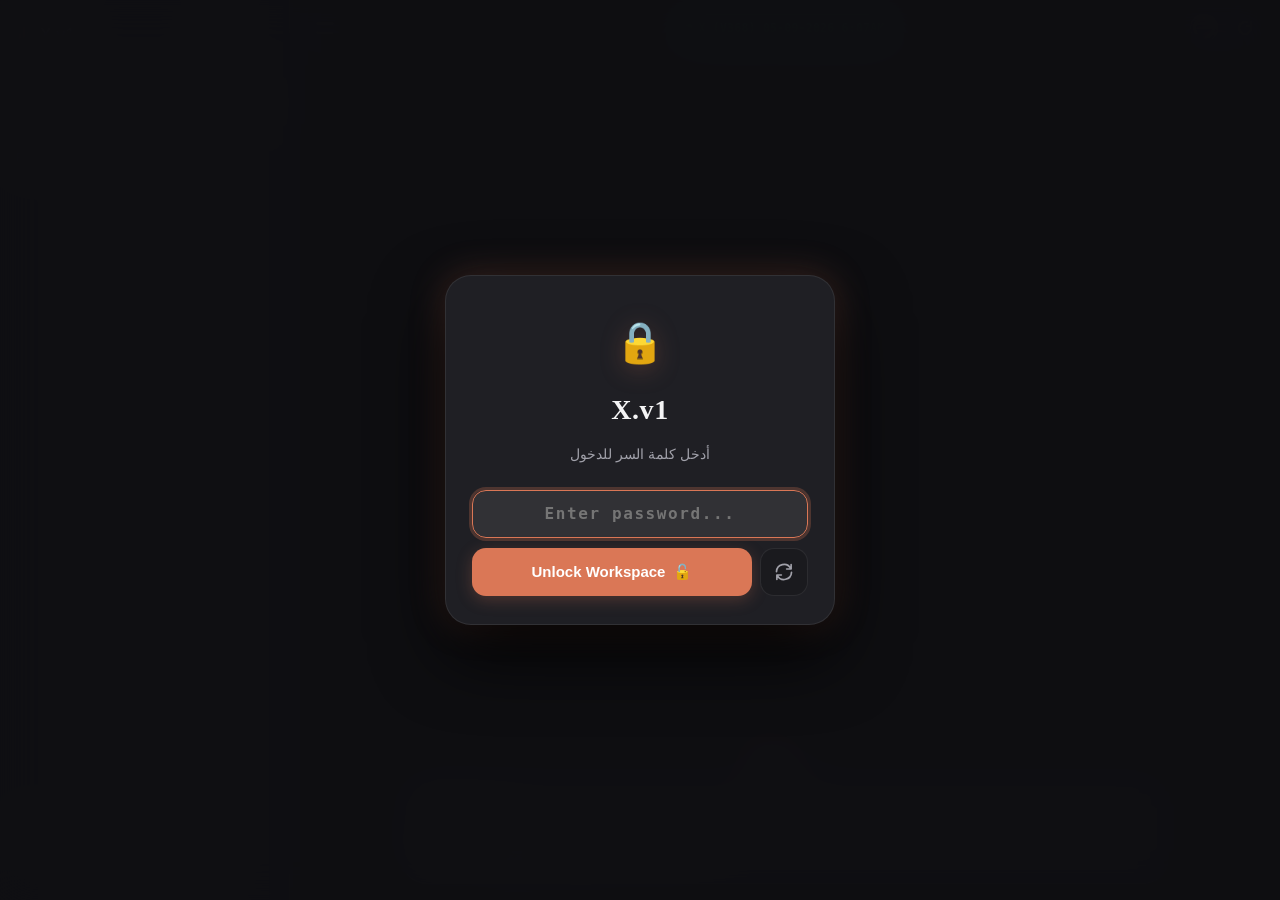
<file: index.html>
<!DOCTYPE html>
<html lang="en" dir="ltr">
<head>
  <meta charset="UTF-8">
  <meta name="viewport" content="width=device-width, initial-scale=1.0, viewport-fit=cover">
  <meta name="theme-color" content="#131315">
  <meta name="theme-color" media="(prefers-color-scheme: dark)" content="#131315">
  <meta name="description" content="X.v1 — Advanced Intelligent Assistant">
  <meta http-equiv="Content-Security-Policy" content="default-src 'self'; script-src 'self' 'unsafe-inline' https://fonts.googleapis.com; style-src 'self' 'unsafe-inline' https://fonts.googleapis.com; font-src https://fonts.gstatic.com; img-src 'self' data: https: blob:; connect-src 'self' https://api.groq.com https://openrouter.ai https://api.openrouter.ai https://api.github.com https://seekai.cc https://api.allorigins.win; frame-src 'self' blob:; object-src 'none'; base-uri 'self'; form-action 'self';">
  <meta http-equiv="X-Content-Type-Options" content="nosniff">
  <meta http-equiv="Referrer-Policy" content="strict-origin-when-cross-origin">
  <meta http-equiv="Permissions-Policy" content="camera=(), microphone=(), geolocation=()">
  <meta name="apple-mobile-web-app-capable" content="yes">
  <meta name="apple-mobile-web-app-status-bar-style" content="black-translucent">
  <meta name="apple-mobile-web-app-title" content="X.v1">

  <title>X.v1</title>
  <link rel="manifest" href="./manifest.json?v=368">
  <link rel="stylesheet" href="./style.css?v=368">
  <link rel="icon" type="image/png" href="./icons/icon-192.png?v=295">
  <link rel="apple-touch-icon" href="./icons/icon-192.png?v=295">
  <link rel="apple-touch-icon" sizes="512x512" href="./icons/icon-512.png?v=295">
  <script>
    (function() {
      try {
        var t = localStorage.getItem('xv1_theme') || 'obsidian';
        var f = localStorage.getItem('xv1_font_family') || 'inter';
        var s = localStorage.getItem('xv1_font_size') || 'md';
        document.documentElement.setAttribute('data-theme', t);
        document.documentElement.setAttribute('data-font', f);
        document.documentElement.setAttribute('data-size', s);
      } catch(e) {}

      // Safe background cache cleanup without disruptive reload loops
      if ('serviceWorker' in navigator) {
        navigator.serviceWorker.addEventListener('controllerchange', function() {
          // Service worker updated in background
        });
      }
      fetch('./version.json?t=' + Date.now()).then(function(r){ return r.json(); }).then(function(d){
        if (d && d.version) {
          var localVer = localStorage.getItem('XV1_APP_VERSION');
          if (localVer !== d.version) {
            localStorage.setItem('XV1_APP_VERSION', d.version);
            if (typeof caches !== 'undefined' && caches.keys) {
              caches.keys().then(function(keys){
                return Promise.all(keys.map(function(k){ return caches.delete(k); }));
              });
            }
          }
        }
      }).catch(function(){});
    })();
  </script>
  <script>
    (function () {
      var key = 'xv1_runtime_debug_log';
      function writeDebug(error, context) {
        var message = error && error.message ? error.message : String(error || 'Unknown error');
        var entry = {
          at: new Date().toISOString(),
          context: context || 'Runtime error',
          message: message,
          stack: error && error.stack ? error.stack : ''
        };
        try {
          var entries = JSON.parse(localStorage.getItem(key) || '[]');
          if (!Array.isArray(entries)) entries = [];
          entries.push(entry);
          localStorage.setItem(key, JSON.stringify(entries.slice(-30)));
        } catch (storageError) {
          console.error('[X.v1 debug log failed]', storageError);
        }
        console.error('[X.v1]', entry.context, entry.message, entry.stack);
        return entry;
      }
      window.printDebug = writeDebug;
      window.getDebugLog = function () {
        try { return JSON.parse(localStorage.getItem(key) || '[]'); } catch (e) { return []; }
      };
      window.addEventListener('error', function (event) {
        writeDebug(event.error || event.message, 'Early JavaScript error');
      });
      window.addEventListener('unhandledrejection', function (event) {
        writeDebug(event.reason, 'Early unhandled promise');
      });
    })();
  </script>
</head>
<body>
<div id="app">

  <!-- ═══ Drawer Sidebar (Left Side) ═══ -->
  <aside id="sidebar">
    <div class="sidebar-header">
      <div class="brand-logo">
        <span class="brand-star-icon"><svg width="16" height="16" viewBox="0 0 24 24" fill="none" stroke="currentColor" stroke-width="2" stroke-linecap="round"><line x1="18" y1="20" x2="18" y2="10"></line><line x1="12" y1="20" x2="12" y2="4"></line><line x1="6" y1="20" x2="6" y2="14"></line></svg></span>
        <span>X.v1</span>
      </div>
      <div style="display:flex; align-items:center; gap:6px;">
        <button class="icon-btn" onclick="window._refreshApp()" title="تحديث ومزامنة التطبيق" aria-label="Refresh">
          <svg viewBox="0 0 24 24" width="16" height="16" fill="none" stroke="currentColor" stroke-width="2.2" stroke-linecap="round" stroke-linejoin="round"><path d="M21 12a9 9 0 1 1-6.219-8.56"></path><polyline points="21 3 21 9 15 9"></polyline></svg>
        </button>
        <button class="icon-btn" id="close-sidebar-btn" aria-label="Close">✕</button>
      </div>
    </div>

    <!-- Main Navigation Actions -->
    <div class="sidebar-nav">
      <button class="nav-btn primary" id="btn-new-chat">
        <span>＋</span>
        <span>New Chat</span>
      </button>
    </div>

    <div class="sidebar-section-title">Recent Chats</div>
    <div id="conversations-list"></div>

    <div class="sidebar-footer">
      <button class="footer-btn" onclick="window._openSettingsModal()">
        <span>⚙️</span>
        <span>Settings</span>
      </button>
      <div id="app-version-badge" style="font-size:10.5px; color:var(--text-dim); font-family:var(--font-mono); text-align:center; padding:8px 0 2px; border-top:1px solid var(--border-subtle); margin-top:8px; letter-spacing:0.02em;">
        <span id="app-version-text">v360</span> • <span id="app-last-update">جاري...</span>
      </div>
    </div>
  </aside>

  <!-- ═══ Main View ═══ -->
  <main id="main">

    <!-- Top Header -->
    <header id="header" style="position:relative;">
      <button class="icon-btn" id="sidebar-toggle" aria-label="Menu">
        <svg viewBox="0 0 24 24" width="22" height="22" stroke="currentColor" stroke-width="2" fill="none" stroke-linecap="round">
          <line x1="4" y1="7" x2="20" y2="7"></line>
          <line x1="4" y1="17" x2="20" y2="17"></line>
        </svg>
      </button>
      <div id="chat-top-badge" class="repo-status-badge" style="position:absolute; left:50%; transform:translateX(-50%);">
        <span class="status-dot"></span>
        <span class="repo-badge-text" id="chat-status-text" style="font-weight:700; letter-spacing:0.02em;">X (V360) —</span>
      </div>
      <script>
        (function() {
          var b = document.getElementById('chat-status-text');
          var saved = localStorage.getItem('CHAT_LAST_SYNC_BADGE');
          if (saved && b) b.textContent = saved;
          fetch('./version.json?t=' + Date.now()).then(function(r) { return r.json(); }).then(function(d) {
            if (d && d.version && d.updated_at && b) {
              var txt = 'X (V' + d.version + ') ' + d.updated_at;
              b.textContent = txt;
              localStorage.setItem('CHAT_LAST_SYNC_BADGE', txt);
            }
          }).catch(function(){});
        })();
      </script>
      <div class="header-right" style="display:flex; align-items:center; gap:8px;">
        <div id="usage-pie-wrap" class="usage-pie-wrap" title="الاستهلاك">
          <svg class="usage-pie" width="22" height="22" viewBox="0 0 32 32" aria-hidden="true">
            <circle class="pie-bg" cx="16" cy="16" r="14"></circle>
            <circle class="pie-fg" cx="16" cy="16" r="14" stroke-dasharray="0 88" stroke-dashoffset="0"></circle>
          </svg>
          <div id="usage-popup" class="usage-popup hidden">
            <div id="usage-popup-content" style="font-size:12px; line-height:1.6;"></div>
          </div>
        </div>
        <button class="icon-btn" onclick="window._refreshApp()" title="تحديث ومزامنة الصفحة" aria-label="Refresh">
          <svg viewBox="0 0 24 24" width="16" height="16" fill="none" stroke="currentColor" stroke-width="2.2" stroke-linecap="round" stroke-linejoin="round"><path d="M21 12a9 9 0 1 1-6.219-8.56"></path><polyline points="21 3 21 9 15 9"></polyline></svg>
        </button>
      </div>
    </header>

    <!-- Modern Circular Pull to Refresh Indicator (سهم مدور مودرن بدون نصوص) -->
    <div id="pull-refresh-indicator" class="pull-refresh-indicator" aria-hidden="true">
      <svg class="pull-refresh-spinner" viewBox="0 0 24 24" width="20" height="20" fill="none" stroke="currentColor" stroke-width="2.6" stroke-linecap="round">
        <path d="M21 12a9 9 0 1 1-6.219-8.56"></path>
        <polyline points="21 3 21 9 15 9"></polyline>
      </svg>
    </div>

    <!-- Chat Messages Feed -->
    <div id="chat-area">
      <div class="chat-container" id="chat-container"></div>
    </div>

    <!-- Floating Input Bar -->
    <!-- Chat Mode Dots — text / voice / genspark (3 pages) -->
    <div id="chat-mode-dots" class="chat-mode-dots" aria-label="Chat mode">
      <button class="chat-dot active" data-mode="text" aria-label="نص" title="الدردشة العامة"></button>
      <button class="chat-dot" data-mode="voice" aria-label="صوت" title="توليد الصوت"></button>
      <button class="chat-dot" data-mode="genspark" aria-label="Genspark" title="خدمات Genspark"></button>
    </div>

    <div id="input-section">

      <div class="input-container">

        <!-- Attachment Previews -->
        <div id="attachment-preview-container" class="attachment-previews hidden"></div>

        <!-- Textarea -->
        <textarea
          id="user-input"
          class="chat-textarea"
          placeholder="Reply to X.v1..."
          rows="1"
          autocomplete="off"
          autofocus
        ></textarea>

        <!-- Bottom Controls Row inside Container -->
        <div class="input-bottom-bar">
          
          <!-- Left Controls (Plus, Skills Button & Model Pill) -->
          <div class="input-bottom-left">
            <!-- Plus / Attach Button -->
            <button class="claude-plus-btn" id="attach-btn" title="Attach files or photos" aria-label="Attach">
              <svg viewBox="0 0 24 24" width="16" height="16" stroke="currentColor" stroke-width="2.5" fill="none" stroke-linecap="round">
                <line x1="12" y1="5" x2="12" y2="19"></line>
                <line x1="5" y1="12" x2="19" y2="12"></line>
              </svg>
            </button>

            <!-- Vertical Skills Trigger & Menu (قائمة الميزات الرأسية) -->
            <div style="position: relative;">
              <button class="claude-skills-btn" id="skills-menu-trigger" title="AI Skills & Tools" aria-label="Skills">
                <span style="font-size: 14px;">✨</span>
              </button>

              <div class="skills-vertical-menu" id="skills-vertical-menu">
                <button class="skills-menu-opt" onclick="window._triggerSkill('roundtable')">
                  <span class="skill-opt-icon">👥</span>
                  <div class="skill-opt-text">
                    <div class="skill-opt-title">Roundtable</div>
                    <div class="skill-opt-desc">Multi-agent debate & review</div>
                  </div>
                </button>
                <button class="skills-menu-opt" onclick="window._triggerSkill('mindmap')">
                  <span class="skill-opt-icon">🗺️</span>
                  <div class="skill-opt-text">
                    <div class="skill-opt-title">Mind Map</div>
                    <div class="skill-opt-desc">Interactive visual tree outline</div>
                  </div>
                </button>
                <button class="skills-menu-opt" onclick="window._triggerSkill('slides')">
                  <span class="skill-opt-icon">📊</span>
                  <div class="skill-opt-text">
                    <div class="skill-opt-title">Slide Deck</div>
                    <div class="skill-opt-desc">1-click presentation slides</div>
                  </div>
                </button>
                <button class="skills-menu-opt" onclick="window._triggerSkill('sandbox')">
                  <span class="skill-opt-icon">🧪</span>
                  <div class="skill-opt-text">
                    <div class="skill-opt-title">Live Sandbox</div>
                    <div class="skill-opt-desc">Interactive app & code tester</div>
                  </div>
                </button>
              </div>
            </div>

            <!-- Multi-Agent Toggle — icon only -->
            <button class="claude-plus-btn multi-agent-toggle-pill" id="multi-agent-toggle-btn" onclick="window._toggleMultiAgentMode()" title="Multi-Agent Consensus" aria-label="Multi-Agent">
              <span style="font-size:14px;">👥</span>
            </button>

            <!-- Model Selector Pill -->
            <div style="position: relative;">
              <button class="claude-model-pill" id="model-pill-trigger">
                <span id="header-title-text">Balanced</span>
                <svg viewBox="0 0 12 12" width="10" height="10" fill="currentColor"><path d="M2 4l4 4 4-4z"/></svg>
              </button>

              <div class="model-dropdown" id="model-dropdown-menu" style="overflow: visible;">
                <button class="dropdown-opt active" data-mode="HIGH">
                  <div class="opt-title">High</div>
                </button>
                <button class="dropdown-opt" data-mode="BALANCED">
                  <div class="opt-title">Balanced</div>
                </button>
                <button class="dropdown-opt" data-mode="FAST">
                  <div class="opt-title">FAST</div>
                </button>
                <button class="dropdown-opt" id="other-models-trigger" data-mode="OTHER">
                  <div class="opt-title">Other ▸</div>
                </button>
                <div id="other-models-tab" style="display:none; position:absolute; left:100%; bottom:0; top:auto; margin-left:8px; min-width:190px; max-width:220px; max-height:420px; overflow:auto; background: var(--bg-elevated, #1e1e24); border:1px solid rgba(255,255,255,0.10); border-radius:12px; box-shadow: 0 12px 36px rgba(0,0,0,0.5); z-index: 50;">
                <div style="font-size:10px; color:var(--text-dim); padding:8px 10px 4px; display:flex; justify-content:space-between; align-items:center;"><span>SeekAI Services</span><button onclick="document.getElementById('other-models-tab').style.display='none'" style="background:none; border:none; color:var(--text-dim); cursor:pointer; font-size:14px;">✕</button></div>
                <div id="other-models-list" style="padding:4px 6px;">جاري تحميل الخدمات...</div>
              </div>
            </div>
          </div>

          <!-- Right Controls (Mic & Send) -->
          <div class="input-bottom-right">
            <!-- Mic Button (Speech-to-Text) -->
            <button class="claude-voice-btn" id="mic-btn" title="تسجيل صوتي">
              <svg viewBox="0 0 24 24" width="18" height="18" stroke="currentColor" stroke-width="2" fill="none" stroke-linecap="round" stroke-linejoin="round">
                <path d="M12 2a3 3 0 0 0-3 3v7a3 3 0 0 0 6 0V5a3 3 0 0 0-3-3Z"></path>
                <path d="M19 10v2a7 7 0 0 1-14 0v-2"></path>
                <line x1="12" y1="19" x2="12" y2="22"></line>
              </svg>
            </button>

            <!-- Send Button -->
            <button id="send-btn" class="claude-send-btn" aria-label="Send" title="Send message" disabled>
              <svg viewBox="0 0 24 24" width="17" height="17" stroke="currentColor" stroke-width="2.8" fill="none" stroke-linecap="round" stroke-linejoin="round">
                <line x1="12" y1="19" x2="12" y2="5"></line>
                <polyline points="5 12 12 5 19 12"></polyline>
              </svg>
            </button>
          </div>

        </div>

        <!-- Hidden Native File Input -->
        <input type="file" id="file-upload-input" multiple accept="image/*,text/*,.pdf,.txt,.js,.py,.html,.css,.json,.md,.csv" style="display: none;">
      </div>
    </div>

    <!-- Voice Chat Box — hidden until dot 2 touch -->
    <div id="voice-input-section" class="hidden">
      <div class="input-container voice-container">
        <!-- Voice Controls Top — Model + dynamic voices + accent + speed -->
        <div class="voice-controls-top">
          <label class="voice-ctrl-label">🎙️</label>
          <select id="tts-model-select" class="tts-voice-select" title="اختيار الموديل">
            <option value="fishaudio/fish-speech-1.5:free">Fish S2.1</option>
            <option value="openai/tts-1-hd">GPT HD</option>
            <option value="openai/tts-1">GPT</option>
          </select>
          <select id="tts-voice-select" class="tts-voice-select" title="الصوت" style="max-width:92px;"></select>
          <select id="tts-accent-select" class="tts-voice-select" title="اللهجة" style="max-width:92px;">
            <option value="auto">Auto</option>
            <option value="ar-EG">مصري</option>
            <option value="ar-SA">خليجي</option>
            <option value="ar-LB">لبناني</option>
            <option value="en-US">English</option>
          </select>
          <button class="audio-ctrl-btn" id="tts-preview-btn" title="معاينة الصوت">▶️</button>
          <button class="audio-ctrl-btn speed-btn" id="tts-speed-btn" title="السرعة">1x</button>
        </div>
        <textarea id="voice-input" class="chat-textarea" placeholder="اكتب النص للتحويل لصوت..." rows="1" autocomplete="off"></textarea>
        <div class="input-bottom-bar">
          <div class="input-bottom-left">
            <button class="claude-plus-btn" id="voice-attach-btn" title="إرفاق نص" aria-label="Attach">
              <svg viewBox="0 0 24 24" width="16" height="16" stroke="currentColor" stroke-width="2.5" fill="none" stroke-linecap="round"><line x1="12" y1="5" x2="12" y2="19"></line><line x1="5" y1="12" x2="19" y2="12"></line></svg>
            </button>
            <button class="claude-voice-btn" id="voice-mic-btn" title="تسجيل صوتي">
              <svg viewBox="0 0 24 24" width="18" height="18" stroke="currentColor" stroke-width="2" fill="none" stroke-linecap="round" stroke-linejoin="round"><path d="M12 2a3 3 0 0 0-3 3v7a3 3 0 0 0 6 0V5a3 3 0 0 0-3-3Z"></path><path d="M19 10v2a7 7 0 0 1-14 0v-2"></path><line x1="12" y1="19" x2="12" y2="22"></line></svg>
            </button>
          </div>
          <div class="input-bottom-right">
            <button id="voice-send-btn" class="claude-send-btn" aria-label="Send voice" title="توليد الصوت" disabled>
              <svg viewBox="0 0 24 24" width="17" height="17" stroke="currentColor" stroke-width="2.8" fill="none" stroke-linecap="round" stroke-linejoin="round"><path d="M12 19V5"></path><path d="M5 12l7-7 7 7"></path><circle cx="12" cy="12" r="10" opacity="0.0"></circle></svg>
            </button>
          </div>
        </div>
      </div>
    </div>

    <!-- Genspark Layer Chat Box — hidden until dot 3 or swipe -->
    <div id="genspark-input-section" class="hidden">
      <div class="input-container genspark-container">
        <div class="genspark-controls-top">
          <div style="display:flex; align-items:center; gap:8px;">
            <label class="voice-ctrl-label" style="color:#a78bfa;">✨ Genspark</label>
            <select id="genspark-service-select" class="genspark-service-select" title="خدمات Genspark">
              <option value="web_search">🔍 بحث الويب (Web Search)</option>
              <option value="deep_research">🧠 بحث عميق (Deep Research)</option>
              <option value="image_generation">🎨 توليد صور (Image Gen)</option>
              <option value="understand_images">🖼️ تحليل الصور (Image Vision)</option>
              <option value="slides">📊 عروض وشرائح (Slides)</option>
              <option value="docs">📄 مستندات (Docs)</option>
              <option value="super_agent">🤖 وكيل مهام فائق (Super Agent)</option>
            </select>
          </div>
          <span id="genspark-credit-badge" class="genspark-credit-badge" title="الرصيد المتاح • اضغط للتحديث">Plus • 7.8K ⟳</span>
        </div>
        <textarea id="genspark-input" class="chat-textarea" placeholder="ابحث في الويب عبر Genspark..." rows="1" autocomplete="off"></textarea>
        <div class="input-bottom-bar">
          <div class="input-bottom-left">
            <button class="claude-plus-btn" id="genspark-attach-btn" title="إرفاق ملف أو صورة" aria-label="Attach">
              <svg viewBox="0 0 24 24" width="16" height="16" stroke="currentColor" stroke-width="2.5" fill="none" stroke-linecap="round"><line x1="12" y1="5" x2="12" y2="19"></line><line x1="5" y1="12" x2="19" y2="12"></line></svg>
            </button>
            <button class="claude-voice-btn" id="genspark-mic-btn" title="تسجيل صوتي">
              <svg viewBox="0 0 24 24" width="18" height="18" stroke="currentColor" stroke-width="2" fill="none" stroke-linecap="round" stroke-linejoin="round"><path d="M12 2a3 3 0 0 0-3 3v7a3 3 0 0 0 6 0V5a3 3 0 0 0-3-3Z"></path><path d="M19 10v2a7 7 0 0 1-14 0v-2"></path><line x1="12" y1="19" x2="12" y2="22"></line></svg>
            </button>
          </div>
          <div class="input-bottom-right">
            <button id="genspark-send-btn" class="claude-send-btn" aria-label="Send Genspark" title="إرسال عبر Genspark" disabled>
              <svg viewBox="0 0 24 24" width="17" height="17" stroke="currentColor" stroke-width="2.8" fill="none" stroke-linecap="round" stroke-linejoin="round"><line x1="12" y1="19" x2="12" y2="5"></line><polyline points="5 12 12 5 19 12"></polyline></svg>
            </button>
          </div>
        </div>
      </div>
    </div>

  </main>

  <!-- ═══ Interactive Live Sandbox Modal ═══ -->
  <div id="sandbox-modal" class="custom-modal hidden">
    <div class="custom-modal-card sandbox-card">
      <div class="custom-modal-header">
        <div class="modal-header-title">
          <span>🧪</span>
          <span>Live Interactive Sandbox</span>
        </div>
        <div class="modal-header-actions">
          <button class="icon-btn" onclick="window._reloadSandbox()" title="Restart">🔄</button>
          <button class="icon-btn" onclick="window._closeSandbox()" title="Close">✕</button>
        </div>
      </div>
      <div class="sandbox-iframe-wrap">
        <iframe id="sandbox-frame" sandbox="allow-scripts allow-modals allow-same-origin" title="Sandbox Output"></iframe>
      </div>
    </div>
  </div>

  <!-- ═══ Interactive Slide Deck Presentation Modal ═══ -->
  <div id="slides-modal" class="custom-modal hidden">
    <div class="custom-modal-card slides-card">
      <div class="custom-modal-header">
        <div class="modal-header-title">
          <span>📊</span>
          <span id="slides-deck-title">Interactive Slide Deck</span>
        </div>
        <div class="modal-header-actions">
          <button class="modal-action-btn" onclick="window._exportSlidesHTML()">📥 Download HTML</button>
          <button class="icon-btn" onclick="window._closeSlides()" title="Close">✕</button>
        </div>
      </div>
      <div class="slides-viewer-body">
        <div class="slide-content-area" id="slide-content-area"></div>
      </div>
      <div class="slides-footer-controls">
        <button class="slide-nav-btn" onclick="window._prevSlide()">◀ Previous</button>
        <span id="slide-indicator" class="slide-indicator">1 / 1</span>
        <button class="slide-nav-btn" onclick="window._nextSlide()">Next ▶</button>
      </div>
    </div>
  </div>

  <!-- ═══ Settings Modal ═══ -->
  <div id="settings-modal" class="custom-modal hidden" aria-hidden="true">
    <div class="custom-modal-card settings-card" style="max-width: 680px;">
      <div class="custom-modal-header">
        <div class="modal-header-title">
          <span>⚙️</span>
          <span>Settings</span>
        </div>
        <div class="modal-header-actions">
          <button class="icon-btn" onclick="window._closeSettingsModal()" title="Close">✕</button>
        </div>
      </div>

      <div class="settings-modal-body">
        
        <!-- ═══ Settings Navigation Tabs (vertical) ═══ -->
        <div class="settings-modal-tabs-bar">
          <button type="button" class="settings-tab-btn active" data-tab="models" onclick="window._switchSettingsTab('models')">
            <span>🤖</span>
            <span>Models</span>
          </button>
          <button type="button" class="settings-tab-btn" data-tab="themes" onclick="window._switchSettingsTab('themes')">
            <span>🎨</span>
            <span>Theme</span>
          </button>
          <button type="button" class="settings-tab-btn" data-tab="instructions" onclick="window._switchSettingsTab('instructions')">
            <span>📁</span>
            <span>Instructions</span>
          </button>
          <button type="button" class="settings-tab-btn" data-tab="system" onclick="window._switchSettingsTab('system')">
            <span>⚙️</span>
            <span>System</span>
          </button>
          <button type="button" class="settings-tab-btn settings-tab-clear-btn" onclick="window._clearAppCache()" title="Clear Cache & Reload">
            <span>🧹</span>
            <span>Clear Cache</span>
          </button>
        </div>

        <!-- ═══ Tab: Models — Sorted strongest→weakest, per-model usage === -->
        <div id="settings-tab-models" class="settings-tab-pane active">
          <div style="display:flex; align-items:center; justify-content:space-between; margin-bottom:8px;">
            <div style="font-size:13px; font-weight:800;">📊 Models</div>
          </div>
          <div style="overflow:auto; max-height:320px; border:1px solid var(--border-subtle); border-radius:10px;">
            <table style="width:100%; border-collapse:collapse; font-size:12.5px;">
              <thead><tr style="background:rgba(0,0,0,0.2);"><th style="padding:8px; text-align:left; width:32px;">✓</th><th style="padding:8px; text-align:left;">Model</th><th style="padding:8px; text-align:left;">Usage</th></tr></thead>
              <tbody id="models-tbody-inline"></tbody>
            </table>
          </div>
        </div>

        <!-- ═══ Tab 1: Themes & Fonts ═══ -->
        <div id="settings-tab-themes" class="settings-tab-pane hidden">
          <div style="display:flex; flex-direction:column; gap:14px;">
            <!-- Theme Selection — simple circles -->
            <div>
              <label style="font-size: 12px; font-weight: 600; color: var(--text-muted); display: block; margin-bottom: 6px;">Theme</label>
              <div style="display:flex; gap:12px; align-items:center;">
                <button type="button" title="Obsidian" data-theme="obsidian" onclick="window._setAppTheme('obsidian')" style="width:28px; height:28px; border-radius:50%; background:#0a0a0f; border:2px solid var(--accent-color); cursor:pointer;"></button>
                <button type="button" title="Emerald" data-theme="emerald" onclick="window._setAppTheme('emerald')" style="width:28px; height:28px; border-radius:50%; background:#06402B; border:2px solid transparent; cursor:pointer;"></button>
                <button type="button" title="Amethyst" data-theme="amethyst" onclick="window._setAppTheme('amethyst')" style="width:28px; height:28px; border-radius:50%; background:#2a1040; border:2px solid transparent; cursor:pointer;"></button>
                <button type="button" title="Sapphire" data-theme="sapphire" onclick="window._setAppTheme('sapphire')" style="width:28px; height:28px; border-radius:50%; background:#0f1e3a; border:2px solid transparent; cursor:pointer;"></button>
              </div>
            </div>

            <!-- Font Family -->
            <div style="padding-top:10px; border-top:1px solid var(--border-subtle);">
              <label style="font-size: 12px; font-weight: 600; color: var(--text-muted); display: block; margin-bottom: 6px;">Font Family</label>
              <div class="custom-pill-selector-row">
                <button type="button" class="custom-pill-btn active" data-font="inter" onclick="window._setAppFontFamily('inter')">Inter</button>
                <button type="button" class="custom-pill-btn" data-font="cairo" onclick="window._setAppFontFamily('cairo')">Cairo</button>
                <button type="button" class="custom-pill-btn" data-font="tajawal" onclick="window._setAppFontFamily('tajawal')">Tajawal</button>
                <button type="button" class="custom-pill-btn" data-font="mono" onclick="window._setAppFontFamily('mono')">Mono</button>
              </div>
            </div>

            <!-- Font Size -->
            <div>
              <label style="font-size: 12px; font-weight: 600; color: var(--text-muted); display: block; margin-bottom: 6px;">Font Size</label>
              <div class="custom-pill-selector-row">
                <button type="button" class="custom-pill-btn" data-size="sm" onclick="window._setAppFontSize('sm')">Small</button>
                <button type="button" class="custom-pill-btn active" data-size="md" onclick="window._setAppFontSize('md')">Medium</button>
                <button type="button" class="custom-pill-btn" data-size="lg" onclick="window._setAppFontSize('lg')">Large</button>
                <button type="button" class="custom-pill-btn" data-size="xl" onclick="window._setAppFontSize('xl')">XL</button>
              </div>
            </div>
          </div>
        </div>

        <!-- ═══ Tab 3: Instruction Files Manager ═══ -->
        <div id="settings-tab-instructions" class="settings-tab-pane hidden">
          <div class="inst-manager-topbar">
            <div class="inst-topbar-actions" style="margin-bottom: 8px;">
              <button class="settings-action-btn" onclick="window._addNewInstructionFile()"><span>+</span> Add New File</button>
              <button class="settings-action-btn" onclick="window._resetDefaultInstructionFiles()">Reset Default</button>
            </div>
          </div>

          <!-- Instruction Files Grid / List -->
          <div id="instruction-files-list" class="instruction-files-list"></div>

          <!-- Active Instruction Editor Sub-panel — simplified -->
          <div id="instruction-editor-panel" class="instruction-editor-panel hidden">
            <div style="display:flex; align-items:center; gap:8px; padding:10px 12px; background:rgba(255,255,255,0.04); border:1px solid var(--border-subtle); border-radius:10px;">
              <span id="inst-editor-icon" style="font-size:16px;">📄</span>
              <span id="inst-editor-title" style="flex:1; font-weight:700; font-size:13px;"></span>
              <button onclick="navigator.clipboard.writeText(document.getElementById('inst-editor-title').textContent); if(window.MessageRenderer) window.MessageRenderer.showToast('Copied','success')" style="padding:4px 8px; font-size:11px; border:1px solid var(--border-subtle); border-radius:6px; background:transparent; cursor:pointer;" title="Copy">📋</button>
              <button onclick="window._closeInstructionEditor()" style="padding:4px 8px; font-size:11px; border:none; background:transparent; cursor:pointer;">✕</button>
            </div>
          </div>
        </div>

        <!-- ═══ Tab 4: System & Cache & Usage ═══ -->
        <div id="settings-tab-system" class="settings-tab-pane hidden">
          <!-- Developer Studio Portal Link -->
          <div class="settings-section" style="margin-top: 10px; padding-top: 12px; border-top: 1px solid var(--border-subtle);">
            <a href="./dev.html" target="_blank" class="footer-btn" style="color: #fbbf24; text-decoration: none; border: 1px solid rgba(251, 191, 36, 0.3); border-radius: 8px; padding: 9px 12px; display: flex; align-items: center; justify-content: space-between; font-size:12.5px;">
              <span>🛠️ Developer Studio (X.v1 Dev)</span>
              <span>↗</span>
            </a>
          </div>
        </div>

      </div>
    </div>
  </div>

  <!-- Overlay -->
  <div id="overlay"></div>

  <!-- Toast Container -->
  <div id="toast-container"></div>

  <!-- ═══ App Lock Gate ═══ -->
  <div id="app-lock-gate" class="app-lock-gate hidden" aria-live="polite">
    <div class="lock-gate-card">
      <div class="lock-gate-star">🔒</div>
      <h2 class="lock-gate-title">X.v1</h2>
      <p class="lock-gate-sub">أدخل كلمة السر للدخول</p>
      <form id="lock-gate-form" style="width:100%; display:flex; flex-direction:column; gap:10px;">
        <input type="password" id="gate-pin-input" class="lock-gate-input" placeholder="Enter password..." maxlength="32" autocomplete="current-password">
        <div class="lock-gate-actions-row">
          <button type="submit" id="gate-unlock-btn" class="lock-gate-btn"><span>Unlock Workspace</span> <span>🔓</span></button>
          <button type="button" id="gate-sync-btn" class="lock-gate-icon-btn" title="مسح وإعادة ضبط" onclick="window._secretSyncAndClearGate()" aria-label="Reset & Sync">
            <svg class="gate-sync-svg" viewBox="0 0 24 24" width="18" height="18" fill="none" stroke="currentColor" stroke-width="2.2" stroke-linecap="round" stroke-linejoin="round"><path d="M21.5 2v6h-6M2.5 22v-6h6M2 11.5a10 10 0 0 1 18.8-4.3M22 12.5a10 10 0 0 1-18.8 4.2"/></svg>
          </button>
        </div>
      </form>
    </div>
  </div>

</div>

<!-- Consolidated High-Performance Script Bundle -->
<script src="./config.js?v=368"></script>
<script src="./auth.js?v=368"></script>
<script src="./models.js?v=368"></script>
<script src="./github.js?v=368"></script>
<script src="./instruction-manager.js?v=368"></script>
<script src="./app.js?v=368"></script>
</body>
</html>
</file>
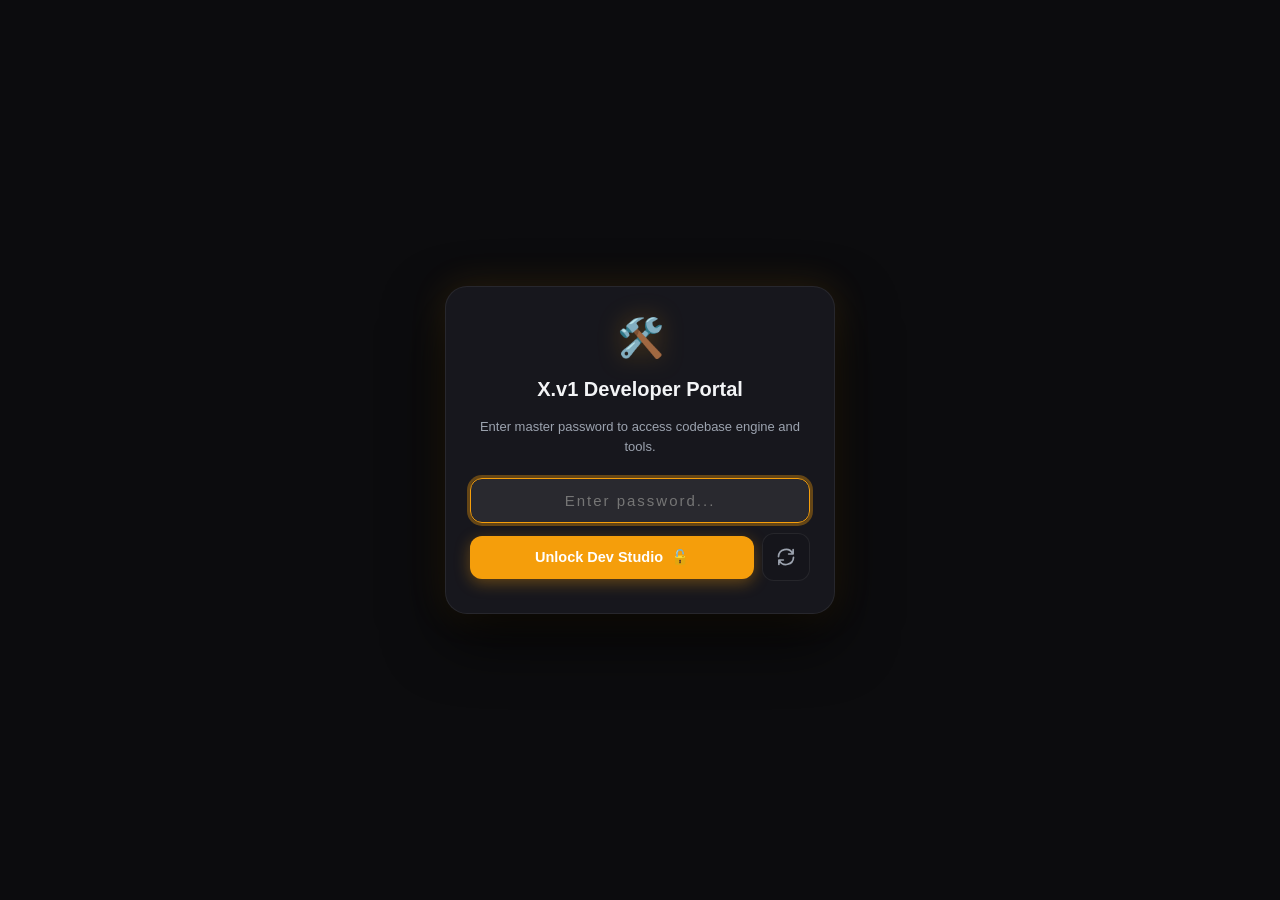
<file: dev.html>
<!DOCTYPE html>
<html lang="en" dir="ltr">
<head>
  <meta charset="UTF-8">
  <meta name="viewport" content="width=device-width, initial-scale=1.0, viewport-fit=cover">
  <meta name="theme-color" content="#0c0c0e">
  <meta name="apple-mobile-web-app-capable" content="yes">
  <meta name="apple-mobile-web-app-status-bar-style" content="black-translucent">
  <meta name="apple-mobile-web-app-title" content="X.v1 Dev">

  <meta http-equiv="Content-Security-Policy" content="default-src 'self'; script-src 'self' 'unsafe-inline'; style-src 'self' 'unsafe-inline'; img-src 'self' data: https: blob:; connect-src 'self' https://api.groq.com https://openrouter.ai https://api.github.com https://seekai.cc; object-src 'none'; base-uri 'self';">
  <meta http-equiv="X-Content-Type-Options" content="nosniff">
  <meta http-equiv="Referrer-Policy" content="strict-origin-when-cross-origin">
  <title>X.v1 — Developer Portal & Codebase Studio</title>
  <link rel="manifest" href="./dev-manifest.json?v=368">
  <link rel="stylesheet" href="./dev_style.css?v=368">
  <link rel="icon" type="image/png" href="./icons/dev-icon-192.png?v=295">
  <link rel="apple-touch-icon" href="./icons/dev-icon-192.png?v=295">
  <link rel="apple-touch-icon" sizes="512x512" href="./icons/dev-icon-512.png?v=295">
  <script>
    (function() {
      try {
        var t = localStorage.getItem('xv1_theme') || 'obsidian';
        var f = localStorage.getItem('xv1_font_family') || 'inter';
        var s = localStorage.getItem('xv1_font_size') || 'md';
        document.documentElement.setAttribute('data-theme', t);
        document.documentElement.setAttribute('data-font', f);
        document.documentElement.setAttribute('data-size', s);
      } catch(e) {}

      // Safe background cache cleanup without disruptive reload loops
      if ('serviceWorker' in navigator) {
        navigator.serviceWorker.addEventListener('controllerchange', function() {
          // Service worker updated in background
        });
      }
      fetch('./version.json?t=' + Date.now()).then(function(r){ return r.json(); }).then(function(d){
        if (d && d.version) {
          var localVer = localStorage.getItem('XV1_DEV_VERSION');
          if (localVer !== d.version) {
            localStorage.setItem('XV1_DEV_VERSION', d.version);
            if (typeof caches !== 'undefined' && caches.keys) {
              caches.keys().then(function(keys){
                return Promise.all(keys.map(function(k){ return caches.delete(k); }));
              });
            }
          }
        }
      }).catch(function(){});
    })();
  </script>
</head>
<body>
<div id="app">

  <!-- ═══ Developer Sidebar ═══ -->
  <aside id="sidebar">
    <div class="sidebar-header">
      <div class="dev-brand">
        <span style="font-size:18px;">🛠️</span>
        <span>X.v1 Dev Studio</span>
        <span class="dev-badge">Portal</span>
      </div>
      <button class="icon-btn" id="close-sidebar-btn" style="display:none;" aria-label="Close">✕</button>
    </div>

    <div class="sidebar-nav">
      <button class="dev-btn-primary" id="btn-new-dev-chat">
        <span>＋</span>
        <span>جلسة تطوير جديدة (New Task)</span>
      </button>
    </div>

    <!-- Quick Developer Action Chips -->
    <div style="padding: 0 14px; display:flex; flex-direction:column; gap:6px; margin-bottom:8px;">
      <div class="sidebar-section-title" style="padding:0 4px 4px;">أوامر تطوير سريعة (AI Shortcuts)</div>
      <button class="sidebar-link-btn" onclick="window._sendQuickDevPrompt('🎨 قم بفحص واجهة وتصميم الشات style.css واقترح تحسينات بصرية عصرية وفخمة دون حذف أي ميزات قائمة.')">
        <span>🎨</span>
        <span>تحسين التصميم والواجهة</span>
      </button>
      <button class="sidebar-link-btn" onclick="window._sendQuickDevPrompt('⚡ افحص أداء التطبيق app.js وتدفق التوكنز والذاكرة واقترح تحسينات سرعة واستقرار.')">
        <span>⚡</span>
        <span>تحسين الأداء والكاش</span>
      </button>
      <button class="sidebar-link-btn" onclick="window._sendQuickDevPrompt('🛡️ قم بعمل مراجعة أمنية شاملة لملفات التطبيق index.html و app.js والتأكد من حماية الـ DOM والمفاتيح.')">
        <span>🛡️</span>
        <span>فحص الأمان والـ XSS</span>
      </button>
      <button class="sidebar-link-btn" onclick="window._runCodeDiagnostics()">
        <span>🩺</span>
        <span>فحص صحة الـ APIs والمستودع</span>
      </button>
    </div>

    <div class="sidebar-section-title">سجل مهام التطوير (Dev Tasks)</div>
    <div id="conversations-list"></div>

    <div class="sidebar-footer">
      <button class="sidebar-link-btn" onclick="window.open('./models.html','_blank')" title="عرض كل النماذج">
        <span>🤖</span>
        <span>النماذج (Models)</span>
        <span style="margin-left:auto;">↗</span>
      </button>
      <button class="sidebar-link-btn" onclick="window._openDevSettingsModal()" style="color:#e0e7ff; border-color:rgba(168,85,247,0.3);" title="إعدادات المطور">
        <svg viewBox="0 0 24 24" width="16" height="16" fill="none" stroke="currentColor" stroke-width="2" stroke-linecap="round" stroke-linejoin="round"><circle cx="12" cy="12" r="3"/><path d="M12 1v1M12 21v1M4.22 4.22l1 1M18.36 18.36l1 1M1 12h1M21 12h1M4.22 19.78l1-1M18.36 5.64l1-1"/></svg>
        <span>الإعدادات (Settings)</span>
      </button>
      <a href="./index.html" target="_blank" class="sidebar-link-btn" style="color:#6ee7b7; border-color:rgba(16,185,129,0.3);" title="افتح تطبيق الشات الرئيسي">
        <span>🌐</span>
        <span>معاينة تطبيق الشات المباشر</span>
        <span style="margin-left:auto;">↗</span>
      </a>
      <button class="sidebar-link-btn" onclick="window._clearDevCache()" style="color:#fca5a5; border-color:rgba(244,63,94,0.3);">
        <span>🧹</span>
        <span>مسح الكاش وتحديث</span>
      </button>
    </div>
  </aside>

  <!-- ═══ Main Development Studio ═══ -->
  <main id="main">

    <!-- Top Header -->
    <header id="header">
      <div class="header-left">
        <button class="icon-btn" id="sidebar-toggle" aria-label="Menu">
          <svg viewBox="0 0 24 24" width="20" height="20" stroke="currentColor" stroke-width="2" fill="none">
            <line x1="4" y1="7" x2="20" y2="7"></line>
            <line x1="4" y1="17" x2="20" y2="17"></line>
          </svg>
        </button>
      </div>

      <div class="header-right">
        <button class="icon-btn" onclick="window._refreshApp()" title="Refresh Dev Studio">
          <svg viewBox="0 0 24 24" width="16" height="16" fill="none" stroke="currentColor" stroke-width="2.2" stroke-linecap="round" stroke-linejoin="round"><path d="M21 12a9 9 0 1 1-6.219-8.56"></path><polyline points="21 3 21 9 15 9"></polyline></svg>
        </button>
        <button class="icon-btn" onclick="window._openFilesModal()" title="File Editor">
          <svg viewBox="0 0 24 24" width="16" height="16" fill="none" stroke="currentColor" stroke-width="2" stroke-linecap="round" stroke-linejoin="round"><path d="M22 19a2 2 0 0 1-2 2H4a2 2 0 0 1-2-2V5a2 2 0 0 1 2-2h5l2 3h9a2 2 0 0 1 2 2z"/></svg>
          <span class="header-btn-label">File Editor</span>
        </button>
        <button class="icon-btn" id="dev-notes-header-btn" onclick="window._openDevNotesModal()" title="Dev Notes (ملاحظات متزامنة)">
          <svg viewBox="0 0 24 24" width="16" height="16" fill="none" stroke="currentColor" stroke-width="2" stroke-linecap="round" stroke-linejoin="round">
            <path d="M14 2H6a2 2 0 0 0-2 2v16a2 2 0 0 0 2 2h12a2 2 0 0 0 2-2V8z"></path>
            <polyline points="14 2 14 8 20 8"></polyline>
            <line x1="16" y1="13" x2="8" y2="13"></line>
            <line x1="16" y1="17" x2="8" y2="17"></line>
            <line x1="10" y1="9" x2="8" y2="9"></line>
          </svg>
          <span class="header-btn-label">Notes</span>
        </button>
        <a href="./ops.html" class="icon-btn" style="text-decoration:none;" title="Operations & Rollback Center">
          <svg viewBox="0 0 24 24" width="16" height="16" fill="none" stroke="currentColor" stroke-width="2" stroke-linecap="round" stroke-linejoin="round"><circle cx="12" cy="12" r="10"/><polyline points="12 6 12 12 16 14"/></svg>
          <span class="header-btn-label">Ops & Rollback</span>
        </a>
        <div class="repo-status-badge" title="Dev Version & Sync Timestamp">
          <span class="status-dot"></span>
          <span class="repo-badge-text" id="dev-status-badge-text">Dev (V368) 5/9 6:07AM</span>
        </div>
        <script>
          (function() {
            function formatShortDevBadge(ver, rawDate) {
              if (!rawDate) return 'Dev (V' + ver + ')';
              var m = String(rawDate).match(/(\d{1,2})[-/](\d{1,2})(?:[-/]\d{2,4})?\s*([0-9:]+\s*(?:AM|PM|am|pm)?)/i);
              if (m) {
                var day = parseInt(m[1], 10);
                var month = parseInt(m[2], 10);
                var time = m[3].trim().toUpperCase();
                return 'Dev (V' + ver + ') ' + day + '/' + month + ' ' + time;
              }
              return 'Dev (V' + ver + ') ' + rawDate;
            }
            var b = document.getElementById('dev-status-badge-text');
            var saved = localStorage.getItem('DEV_LAST_SYNC_BADGE');
            if (saved && b) b.textContent = saved;
            fetch('./version.json?t=' + Date.now()).then(function(r) { return r.json(); }).then(function(d) {
              if (d && d.version && b) {
                var txt = formatShortDevBadge(d.version, d.updated_at);
                b.textContent = txt;
                localStorage.setItem('DEV_LAST_SYNC_BADGE', txt);
              }
            }).catch(function(){});
          })();
        </script>
      </div>
    </header>
    <div class="bismillah" style="text-align:center; margin-top:10px; font-weight:bold;">بسم الله الرحمن الرحيم</div>

    <!-- Modern Circular Pull to Refresh Indicator -->
    <div id="pull-refresh-indicator" class="pull-refresh-indicator" aria-hidden="true">
      <svg class="pull-refresh-spinner" viewBox="0 0 24 24" width="20" height="20" fill="none" stroke="currentColor" stroke-width="2.6" stroke-linecap="round">
        <path d="M21 12a9 9 0 1 1-6.219-8.56"></path>
        <polyline points="21 3 21 9 15 9"></polyline>
      </svg>
    </div>

    <!-- Chat Messages Feed -->
    <div id="chat-area">
      <div class="chat-container" id="chat-container"></div>
    </div>

    <!-- Floating Input Bar -->
    <div id="input-section">
      <div class="input-container">
        <!-- Attachment Previews -->
        <div id="attachment-preview-container" class="attachment-previews hidden"></div>

        <!-- Textarea -->
        <textarea
          id="user-input"
          class="chat-textarea"
          placeholder="Reply to X.v1 Dev..."
          rows="1"
          autocomplete="off"
          autofocus
        ></textarea>

        <!-- Bottom Controls Row inside Container -->
        <div class="input-bottom-bar">
          <!-- Left Controls (Plus, Model Pill & Multi-Agent Toggle) -->
          <div class="input-bottom-left">
            <!-- Plus / Attach Button -->
            <button class="claude-plus-btn" id="attach-btn" title="Attach files or photos" aria-label="Attach">
              <svg viewBox="0 0 24 24" width="16" height="16" stroke="currentColor" stroke-width="2.5" fill="none" stroke-linecap="round">
                <line x1="12" y1="5" x2="12" y2="19"></line>
                <line x1="5" y1="12" x2="19" y2="12"></line>
              </svg>
            </button>


            <!-- Dev Model Pill — Default + Other (SeekAI) -->
            <div style="position:relative;">
              <button class="claude-model-pill" id="dev-model-pill-trigger" title="اختيار الموديل">
                <span id="dev-model-pill-text">Default</span>
                <svg viewBox="0 0 12 12" width="10" height="10" fill="currentColor"><path d="M2 4l4 4 4-4z"/></svg>
              </button>
              <div class="model-dropdown" id="dev-model-dropdown" style="min-width:150px; max-width:170px; overflow: visible;">
                <button class="dropdown-opt active" data-dev-mode="DEFAULT"><div class="opt-title">Default</div><div class="opt-desc" style="font-size:11px; color:var(--text-dim);">النظام القديم</div></button>
                <button class="dropdown-opt" id="dev-other-trigger"><div class="opt-title">Other ▸</div></button>
                <div id="dev-other-tab" style="display:none; position:absolute; left:100%; bottom:0; top:auto; margin-left:8px; min-width:190px; max-width:220px; max-height:420px; overflow:auto; background: var(--bg-elevated, #1e1e24); border:1px solid rgba(255,255,255,0.10); border-radius:12px; box-shadow: 0 12px 36px rgba(0,0,0,0.5); z-index: 50;">
                <div style="font-size:10px; color:var(--text-dim); padding:8px 10px 4px; display:flex; justify-content:space-between; align-items:center;"><span>SeekAI Services</span><button onclick="document.getElementById('dev-other-tab').style.display='none'" style="background:none; border:none; color:var(--text-dim); cursor:pointer;">✕</button></div>
                <div id="dev-other-list" style="padding:4px 6px;">جاري تحميل الخدمات...</div>
              </div>
              </div>
            </div>

            <!-- Multi-Agent Consensus Independent Toggle Pill -->
            <button class="claude-model-pill multi-agent-toggle-pill" id="dev-multi-agent-toggle-btn" onclick="window._toggleDevMultiAgentMode()" title="Toggle Multi-Agent Consensus">
              <span>👥</span>
              <span id="dev-multi-agent-label-text">Multi-Agent</span>
            </button>
          </div>

          <!-- Right Controls (Send Button with ⚡) -->
          <div class="input-bottom-right">
            <button id="send-btn" class="claude-send-btn dev-send-electric" aria-label="Send" title="Send request" disabled>
              <span style="font-size: 17px; line-height: 1; display: flex; align-items: center; justify-content: center;">⚡</span>
            </button>
          </div>
        </div>

        <!-- Hidden Native File Input -->
        <input type="file" id="attach-input" multiple accept="image/*,text/*,.pdf,.txt,.js,.py,.html,.css,.json,.md,.csv" style="display: none;">
      </div>
    </div>

  </main>

  <!-- ═══ Agent / Model Selection Modal ═══ -->
  <div id="agent-modal" class="custom-modal hidden">
    <div class="custom-modal-card" style="max-width: 650px;">
      <div class="custom-modal-header">
        <div class="modal-header-title">
          <span>🧠</span>
          <span>Select AI Architect & Engine</span>
        </div>
        <button class="icon-btn" onclick="window._closeAgentModal()">✕</button>
      </div>
      <div class="modal-body" style="gap: 12px;">
        <div class="agent-modal-hint">
          <span>🛡️ <strong>Smart Fallback System:</strong> Ranked by engineering specialty with instant automatic cascade if a provider is busy.</span>
        </div>

        <!-- Filter tabs -->
        <div class="agent-filter-tabs">
          <button class="agent-tab active" data-filter="all" onclick="window._filterAgents('all')">All</button>
          <button class="agent-tab" data-filter="code" onclick="window._filterAgents('code')">👨‍💻 Coding & IDE</button>
          <button class="agent-tab" data-filter="reasoning" onclick="window._filterAgents('reasoning')">🧠 Deep Reasoning</button>
          <button class="agent-tab" data-filter="fast" onclick="window._filterAgents('fast')">⚡ Rapid Stream</button>
        </div>

        <!-- Agent List Container -->
        <div id="agents-grid" class="agents-grid"></div>
      </div>
    </div>
  </div>

  <!-- ═══ File Explorer & Live Code Editor Modal ═══ -->
  <div id="files-modal" class="custom-modal hidden">
    <div class="custom-modal-card" style="max-width: 920px; height: 90vh; direction: ltr; text-align: left;">
      <div class="custom-modal-header">
        <!-- Line 1: Repository Title on Left & Close Button on Right -->
        <div class="modal-header-top-row">
          <div class="modal-header-title">
            <span>📁</span>
            <span>Repository File Explorer</span>
          </div>
          <button class="icon-btn" onclick="window._closeFilesModal()" title="Close">✕</button>
        </div>
      </div>
      
      <div class="modal-body" style="flex:1; display:flex; flex-direction:column; gap:10px;">
        
        <!-- Active File Badge + Copy Button + Push to GitHub Action -->
        <div class="active-file-editor-bar">
          <div class="active-file-left-group" style="display:flex; align-items:center; gap:8px;">
            <div class="active-file-badge-pill">
              <span style="font-size:14px;">📁</span>
              <span id="active-file-name-display" class="active-file-name">index.html</span>
            </div>

            <!-- Small Copy Active Code Button -->
            <button type="button" class="active-file-copy-btn" id="btn-copy-active-code" onclick="window._copyActiveEditorCode()" title="Copy active file code to clipboard">
              <svg id="copy-active-icon-svg" viewBox="0 0 24 24" width="13" height="13" fill="none" stroke="currentColor" stroke-width="2.2" stroke-linecap="round" stroke-linejoin="round">
                <rect x="9" y="9" width="13" height="13" rx="2" ry="2"></rect>
                <path d="M5 15H4a2 2 0 0 1-2-2V4a2 2 0 0 1 2-2h9a2 2 0 0 1 2 2v1"></path>
              </svg>
              <span id="copy-active-btn-text">Copy</span>
            </button>
          </div>

          <button class="dev-btn-action deploy" onclick="window._commitCurrentEditorFile()">
            <span>🚀</span>
            <span>Push to GitHub</span>
          </button>
        </div>

        <textarea
          id="direct-code-editor"
          class="dev-textarea"
          style="flex:1; width:100%; min-height:380px; background:#08080b; border:1px solid var(--border-subtle); border-radius:10px; padding:12px; font-family:var(--font-mono); font-size:12.5px; line-height:1.5; color:#f3f4f6; resize:none;"
          placeholder="Select a file to inspect and edit..."
        ></textarea>
      </div>
    </div>
  </div>

  <!-- ═══ Developer Notes & Ideas Modal (Bidirectional GitHub Sync) ═══ -->
  <div id="dev-notes-modal" class="custom-modal hidden" style="z-index: 9999;">
    <div class="custom-modal-card dev-notes-modal-card">
      <div class="custom-modal-header">
        <div class="modal-header-top-row">
          <div class="modal-header-title">
            <span>📝</span>
            <span>Developer Notes & Ideas</span>
            <span id="dev-notes-sync-badge" class="dev-notes-sync-badge synced" title="Cloud Sync Status">
              <span class="sync-dot"></span>
              <span id="dev-notes-sync-text">Synced with Repo</span>
            </span>
          </div>
          <button class="icon-btn" onclick="window._closeDevNotesModal()" title="Close">✕</button>
        </div>
      </div>

      <div class="dev-notes-toolbar">
        <div class="dev-notes-search-wrap">
          <svg viewBox="0 0 24 24" width="14" height="14" fill="none" stroke="currentColor" stroke-width="2"><circle cx="11" cy="11" r="8"></circle><line x1="21" y1="21" x2="16.65" y2="16.65"></line></svg>
          <input type="text" id="dev-notes-search-input" placeholder="Search notes by title or keyword..." oninput="window._filterDevNotes(this.value)">
        </div>
        <div class="dev-notes-toolbar-actions">
          <button type="button" class="dev-notes-btn-sync" onclick="window._syncDevNotesManual()" title="Instant Sync with GitHub Repo">
            <svg id="notes-sync-icon" viewBox="0 0 24 24" width="14" height="14" fill="none" stroke="currentColor" stroke-width="2.2"><path d="M21.5 2v6h-6M2.5 22v-6h6M2 11.5a10 10 0 0 1 18.8-4.3M22 12.5a10 10 0 0 1-18.8 4.2"/></svg>
            <span>Sync</span>
          </button>
          <button type="button" class="dev-notes-btn-new" onclick="window._toggleNewNoteForm(true)">
            <span>+ New Note</span>
          </button>
        </div>
      </div>

      <!-- Note Editor Form (Add / Edit) -->
      <div id="dev-note-editor-wrap" class="dev-note-editor-wrap hidden">
        <div class="dev-note-editor-card">
          <div class="note-editor-header">
            <span id="note-editor-title-label">➕ Add New Note</span>
            <div style="display:flex; align-items:center; gap:8px;">
              <button type="button" class="note-action-btn" onclick="window._copyEditorNoteText()" title="Copy Full Text in Editor">
                <span>📋</span><span>Copy Full</span>
              </button>
              <button type="button" class="note-editor-close-btn" onclick="window._toggleNewNoteForm(false)">✕</button>
            </div>
          </div>
          <input type="hidden" id="editing-note-id" value="">
          <div class="note-editor-row">
            <input type="text" id="note-input-title" class="note-input-field" placeholder="Note Title (Optional)..." maxlength="120">
            <select id="note-input-tag" class="note-select-tag">
              <option value="idea">💡 Idea</option>
              <option value="code">💻 Code</option>
              <option value="todo">📋 To-Do</option>
              <option value="bug">🐛 Bug</option>
              <option value="note">📌 General</option>
            </select>
          </div>
          <textarea id="note-input-body" class="note-textarea-field" placeholder="Write your note, idea, or code snippet here..." rows="5"></textarea>
          <div class="note-editor-actions">
            <button type="button" class="dev-btn-primary" onclick="window._saveDevNote()">
              <span>💾 Save Note</span>
            </button>
            <button type="button" class="dev-btn-secondary" onclick="window._toggleNewNoteForm(false)">
              <span>Cancel</span>
            </button>
          </div>
        </div>
      </div>

      <!-- Notes List Container -->
      <div class="dev-notes-body">
        <div id="dev-notes-list" class="dev-notes-list">
          <!-- Dynamically loaded -->
        </div>
      </div>
    </div>
  </div>

  <!-- ═══ Interactive Virtual Live Preview Modal ═══ -->
  <div id="dev-preview-modal" class="custom-modal hidden" style="z-index: 10000;">
    <div class="custom-modal-card preview-modal-card">
      <div class="custom-modal-header preview-header">
        <div class="modal-header-title">
          <span>👁️</span>
          <span>Live Sandbox Preview</span>
          <span id="preview-file-badge" class="preview-target-badge">index.html</span>
        </div>
        <div class="preview-header-actions">
          <button class="dev-btn-action deploy preview-deploy-btn" id="preview-deploy-btn">
            <span>🚀</span>
            <span>Deploy to GitHub</span>
          </button>
          <button class="icon-btn" onclick="window._closePreviewModal()" title="Close Preview">✕</button>
        </div>
      </div>
      <div class="preview-modal-body">
        <div id="preview-notice-bar" class="preview-notice-bar">
          <span class="pulse-dot"></span>
          <span>Virtual Sandbox Active: Changes applied temporarily in an isolated container for live testing before deployment.</span>
        </div>
        <iframe id="preview-sandbox-frame" class="preview-sandbox-frame" sandbox="allow-scripts allow-same-origin allow-forms allow-modals"></iframe>
      </div>
    </div>
  </div>

  <!-- ═══ Dev Settings Modal ═══ -->
  <div id="dev-settings-modal" class="custom-modal hidden">
    <div class="custom-modal-card" style="max-width: 650px;">
      <div class="custom-modal-header">
        <div class="modal-header-title">
          <span>⚙️</span>
          <span>Dev Studio Settings</span>
        </div>
        <button class="icon-btn" onclick="window._closeDevSettingsModal()">✕</button>
      </div>
      <div class="modal-body" style="gap: 12px;">

        <!-- ═══ Settings Navigation Tabs ═══ -->
        <div class="settings-modal-tabs-bar">
          <button type="button" class="settings-tab-btn" data-tab="models" onclick="window._switchDevSettingsTab('models')">
            <span>🤖</span>
            <span>النماذج</span>
          </button>
          <button type="button" class="settings-tab-btn active" data-tab="themes" onclick="window._switchDevSettingsTab('themes')">
            <span>🎨</span>
            <span>Theme & Fonts</span>
          </button>
          <button type="button" class="settings-tab-btn" data-tab="prompt" onclick="window._switchDevSettingsTab('prompt')">
            <span>🧠</span>
            <span>System Prompt</span>
          </button>
        </div>

        <!-- ═══ Tab: Models — Sorted strongest→weakest === -->
        <div id="dev-tab-models" class="settings-tab-pane hidden">
          <div style="display:flex; align-items:center; justify-content:space-between; margin-bottom:8px;">
            <div style="font-size:13px; font-weight:800;">📊 النماذج المستخدمة</div>
          </div>
          <div style="overflow:auto; max-height:320px; border:1px solid var(--border-subtle); border-radius:10px;">
            <table style="width:100%; border-collapse:collapse; font-size:12.5px;">
              <thead><tr style="background:rgba(0,0,0,0.2);"><th style="padding:8px; text-align:right; width:32px;">✓</th><th style="padding:8px; text-align:right;">النموذج</th><th style="padding:8px; text-align:right;">الاستهلاك</th></tr></thead>
              <tbody id="dev-models-tbody"></tbody>
            </table>
          </div>
        </div>

        <!-- ═══ Tab 1: Themes & Appearance ═══ -->
        <div id="dev-tab-themes" class="settings-tab-pane active">
          <div style="display:flex; flex-direction:column; gap:14px;">
            <!-- Themes -->
            <div>
              <label style="font-size: 12px; font-weight: 600; color: var(--text-muted); display: block; margin-bottom: 6px;">Theme</label>
              <div class="theme-selector-grid">
                <button type="button" class="theme-card-btn active" data-theme="obsidian" onclick="window._setAppTheme('obsidian')">
                  <div class="theme-preview-dot obsidian"></div>
                  <div class="theme-card-info">
                    <span class="theme-title">Midnight Obsidian</span>
                    <span class="theme-sub">الداكن الكلاسيكي (الحالي)</span>
                  </div>
                </button>
                <button type="button" class="theme-card-btn" data-theme="emerald" onclick="window._setAppTheme('emerald')">
                  <div class="theme-preview-dot emerald"></div>
                  <div class="theme-card-info">
                    <span class="theme-title">Emerald Matrix</span>
                    <span class="theme-sub">الزمردي النيون (Cyber)</span>
                  </div>
                </button>
                <button type="button" class="theme-card-btn" data-theme="amethyst" onclick="window._setAppTheme('amethyst')">
                  <div class="theme-preview-dot amethyst"></div>
                  <div class="theme-card-info">
                    <span class="theme-title">Velvet Amethyst</span>
                    <span class="theme-sub">الأرجواني الملكي (Royal)</span>
                  </div>
                </button>
                <button type="button" class="theme-card-btn" data-theme="sapphire" onclick="window._setAppTheme('sapphire')">
                  <div class="theme-preview-dot sapphire"></div>
                  <div class="theme-card-info">
                    <span class="theme-title">Oceanic Sapphire</span>
                    <span class="theme-sub">الأزرق الكوني (Ocean)</span>
                  </div>
                </button>
              </div>
            </div>

            <!-- Font Family -->
            <div style="padding-top:10px; border-top:1px solid var(--border-subtle);">
              <label style="font-size: 12px; font-weight: 600; color: var(--text-muted); display: block; margin-bottom: 6px;">Font Family</label>
              <div class="custom-pill-selector-row">
                <button type="button" class="custom-pill-btn active" data-font="inter" onclick="window._setAppFontFamily('inter')">Inter</button>
                <button type="button" class="custom-pill-btn" data-font="cairo" onclick="window._setAppFontFamily('cairo')">Cairo</button>
                <button type="button" class="custom-pill-btn" data-font="tajawal" onclick="window._setAppFontFamily('tajawal')">Tajawal</button>
                <button type="button" class="custom-pill-btn" data-font="mono" onclick="window._setAppFontFamily('mono')">Mono</button>
              </div>
            </div>

            <!-- Font Size -->
            <div>
              <label style="font-size: 12px; font-weight: 600; color: var(--text-muted); display: block; margin-bottom: 6px;">Font Size</label>
              <div class="custom-pill-selector-row">
                <button type="button" class="custom-pill-btn" data-size="sm" onclick="window._setAppFontSize('sm')">Small</button>
                <button type="button" class="custom-pill-btn active" data-size="md" onclick="window._setAppFontSize('md')">Medium</button>
                <button type="button" class="custom-pill-btn" data-size="lg" onclick="window._setAppFontSize('lg')">Large</button>
                <button type="button" class="custom-pill-btn" data-size="xl" onclick="window._setAppFontSize('xl')">XL</button>
              </div>
            </div>
          </div>
        </div>

        <!-- ═══ Tab 3: System Prompt / Instructions ═══ -->
        <div id="dev-tab-prompt" class="settings-tab-pane hidden">
          <div style="display:flex; justify-content:space-between; align-items:center; margin-bottom: 8px;">
            <span style="font-weight:600; font-size:13.5px; color:#fff;">Developer System Prompt:</span>
            <button class="settings-action-btn" onclick="window._resetDefaultDevPrompt()">Reset Default</button>
          </div>
          <textarea id="dev-prompt-textarea" class="dev-textarea" style="background:#08080b; border:1px solid var(--border-subtle); border-radius:10px; padding:12px; min-height:220px; width:100%; margin-top:6px; font-family:var(--font-mono); font-size:12.5px; line-height:1.5;" rows="9"></textarea>
          <button class="dev-btn-primary" onclick="window._saveDevPrompt()" style="align-self:flex-start; margin-top:8px;">
            <span>💾</span>
            <span>Save Prompt</span>
          </button>
        </div>

      </div>
    </div>
  </div>

  <!-- ═══ Full Screen App Lock Gate ═══ -->
  <div id="app-lock-gate" class="app-lock-gate hidden" aria-live="polite">
    <div class="lock-gate-card">
      <div class="lock-gate-star">🛠️</div>
      <h2 class="lock-gate-title">X.v1 Developer Portal</h2>
      <p class="lock-gate-sub">Enter master password to access codebase engine and tools.</p>

      <form id="lock-gate-form" style="width:100%; display:flex; flex-direction:column; gap:10px;">
        <input
          type="password"
          id="gate-pin-input"
          class="lock-gate-input"
          placeholder="Enter password..."
          maxlength="32"
          autocomplete="current-password"
        >
        <div class="lock-gate-actions-row">
          <button type="submit" id="gate-unlock-btn" class="lock-gate-btn">
            <span>Unlock Dev Studio</span>
            <span>🔓</span>
          </button>
          <button type="button" id="gate-sync-btn" class="lock-gate-icon-btn" title="مسح وإعادة ضبط" onclick="window._secretSyncAndClearGate()" aria-label="Reset & Sync">
            <svg class="gate-sync-svg" viewBox="0 0 24 24" width="18" height="18" fill="none" stroke="currentColor" stroke-width="2.2" stroke-linecap="round" stroke-linejoin="round">
              <path d="M21.5 2v6h-6M2.5 22v-6h6M2 11.5a10 10 0 0 1 18.8-4.3M22 12.5a10 10 0 0 1-18.8 4.2"/>
            </svg>
          </button>
        </div>
      </form>
    </div>
  </div>

  <div id="overlay"></div>
  <div id="toast-container"></div>
</div>

<!-- Consolidated High-Performance Developer Studio Engine Bundle -->
<script src="./config.js?v=368"></script>
<script src="./auth.js?v=368"></script>
<script src="./models.js?v=368"></script>
<script src="./github.js?v=368"></script>
<script src="./dev.js?v=368"></script>
</body>
</html>
</file>
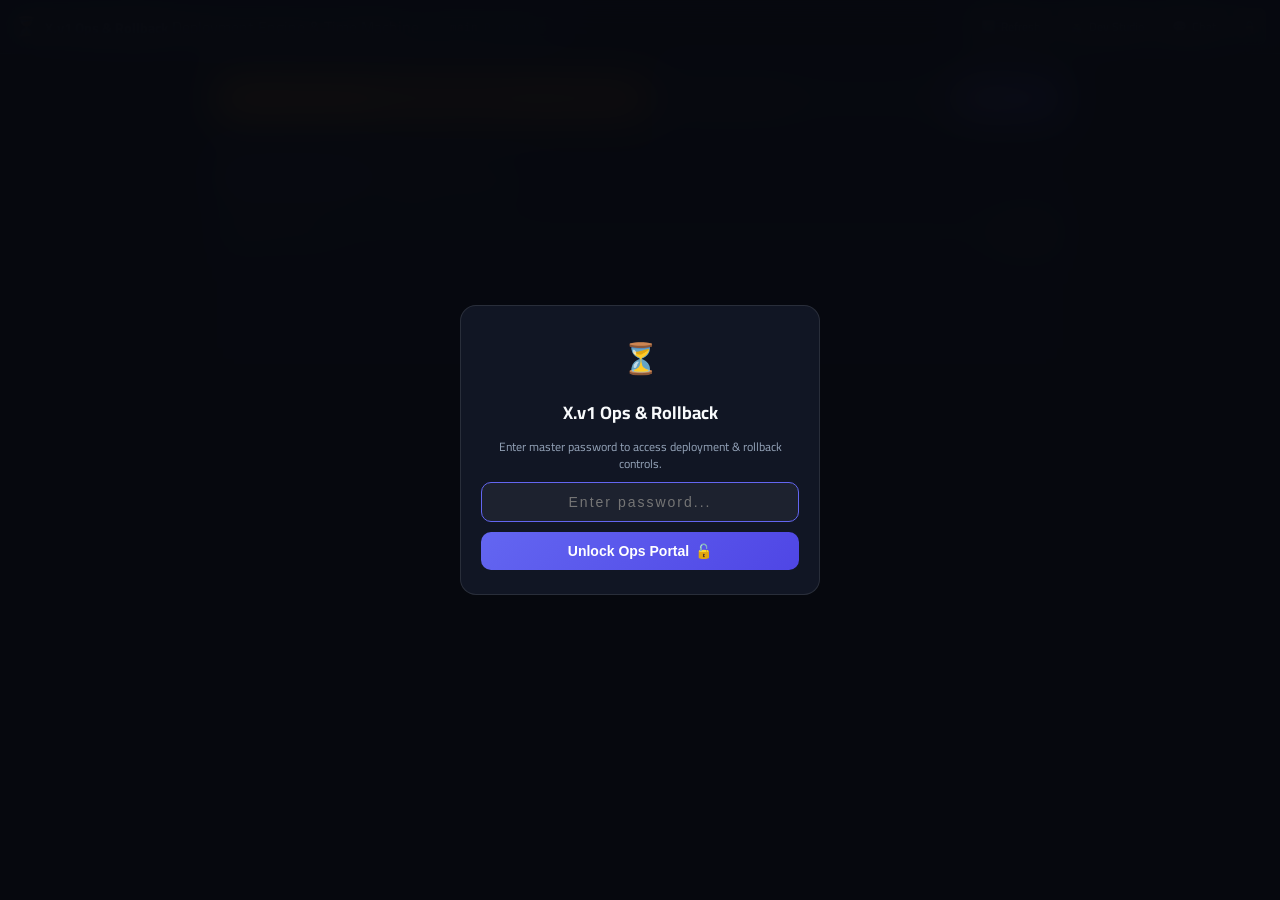
<file: ops.html>
<!DOCTYPE html>
<html lang="en" dir="ltr">
<head>
  <meta charset="UTF-8">
  <meta name="viewport" content="width=device-width, initial-scale=1.0, maximum-scale=1.0, user-scalable=no, viewport-fit=cover">
  <title>X.v1 Ops & Rollback Center</title>
  <meta name="description" content="Operations center, activity audit logs, and time-travel rollback for X.v1 applications">
  <meta name="theme-color" content="#07090e">
  <link rel="icon" href="./icons/dev-icon-192.png">
  <link rel="stylesheet" href="./ops_style.css">
  <link href="https://fonts.googleapis.com/css2?family=Cairo:wght@400;600;700;800;900&family=JetBrains+Mono:wght@400;600;700&display=swap" rel="stylesheet">
</head>
<body>
<div id="app-root">
  <!-- ═══ Top Operations Bar ═══ -->
  <header id="ops-header">
    <div class="header-left">
      <div class="brand-logo">
        <span class="logo-icon">⏳</span>
        <div class="logo-text">
          <span class="brand-name">X.v1 Ops & Rollback</span>
          <span class="brand-sub">Deployment Engine & Time Machine</span>
        </div>
      </div>
      <div class="repo-badge">
        <span class="branch-dot"></span>
        <span id="repo-branch-label">main</span>
        <span id="repo-commit-count" class="commit-pill">0 commits</span>
      </div>
    </div>

    <div class="header-actions">
      <button id="refresh-ops-btn" class="header-btn" title="Refresh Logs & Timeline">
        <span>🔄</span>
        <span class="btn-text">Refresh</span>
      </button>
      <a href="./dev.html" class="header-btn link-btn" title="Back to Dev Studio">
        <span>👨‍💻</span>
        <span class="btn-text">Dev Studio</span>
      </a>
      <a href="./index.html" class="header-btn link-btn" title="Back to Chat">
        <span>💬</span>
        <span class="btn-text">Chat</span>
      </a>
      <button id="lock-portal-btn" class="header-btn lock-btn" title="Lock Portal">
        <span>🔒</span>
      </button>
    </div>
  </header>

  <!-- ═══ Main Ops Container ═══ -->
  <main id="ops-main">
    <!-- Quick Action / Multi-Step Controls -->
    <section class="quick-controls-card">
      <div class="controls-row">
        <!-- Rewind 1 Step -->
        <button id="rollback-1-btn" class="ops-action-btn single-rewind-btn">
          <span>⏪ Rewind Last Commit (-1)</span>
        </button>

        <!-- Rewind N Steps -->
        <div class="multi-step-form">
          <select id="rewind-steps-select" class="ops-select" aria-label="Steps to rewind">
            <option value="2">Rewind 2 Commits (-2)</option>
            <option value="3">Rewind 3 Commits (-3)</option>
            <option value="4">Rewind 4 Commits (-4)</option>
            <option value="5">Rewind 5 Commits (-5)</option>
            <option value="10">Rewind 10 Commits (-10)</option>
          </select>
          <button id="rollback-n-btn" class="ops-action-btn multi-rewind-btn">
            <span>⏮️ Rewind (-N)</span>
          </button>
        </div>
      </div>
    </section>

    <!-- Tabs: Commit Timeline & Live Logs -->
    <section class="ops-content-section">
      <div class="ops-tabs-nav">
        <button id="tab-timeline-btn" class="ops-tab-btn active">
          <span>📜 Commit Timeline</span>
          <span id="tab-commits-badge" class="tab-badge">0</span>
        </button>
        <button id="tab-logs-btn" class="ops-tab-btn">
          <span>📋 Live Audit Log</span>
          <span id="tab-logs-badge" class="tab-badge">0</span>
        </button>
      </div>

      <!-- Tab 1: Timeline & Commits Tree -->
      <div id="tab-timeline-view" class="tab-view active">
        <div class="filter-bar">
          <input type="text" id="commit-search-input" class="ops-search-input" placeholder="🔍 Search commits...">
          <button id="fetch-more-commits-btn" class="secondary-btn">Load More</button>
        </div>

        <div id="commits-timeline-container" class="timeline-container">
          <div class="loading-spinner-box">
            <div class="spinner"></div>
            <span>Fetching commit tree from GitHub...</span>
          </div>
        </div>
      </div>

      <!-- Tab 2: Live Activity Logs -->
      <div id="tab-logs-view" class="tab-view">
        <div class="filter-bar">
          <input type="text" id="log-search-input" class="ops-search-input" placeholder="🔍 Search logs...">
          <select id="log-type-filter" class="ops-select small-select">
            <option value="all">All</option>
            <option value="deploy">Deploy</option>
            <option value="rollback">Rollback</option>
            <option value="error">Errors</option>
          </select>
          <button id="clear-logs-btn" class="danger-outline-btn">Clear</button>
        </div>

        <div id="audit-logs-container" class="logs-container">
          <!-- Populated dynamically -->
        </div>
      </div>
    </section>
  </main>

  <!-- ═══ Confirm Rollback Modal ═══ -->
  <div id="confirm-rollback-modal" class="custom-modal hidden">
    <div class="modal-card">
      <div class="modal-header">
        <div class="modal-title">
          <span>⚠️</span>
          <span>Confirm Time Travel Rollback</span>
        </div>
        <button id="close-modal-btn" class="modal-close-btn">&times;</button>
      </div>

      <div class="modal-body">
        <div class="rollback-warning-box">
          <strong>Caution:</strong> Repository files will be restored to the selected snapshot point and committed directly to the main branch with an auto-bumped cache (`sw.js`).
        </div>

        <div id="rollback-target-details" class="target-details-box">
          <!-- Populated by JS -->
        </div>

        <div id="rollback-files-diff-list" class="diff-files-container">
          <!-- Files list -->
        </div>
      </div>

      <div class="modal-footer">
        <button id="cancel-rollback-btn" class="secondary-btn">Cancel</button>
        <button id="execute-rollback-btn" class="danger-btn">
          <span>Execute Rollback Now</span>
          <span>🚀</span>
        </button>
      </div>
    </div>
  </div>

  <!-- ═══ Full Screen Security Gate ═══ -->
  <div id="ops-lock-gate" class="app-lock-gate" aria-live="polite">
    <div class="lock-gate-card">
      <div class="lock-gate-star">⏳</div>
      <h2 class="lock-gate-title">X.v1 Ops & Rollback</h2>
      <p class="lock-gate-sub">Enter master password to access deployment & rollback controls.</p>

      <form id="ops-lock-form" style="width:100%; display:flex; flex-direction:column; gap:10px;">
        <input
          type="password"
          id="ops-gate-pin-input"
          class="lock-gate-input"
          placeholder="Enter password..."
          maxlength="32"
          autocomplete="current-password"
        >
        <button type="button" id="ops-gate-unlock-btn" class="lock-gate-btn">
          <span>Unlock Ops Portal</span>
          <span>🔓</span>
        </button>
      </form>

    </div>
  </div>

  <div id="ops-toast-container"></div>
</div>

<script src="./config.js"></script>
<script src="./auth.js"></script>
<script src="./github.js"></script>
<script src="./ui-helpers.js"></script>
<script src="./ops.js"></script>
</body>
</html>
</file>
<file: style.css>
/* ═════════════════════════════════════════════════════════════════
   NYTRON (نيترون) AI - SLEEK MOBILE & DESKTOP DESIGN SYSTEM
   ═════════════════════════════════════════════════════════════════ */

@import url('https://fonts.googleapis.com/css2?family=Cairo:wght@400;500;600;700;800&family=Inter:wght@400;500;600;700&family=JetBrains+Mono:wght@400;500;600&family=Newsreader:ital,opsz,wght@0,6..72,400..600;1,6..72,400&family=Tajawal:wght@400;500;700;800&display=swap');

:root {
  --bg-main: #131315;
  --bg-sidebar: #18181c;
  --bg-card: #1f1f24;
  --bg-card-hover: #26262c;
  --bg-user-bubble: #232328;
  --bg-input: #1a1a1e;
  --bg-pill: #25252b;

  --accent-color: #da7756;
  --accent-color-dark: #b85d3e;
  --accent-glow: rgba(218, 119, 86, 0.25);

  --border-subtle: rgba(255, 255, 255, 0.08);
  --border-focus: rgba(255, 255, 255, 0.22);

  --text-main: #f4f4f5;
  --text-muted: #a1a1aa;
  --text-dim: #71717a;

  --success: #10b981;
  --warning: #f59e0b;
  --error: #ef4444;
  --hl-important: #f59e0b;
  --hl-critical: #ef4444;
  --hl-success: #10b981;
  --hl-info: #38bdf8;
  --hl-keyword: #a78bfa;

  --font-sans: 'Inter', -apple-system, BlinkMacSystemFont, 'Segoe UI', Roboto, sans-serif;
  --font-serif: 'Newsreader', Georgia, serif;
  --font-mono: 'JetBrains Mono', monospace;
  --chat-font-size: 15px;

  --header-h: 56px;
  --sidebar-w: 290px;
}

/* 🎨 Theme 2: Emerald Matrix */
[data-theme="emerald"] {
  --bg-main: #06110d;
  --bg-sidebar: #091913;
  --bg-card: #0e241c;
  --bg-card-hover: #132e24;
  --bg-user-bubble: #102920;
  --bg-input: #0a1b15;
  --bg-pill: #123025;
  --accent-color: #10b981;
  --accent-color-dark: #059669;
  --accent-glow: rgba(16, 185, 129, 0.3);
  --border-subtle: rgba(16, 185, 129, 0.16);
  --border-focus: rgba(16, 185, 129, 0.4);
}

/* 🎨 Theme 3: Velvet Amethyst */
[data-theme="amethyst"] {
  --bg-main: #0f0a1c;
  --bg-sidebar: #150e27;
  --bg-card: #1e1338;
  --bg-card-hover: #261947;
  --bg-user-bubble: #231640;
  --bg-input: #170f2c;
  --bg-pill: #251745;
  --accent-color: #a855f7;
  --accent-color-dark: #9333ea;
  --accent-glow: rgba(168, 85, 247, 0.3);
  --border-subtle: rgba(168, 85, 247, 0.16);
  --border-focus: rgba(168, 85, 247, 0.4);
}

/* 🎨 Theme 4: Oceanic Sapphire */
[data-theme="sapphire"] {
  --bg-main: #060e1a;
  --bg-sidebar: #0a1526;
  --bg-card: #0f2038;
  --bg-card-hover: #152c4d;
  --bg-user-bubble: #122540;
  --bg-input: #0c1a2e;
  --bg-pill: #132847;
  --accent-color: #0ea5e9;
  --accent-color-dark: #0284c7;
  --accent-glow: rgba(14, 165, 233, 0.3);
  --border-subtle: rgba(14, 165, 233, 0.16);
  --border-focus: rgba(14, 165, 233, 0.4);
}

/* 🔤 Font Family Options */
[data-font="cairo"] {
  --font-sans: 'Cairo', 'Inter', -apple-system, sans-serif !important;
}
[data-font="tajawal"] {
  --font-sans: 'Tajawal', 'Inter', -apple-system, sans-serif !important;
}
[data-font="mono"] {
  --font-sans: 'JetBrains Mono', monospace !important;
}
[data-font="inter"] {
  --font-sans: 'Inter', -apple-system, BlinkMacSystemFont, 'Segoe UI', Roboto, sans-serif !important;
}

/* 📏 Font Size Options */
[data-size="sm"] {
  --chat-font-size: 13.5px !important;
}
[data-size="md"] {
  --chat-font-size: 15px !important;
}
[data-size="lg"] {
  --chat-font-size: 16.5px !important;
}
[data-size="xl"] {
  --chat-font-size: 18px !important;
}

*, *::before, *::after {
  box-sizing: border-box;
  margin: 0;
  padding: 0;
}

html, body {
  height: 100%;
  height: var(--app-height, 100vh);
  min-height: var(--app-height, 100vh);
  max-height: var(--app-height, 100vh);
  width: 100%;
  background-color: var(--bg-main);
  color: var(--text-main);
  font-family: var(--font-sans);
  font-size: 16.5px;
  line-height: 1.6;
  overflow: hidden;
  overscroll-behavior-y: none;
  -webkit-font-smoothing: antialiased;
  -webkit-text-size-adjust: 100%;
}

#app {
  display: flex;
  flex-direction: row;
  height: 100%;
  height: var(--app-height, 100vh);
  max-height: var(--app-height, 100vh);
  width: 100vw;
  overflow: hidden;
  position: relative;
}

/* ─── Backdrop Overlay ─── */
#overlay {
  position: fixed;
  inset: 0;
  background: rgba(0, 0, 0, 0.6);
  backdrop-filter: blur(4px);
  -webkit-backdrop-filter: blur(4px);
  z-index: 110;
  opacity: 0;
  pointer-events: none;
  transition: opacity 0.25s ease;
}

#overlay.active {
  opacity: 1;
  pointer-events: auto;
}

/* ─── Drawer Sidebar (على اليسار) ─── */
#sidebar {
  width: var(--sidebar-w);
  height: 100%;
  background: var(--bg-sidebar);
  border-right: 1px solid var(--border-subtle);
  border-left: none;
  display: flex;
  flex-direction: column;
  flex-shrink: 0;
  z-index: 120;
  transition: transform 0.25s cubic-bezier(0.4, 0, 0.2, 1);
}

.sidebar-header {
  padding: 16px;
  padding-top: max(16px, env(safe-area-inset-top));
  display: flex;
  align-items: center;
  justify-content: space-between;
  border-bottom: 1px solid var(--border-subtle);
}

.brand-logo {
  display: flex;
  align-items: center;
  gap: 8px;
  font-weight: 700;
  font-size: 17px;
  color: var(--text-main);
}

.brand-star-icon {
  font-size: 18px;
  color: var(--accent-color);
}

.sidebar-nav {
  padding: 12px;
  display: flex;
  flex-direction: column;
  gap: 8px;
}

.nav-btn {
  width: 100%;
  padding: 11px 14px;
  background: transparent;
  border: 1px solid var(--border-subtle);
  border-radius: 12px;
  color: var(--text-main);
  font-family: var(--font-sans);
  font-size: 14px;
  font-weight: 500;
  display: flex;
  align-items: center;
  gap: 10px;
  cursor: pointer;
  transition: all 0.15s ease;
}

.nav-btn:hover {
  background: var(--bg-card-hover);
  border-color: var(--border-focus);
}

.nav-btn.primary {
  background: var(--bg-card);
}

.nav-btn.dev {
  background: rgba(218, 119, 86, 0.12);
  border-color: rgba(218, 119, 86, 0.35);
  color: var(--accent-color);
}

.nav-btn.dev:hover {
  background: rgba(218, 119, 86, 0.22);
}

/* 🚨 Emergency Controls Box 🚨 */
.emergency-box {
  margin: 4px 12px 12px;
  padding: 12px;
  background: rgba(239, 68, 68, 0.08);
  border: 1px solid rgba(239, 68, 68, 0.25);
  border-radius: 12px;
  display: flex;
  flex-direction: column;
  gap: 8px;
}

.emergency-title {
  font-size: 11px;
  font-weight: 700;
  color: #f87171;
  text-transform: uppercase;
  letter-spacing: 0.04em;
}

.emergency-btn {
  width: 100%;
  padding: 9px 10px;
  border-radius: 8px;
  border: 1px solid transparent;
  font-family: var(--font-sans);
  font-size: 12.5px;
  font-weight: 600;
  cursor: pointer;
  display: flex;
  align-items: center;
  gap: 8px;
  transition: all 0.15s ease;
}

.emergency-btn.rollback {
  background: rgba(239, 68, 68, 0.18);
  border-color: rgba(239, 68, 68, 0.4);
  color: #fca5a5;
}

.emergency-btn.rollback:hover {
  background: rgba(239, 68, 68, 0.3);
  color: #fff;
}

.emergency-btn.fix {
  background: rgba(245, 158, 11, 0.18);
  border-color: rgba(245, 158, 11, 0.4);
  color: #fde68a;
}

.emergency-btn.fix:hover {
  background: rgba(245, 158, 11, 0.3);
  color: #fff;
}

.sidebar-section-title {
  font-size: 11px;
  font-weight: 600;
  text-transform: uppercase;
  letter-spacing: 0.05em;
  color: var(--text-dim);
  padding: 12px 16px 6px;
}

#conversations-list {
  flex: 1;
  overflow-y: auto;
  padding: 0 8px;
  display: flex;
  flex-direction: column;
  gap: 2px;
}

.conversation-item {
  padding: 9px 12px;
  border-radius: 8px;
  cursor: pointer;
  transition: background 0.15s ease;
  display: flex;
  align-items: center;
  justify-content: space-between;
  color: var(--text-muted);
  font-size: 13.5px;
}

.conversation-item:hover {
  background: var(--bg-card-hover);
  color: var(--text-main);
}

.conversation-item.active {
  background: var(--bg-card-hover);
  color: var(--text-main);
  font-weight: 500;
}

.conv-title {
  white-space: nowrap;
  overflow: hidden;
  text-overflow: ellipsis;
  max-width: 210px;
}

.sidebar-footer {
  padding: 12px 16px;
  padding-bottom: max(12px, env(safe-area-inset-bottom));
  border-top: 1px solid var(--border-subtle);
  display: flex;
  flex-direction: column;
  gap: 4px;
}

.footer-btn {
  padding: 8px 12px;
  border-radius: 8px;
  background: transparent;
  border: none;
  color: var(--text-dim);
  font-size: 12.5px;
  cursor: pointer;
  display: flex;
  align-items: center;
  gap: 8px;
  transition: color 0.15s ease;
  font-family: var(--font-sans);
}

.footer-btn:hover {
  color: var(--text-main);
}

/* ─── Main View ─── */
#main {
  flex: 1;
  display: flex;
  flex-direction: column;
  height: 100%;
  min-width: 0;
  background: var(--bg-main);
  position: relative;
  overflow: hidden;
}

/* ─── Top Header ─── */
#header {
  height: var(--header-h);
  padding: 0 16px;
  padding-top: max(0px, env(safe-area-inset-top));
  display: flex;
  align-items: center;
  justify-content: space-between;
  background: var(--bg-main);
  z-index: 30;
  flex-shrink: 0;
  position: sticky;
  top: 0;
  width: 100%;
}

.header-right-actions {
  display: flex;
  align-items: center;
  gap: 6px;
}

.icon-btn {
  width: 38px;
  height: 38px;
  border-radius: 50%;
  border: none;
  background: transparent;
  color: var(--text-muted);
  cursor: pointer;
  display: flex;
  align-items: center;
  justify-content: center;
  transition: all 0.15s ease;
}

.repo-status-badge {
  display: inline-flex;
  align-items: center;
  gap: 6px;
  padding: 4px 9px;
  background: rgba(16, 185, 129, 0.1);
  border: 1px solid rgba(16, 185, 129, 0.25);
  color: #34d399;
  border-radius: 999px;
  font-size: 11.5px;
  font-family: var(--font-mono);
  white-space: nowrap;
  flex-shrink: 0;
  box-sizing: border-box;
}

.status-dot {
  width: 7px;
  height: 7px;
  border-radius: 50%;
  background: #10b981;
  box-shadow: 0 0 6px #10b981;
  flex-shrink: 0;
}

/* ─── Modern Circular Pull To Refresh Indicator ─── */
.pull-refresh-indicator {
  position: fixed;
  top: 14px;
  left: 50%;
  transform: translate(-50%, -80px) scale(0.85);
  width: 42px;
  height: 42px;
  background: rgba(30, 30, 34, 0.96);
  border: 1px solid rgba(255, 255, 255, 0.16);
  border-radius: 50%;
  display: flex;
  align-items: center;
  justify-content: center;
  color: var(--accent-color);
  box-shadow: 0 10px 28px rgba(0, 0, 0, 0.7);
  z-index: 9999;
  opacity: 0;
  pointer-events: none;
  backdrop-filter: blur(16px);
  -webkit-backdrop-filter: blur(16px);
  transition: transform 0.2s cubic-bezier(0.16, 1, 0.3, 1), opacity 0.2s ease;
}

.pull-refresh-indicator.pull-bottom {
  top: auto;
  bottom: 85px;
  transform: translate(-50%, 80px) scale(0.85);
}

.pull-refresh-indicator.visible {
  opacity: 1;
}

.pull-refresh-indicator.refreshing {
  opacity: 1;
  transform: translate(-50%, 20px) scale(1);
}

.pull-refresh-indicator.pull-bottom.refreshing {
  opacity: 1;
  transform: translate(-50%, -18px) scale(1);
}

.pull-refresh-spinner {
  width: 21px;
  height: 21px;
  color: var(--accent-color);
  transition: transform 0.08s linear;
}

.pull-refresh-indicator.refreshing .pull-refresh-spinner {
  animation: modernSpin 0.7s cubic-bezier(0.4, 0, 0.2, 1) infinite;
}

@keyframes modernSpin {
  0% { transform: rotate(0deg); }
  100% { transform: rotate(360deg); }
}

/* ─── Bottom Refresh Confirmation Modal ─── */
.bottom-refresh-modal {
  position: fixed;
  inset: 0;
  background: rgba(0, 0, 0, 0.68);
  backdrop-filter: blur(8px);
  -webkit-backdrop-filter: blur(8px);
  z-index: 10000;
  display: flex;
  align-items: center;
  justify-content: center;
  padding: 20px;
  opacity: 0;
  pointer-events: none;
  transition: opacity 0.2s ease;
}

.bottom-refresh-modal.show {
  opacity: 1;
  pointer-events: auto;
}

.bottom-refresh-card {
  background: #18181c;
  border: 1px solid rgba(255, 255, 255, 0.14);
  border-radius: 18px;
  padding: 22px 24px;
  max-width: 340px;
  width: 100%;
  box-shadow: 0 24px 48px rgba(0, 0, 0, 0.85);
  text-align: center;
  direction: rtl;
  transform: scale(0.92);
  transition: transform 0.2s cubic-bezier(0.16, 1, 0.3, 1);
}

.bottom-refresh-modal.show .bottom-refresh-card {
  transform: scale(1);
}

.bottom-refresh-header {
  display: flex;
  align-items: center;
  justify-content: center;
  gap: 8px;
  color: #fff;
  font-weight: 700;
  font-size: 16px;
}

.bottom-refresh-desc {
  font-size: 13.5px;
  color: var(--text-muted);
  margin: 10px 0 18px;
  line-height: 1.5;
}

.bottom-refresh-actions {
  display: flex;
  gap: 10px;
  justify-content: center;
}

.btn-refresh-confirm {
  flex: 1;
  padding: 10px 16px;
  background: linear-gradient(135deg, var(--accent-color), var(--accent-color-dark));
  color: #fff;
  border: none;
  border-radius: 10px;
  font-weight: 600;
  font-size: 14px;
  cursor: pointer;
  transition: transform 0.15s ease, opacity 0.15s ease;
}

.btn-refresh-confirm:hover {
  opacity: 0.95;
  transform: translateY(-1px);
}

.btn-refresh-cancel {
  flex: 1;
  padding: 10px 16px;
  background: rgba(255, 255, 255, 0.08);
  color: var(--text-muted);
  border: 1px solid rgba(255, 255, 255, 0.1);
  border-radius: 10px;
  font-weight: 600;
  font-size: 14px;
  cursor: pointer;
  transition: background 0.15s ease;
}

.btn-refresh-cancel:hover {
  background: rgba(255, 255, 255, 0.14);
  color: #fff;
}

/* ─── Chat Messages Area ─── */
#chat-area {
  flex: 1;
  overflow-y: auto;
  -webkit-overflow-scrolling: touch;
  overscroll-behavior-y: contain;
  scroll-behavior: smooth;
  touch-action: pan-y;
  padding: 12px 0 20px;
  display: flex;
  flex-direction: column;
}

.chat-container {
  width: 100%;
  max-width: 768px;
  margin: 0 auto;
  padding: 0 16px;
  display: flex;
  flex-direction: column;
  gap: 22px;
}

/* Welcome Screen */
.welcome-screen {
  display: flex;
  flex-direction: column;
  align-items: center;
  justify-content: center;
  text-align: center;
  min-height: 48vh;
  gap: 16px;
  padding: 20px 0;
}

.welcome-claude-star {
  width: 52px;
  height: 52px;
  display: flex;
  align-items: center;
  justify-content: center;
  font-size: 32px;
  color: var(--accent-color);
}

.welcome-title {
  font-family: var(--font-serif);
  font-size: 28px;
  font-weight: 400;
  color: var(--text-main);
  letter-spacing: -0.01em;
}

.welcome-sub {
  font-size: 14px;
  color: var(--text-muted);
  max-width: 440px;
  line-height: 1.6;
}

.welcome-chips {
  display: flex;
  flex-wrap: wrap;
  justify-content: center;
  gap: 8px;
  margin-top: 10px;
  max-width: 520px;
}

.welcome-chip {
  padding: 9px 16px;
  background: var(--bg-card);
  border: 1px solid var(--border-subtle);
  border-radius: 999px;
  color: var(--text-muted);
  font-size: 13px;
  cursor: pointer;
  transition: all 0.15s ease;
  font-family: var(--font-sans);
}

.welcome-chip:hover {
  background: var(--bg-card-hover);
  color: var(--text-main);
  border-color: var(--border-focus);
}

/* ─── Message Rows ─── */
.message-row {
  display: flex;
  flex-direction: column;
  width: 100%;
  animation: fadeIn 0.2s ease;
}

/* User Message */
.message-row.user {
  align-items: flex-end;
}

.message-row.user .msg-content {
  background: var(--bg-user-bubble);
  color: var(--text-main);
  padding: 8px 14px;
  border-radius: 18px 18px 4px 18px;
  max-width: 80%;
  width: fit-content;
  min-width: 0;
  display: inline-block;
  font-size: 14.5px;
  line-height: 1.45;
  white-space: pre-wrap;
  word-break: break-word;
  box-shadow: 0 2px 8px rgba(0, 0, 0, 0.2);
}

/* AI Message */
.message-row.ai {
  align-self: flex-start;
  align-items: flex-start;
  gap: 8px;
  width: 100%;
}

/* ─── Typing & Thinking Stage Indicator ─── */
.typing-indicator {
  padding: 6px 0;
  animation: fadeIn 0.2s ease;
}

.typing-bubble {
  display: inline-flex;
  align-items: center;
  gap: 9px;
  padding: 2px 0;
  background: transparent;
  border: none;
  border-radius: 0;
  backdrop-filter: none;
  -webkit-backdrop-filter: none;
  box-shadow: none;
  transition: none;
}

.typing-icon {
  color: var(--accent-color);
  font-size: 14px;
  display: inline-flex;
  animation: starPulse 2.2s ease-in-out infinite;
}

.thinking-word {
  font-family: var(--font-sans);
  font-size: 13.5px;
  font-weight: 500;
  letter-spacing: 0.01em;
  background: linear-gradient(90deg, rgba(255, 255, 255, 0.38) 0%, rgba(255, 255, 255, 0.98) 50%, rgba(255, 255, 255, 0.38) 100%);
  background-size: 200% 100%;
  -webkit-background-clip: text;
  -webkit-text-fill-color: transparent;
  animation: haloShimmer 1.8s linear infinite;
  display: inline-block;
  transition: opacity 0.2s ease;
}

/* Animated loading dots — icon left, dots right (always LTR) */
.typing-bubble {
  direction: ltr !important;
}
.thinking-dots {
  display: inline-flex;
  align-items: center;
  gap: 3px;
  margin-left: 1px;
}
.thinking-dots i {
  width: 4px;
  height: 4px;
  border-radius: 50%;
  background: var(--text-main);
  opacity: 0.35;
  animation: bouncingDots 1.1s infinite ease-in-out;
}
.thinking-dots i:nth-child(2) { animation-delay: 0.15s; }
.thinking-dots i:nth-child(3) { animation-delay: 0.30s; }

@keyframes bouncingDots {
  0%, 80%, 100% { transform: translateY(0); opacity: 0.35; }
  40% { transform: translateY(-4px); opacity: 1; }
}

@keyframes haloShimmer {
  0% {
    background-position: 100% 0;
  }
  100% {
    background-position: -100% 0;
  }
}

@keyframes starPulse {
  0%, 100% {
    transform: scale(0.95) rotate(0deg);
    opacity: 0.8;
    filter: drop-shadow(0 0 2px rgba(218, 119, 86, 0.4));
  }
  50% {
    transform: scale(1.15) rotate(180deg);
    opacity: 1;
    filter: drop-shadow(0 0 8px rgba(218, 119, 86, 0.9));
  }
}

/* Thinking flow — vertical thin line + pulse per reached stage */
.thinking-flow {
  display: flex;
  flex-direction: column;
  gap: 10px;
  margin-top: 10px;
  padding-inline-start: 16px;
  border-inline-start: 2px solid rgba(218, 119, 86, 0.28);
  position: relative;
}
.thinking-flow-item {
  display: flex;
  align-items: center;
  gap: 8px;
  font-size: 12.5px;
  color: var(--text-dim);
  opacity: 0;
  transform: translateY(6px);
  animation: thinkingFlowIn 0.35s ease forwards;
  position: relative;
}
.thinking-flow-item .flow-dot {
  position: absolute;
  left: -21px;
  top: 50%;
  transform: translateY(-50%);
  width: 8px;
  height: 8px;
  border-radius: 50%;
  background: var(--accent-color);
  box-shadow: 0 0 8px var(--accent-glow);
  flex-shrink: 0;
  display: block;
}
[dir="rtl"] .thinking-flow-item .flow-dot {
  left: auto;
  right: -21px;
}
.thinking-flow-item.reached .flow-dot {
  animation: flowDotPulse 1.1s ease-in-out infinite;
}
/* Highlight by importance — for chat & dev */
.hl-important { color: var(--hl-important); font-weight: 700; }
.hl-critical { color: var(--hl-critical); font-weight: 700; }
.hl-success { color: var(--hl-success); font-weight: 700; }
.hl-info { color: var(--hl-info); font-weight: 600; }
.hl-keyword { color: var(--hl-keyword); font-weight: 600; background: rgba(167,139,250,0.12); padding: 1px 4px; border-radius: 4px; }

.thinking-flow-item .flow-icon {
  font-size: 13px;
  flex-shrink: 0;
  width: 16px;
  text-align: center;
}
.thinking-flow-item .flow-text {
  flex: 1;
  line-height: 1.4;
  font-weight: 500;
  color: var(--text-dim);
}
.thinking-flow-item.reached .flow-text {
  color: #f3f4f6;
  font-weight: 600;
}
@keyframes flowDotPulse {
  0% { transform: translateY(-50%) scale(0.85); opacity: 0.6; box-shadow: 0 0 4px var(--accent-glow); }
  50% { transform: translateY(-50%) scale(1.35); opacity: 1; box-shadow: 0 0 12px var(--accent-color); }
  100% { transform: translateY(-50%) scale(0.85); opacity: 0.6; box-shadow: 0 0 4px var(--accent-glow); }
}
@keyframes thinkingFlowIn {
  to { opacity: 1; transform: translateY(0); }
}
@keyframes flowDotUp {
  0% { transform: translateY(0); opacity: 0.3; }
  50% { transform: translateY(-5px); opacity: 1; }
  100% { transform: translateY(-10px); opacity: 0; }
}

.message-row.ai {
  display: flex;
  flex-direction: column;
  align-self: stretch;
  align-items: stretch;
  gap: 8px;
  width: 100%;
}

.message-row.ai.is-rtl,
.message-row.ai:not(.is-ltr) {
  text-align: right;
  direction: rtl;
}

.message-row.ai.is-ltr {
  text-align: left;
  direction: ltr;
}

.message-row.ai .msg-content {
  color: var(--text-main);
  font-family: var(--font-sans);
  font-size: var(--chat-font-size, 16px);
  line-height: 1.75;
  width: 100%;
  max-width: 100%;
  overflow-wrap: break-word;
  word-break: break-word;
  display: block;
}

.message-row.ai.is-rtl .msg-content,
.message-row.ai:not(.is-ltr) .msg-content {
  text-align: right;
  direction: rtl;
}

.message-row.ai.is-ltr .msg-content {
  text-align: left;
  direction: ltr;
}

.message-row.ai.is-rtl .msg-content h1,
.message-row.ai.is-rtl .msg-content h2,
.message-row.ai.is-rtl .msg-content h3,
.message-row.ai.is-rtl .msg-content p,
.message-row.ai:not(.is-ltr) .msg-content h1,
.message-row.ai:not(.is-ltr) .msg-content h2,
.message-row.ai:not(.is-ltr) .msg-content h3,
.message-row.ai:not(.is-ltr) .msg-content p {
  text-align: right;
  direction: rtl;
}

.message-row.ai.is-ltr .msg-content h1,
.message-row.ai.is-ltr .msg-content h2,
.message-row.ai.is-ltr .msg-content h3,
.message-row.ai.is-ltr .msg-content p {
  text-align: left;
  direction: ltr;
}

/* ─── Action Buttons Toolbar ─── */
.claude-actions-bar {
  display: flex;
  align-items: center;
  justify-content: flex-start;
  gap: 12px;
  margin-top: 8px;
  padding-top: 4px;
  width: 100%;
}

.message-row.ai.is-rtl .claude-actions-bar,
.message-row.ai:not(.is-ltr) .claude-actions-bar {
  direction: rtl;
}

.message-row.ai.is-ltr .claude-actions-bar {
  direction: ltr;
}

.claude-action-btn {
  background: transparent;
  border: none;
  color: var(--text-dim);
  cursor: pointer;
  padding: 4px;
  border-radius: 6px;
  display: flex;
  align-items: center;
  justify-content: center;
  transition: all 0.15s ease;
}

.claude-action-btn:hover {
  color: var(--text-main);
  background: rgba(255, 255, 255, 0.06);
}

/* ─── Footer Star & Disclaimer ─── */
.claude-footer-note {
  display: flex;
  align-items: center;
  justify-content: flex-start;
  gap: 6px;
  margin-top: 10px;
  padding-top: 6px;
  border-top: 1px solid rgba(255, 255, 255, 0.04);
  width: 100%;
}

.message-row.ai.is-rtl .claude-footer-note,
.message-row.ai:not(.is-ltr) .claude-footer-note {
  direction: rtl;
}

.message-row.ai.is-ltr .claude-footer-note {
  direction: ltr;
}

.claude-terracotta-star {
  display: flex;
  align-items: center;
  justify-content: center;
  color: var(--accent-color);
  font-size: 13px;
}

.claude-disclaimer-text {
  font-size: 11.5px;
  color: var(--text-dim);
  line-height: 1.3;
  display: flex;
  align-items: center;
  gap: 4px;
}

.claude-model-name {
  color: var(--text-muted);
  font-weight: 500;
}

/* ─── Floating Input Card ─── */
#input-section {
  padding: 6px 14px max(16px, env(safe-area-inset-bottom));
  background: var(--bg-main);
  flex-shrink: 0;
  z-index: 25;
  position: sticky;
  bottom: 0;
  /* يثبت فوق الكيبورد مباشرة عند ظهوره */
}

.input-container {
  max-width: 768px;
  margin: 0 auto;
  background: var(--bg-input);
  border: 1px solid var(--border-subtle);
  border-radius: 26px;
  padding: 14px 16px;
  display: flex;
  flex-direction: column;
  gap: 12px;
  box-shadow: 0 8px 32px rgba(0, 0, 0, 0.5);
  transition: border-color 0.25s ease, box-shadow 0.25s ease;
  position: relative;
  overflow: visible;
  scrollbar-width: none;
}
.input-container::-webkit-scrollbar{ display:none; }

.input-container:focus-within {
  border-color: var(--border-focus);
}

/* Thinking glow removed per request — no neon on chat box */
.input-container.thinking{border-color:var(--border-subtle) !important;box-shadow:0 8px 32px rgba(0,0,0,0.5) !important;animation:none !important}
.input-container.thinking::before{display:none !important}

.chat-textarea {
  width: 100%;
  background: transparent;
  border: none;
  outline: none;
  color: var(--text-main);
  font-family: var(--font-sans);
  font-size: 15.5px;
  line-height: 1.5;
  resize: none;
  min-height: 26px;
  max-height: 200px;
  padding: 2px 0 6px;
  overflow-y: hidden;
  unicode-bidi: plaintext;
  box-sizing: border-box;
  scrollbar-width: thin;
  scrollbar-color: rgba(255, 255, 255, 0.2) transparent;
}

.chat-textarea::-webkit-scrollbar {
  width: 4px;
}

.chat-textarea::-webkit-scrollbar-thumb {
  background: rgba(255, 255, 255, 0.2);
  border-radius: 4px;
}

.chat-textarea::placeholder {
  color: #52525b;
}

/* Bottom Controls Row inside Container */
.input-bottom-bar {
  display: flex;
  align-items: center;
  justify-content: space-between;
}

.input-bottom-left {
  display: flex;
  align-items: center;
  gap: 8px;
}

.input-bottom-right {
  display: flex;
  align-items: center;
  gap: 8px;
  margin-left: auto;
}

/* Plus Button (+) */
.claude-plus-btn {
  width: 32px;
  height: 32px;
  border-radius: 50%;
  background: var(--bg-pill);
  border: none;
  color: var(--text-muted);
  cursor: pointer;
  display: flex;
  align-items: center;
  justify-content: center;
  transition: all 0.15s ease;
}

.claude-plus-btn:hover {
  background: var(--bg-card-hover);
  color: #fff;
}

/* Skills Trigger Button (✨) */
.claude-skills-btn {
  width: 32px;
  height: 32px;
  border-radius: 50%;
  background: var(--bg-pill);
  border: none;
  color: var(--text-muted);
  cursor: pointer;
  display: flex;
  align-items: center;
  justify-content: center;
  transition: all 0.15s ease;
}

.claude-skills-btn:hover {
  background: var(--bg-card-hover);
  color: var(--accent-color);
  transform: scale(1.05);
}

/* Skills Vertical Popup Menu */
.skills-vertical-menu {
  position: absolute;
  bottom: calc(100% + 10px);
  left: 0;
  background: #1e1e24;
  border: 1px solid rgba(255, 255, 255, 0.12);
  border-radius: 16px;
  padding: 8px;
  display: none;
  flex-direction: column;
  gap: 6px;
  width: 250px;
  box-shadow: 0 16px 40px rgba(0, 0, 0, 0.75);
  z-index: 100;
  backdrop-filter: blur(16px);
  -webkit-backdrop-filter: blur(16px);
  animation: dropdownPop 0.18s cubic-bezier(0.16, 1, 0.3, 1);
}

.skills-vertical-menu.show {
  display: flex;
}

.skills-menu-opt {
  padding: 10px 12px;
  border-radius: 10px;
  border: 1px solid transparent;
  background: transparent;
  color: var(--text-main);
  font-family: var(--font-sans);
  text-align: left;
  cursor: pointer;
  display: flex;
  align-items: center;
  gap: 12px;
  transition: all 0.15s ease;
}

.skills-menu-opt:hover {
  background: rgba(255, 255, 255, 0.06);
  border-color: rgba(255, 255, 255, 0.08);
}

.skills-menu-opt .skill-opt-icon {
  font-size: 20px;
}

.skills-menu-opt .skill-opt-text {
  display: flex;
  flex-direction: column;
  gap: 1px;
}

.skills-menu-opt .skill-opt-title {
  font-size: 13.5px;
  font-weight: 600;
  color: #fff;
}

.skills-menu-opt .skill-opt-desc {
  font-size: 11px;
  color: var(--text-dim);
}

/* Model Selector Pill */
.claude-model-pill {
  display: flex;
  align-items: center;
  gap: 6px;
  padding: 7px 14px;
  background: var(--bg-pill);
  border: none;
  border-radius: 999px;
  color: #d4d4d8;
  font-size: 13px;
  font-weight: 500;
  cursor: pointer;
  font-family: var(--font-sans);
  transition: all 0.15s ease;
}

.claude-model-pill:hover {
  background: var(--bg-card-hover);
  color: #fff;
}

/* Model Dropdown Menu — Compact & Fits Text */
.model-dropdown {
  position: absolute;
  bottom: calc(100% + 8px);
  left: 0;
  right: auto;
  background: rgba(28, 28, 34, 0.96);
  border: 1px solid rgba(255, 255, 255, 0.12);
  border-radius: 12px;
  box-shadow: 0 12px 32px rgba(0, 0, 0, 0.7);
  padding: 5px;
  display: none;
  flex-direction: column;
  gap: 3px;
  width: max-content;
  min-width: 125px;
  max-width: 170px;
  z-index: 1000;
  backdrop-filter: blur(16px);
  -webkit-backdrop-filter: blur(16px);
}

.model-dropdown.show {
  display: flex;
  animation: dropdownPop 0.18s cubic-bezier(0.16, 1, 0.3, 1);
}

@media (max-width: 600px) {
  .model-dropdown {
    position: absolute !important;
    bottom: calc(100% + 8px) !important;
    left: 0 !important;
    right: auto !important;
    width: max-content !important;
    min-width: 125px !important;
    max-width: 170px !important;
    max-height: none !important;
    border-radius: 12px !important;
    box-shadow: 0 10px 30px rgba(0, 0, 0, 0.85) !important;
  }
}

@keyframes dropdownPop {
  from {
    opacity: 0;
    transform: translateY(6px) scale(0.96);
  }
  to {
    opacity: 1;
    transform: translateY(0) scale(1);
  }
}

.dropdown-opt {
  padding: 8px 12px;
  border-radius: 8px;
  border: 1px solid transparent;
  background: transparent;
  color: var(--text-main);
  font-family: var(--font-sans);
  text-align: left;
  cursor: pointer;
  display: flex;
  align-items: center;
  justify-content: flex-start;
  transition: all 0.15s ease;
}

.dropdown-opt:hover {
  background: var(--bg-card-hover);
  border-color: rgba(255, 255, 255, 0.08);
}

.dropdown-opt.active {
  background: rgba(218, 119, 86, 0.15);
  border-color: rgba(218, 119, 86, 0.4);
}

.dropdown-opt .opt-title {
  font-size: 13px;
  font-weight: 600;
  color: #fff;
  letter-spacing: 0.02em;
}

.dropdown-opt.active .opt-title {
  color: var(--accent-color);
}

.dropdown-opt .opt-desc {
  font-size: 11px;
  font-weight: 400;
  color: var(--text-dim);
  line-height: 1.4;
  letter-spacing: 0.01em;
}

/* Mic Button */
.claude-voice-btn {
  width: 34px;
  height: 34px;
  border-radius: 50%;
  background: var(--bg-pill);
  border: none;
  color: var(--text-muted);
  cursor: pointer;
  display: flex;
  align-items: center;
  justify-content: center;
  transition: all 0.15s ease;
}

.claude-voice-btn:hover {
  background: var(--bg-card-hover);
  color: #fff;
}

.claude-voice-btn.recording {
  background: rgba(239, 68, 68, 0.2);
  color: #ef4444;
  animation: pulseMic 1s infinite;
}

@keyframes pulseMic {
  0%, 100% { transform: scale(1); }
  50% { transform: scale(1.1); }
}

/* Audio Waveform Pill Button */
.claude-waveform-pill {
  width: 36px;
  height: 36px;
  border-radius: 50%;
  background: #ffffff;
  border: none;
  cursor: pointer;
  display: flex;
  align-items: center;
  justify-content: center;
  gap: 2.5px;
  transition: all 0.15s ease;
}

.claude-waveform-pill:hover {
  transform: scale(1.05);
}

.wave-bar {
  width: 2.5px;
  background: #000;
  border-radius: 2px;
}

.wave-bar:nth-child(1) { height: 10px; }
.wave-bar:nth-child(2) { height: 16px; }
.wave-bar:nth-child(3) { height: 12px; }
.wave-bar:nth-child(4) { height: 7px; }

/* Send Button */
.claude-send-btn {
  width: 34px;
  height: 34px;
  border-radius: 50%;
  background: rgba(255, 255, 255, 0.08);
  color: #71717a;
  border: none;
  cursor: not-allowed;
  display: flex;
  align-items: center;
  justify-content: center;
  transition: all 0.15s cubic-bezier(0.16, 1, 0.3, 1);
  pointer-events: none;
  opacity: 0.45;
  box-shadow: none;
}

.claude-send-btn.active {
  background: var(--accent-color) !important;
  color: #ffffff !important;
  cursor: pointer !important;
  pointer-events: auto !important;
  opacity: 1 !important;
  box-shadow: 0 3px 12px rgba(218, 119, 86, 0.45) !important;
}

.claude-send-btn.active svg {
  stroke: #ffffff !important;
}

.claude-send-btn.active:hover {
  background: var(--accent-color-dark) !important;
  transform: scale(1.08);
}

.claude-send-btn.streaming-stop {
  background: #ef4444 !important;
  color: #ffffff !important;
  cursor: pointer !important;
  pointer-events: auto !important;
  opacity: 1 !important;
  box-shadow: 0 0 16px rgba(239, 68, 68, 0.6) !important;
  animation: stopPulse 1.2s ease-in-out infinite alternate;
}

.claude-send-btn.streaming-stop:hover {
  background: #dc2626 !important;
  transform: scale(1.08);
}

@keyframes stopPulse {
  0% {
    transform: scale(0.96);
    box-shadow: 0 0 8px rgba(239, 68, 68, 0.4);
  }
  100% {
    transform: scale(1.04);
    box-shadow: 0 0 18px rgba(239, 68, 68, 0.8);
  }
}

/* ─── Attachment Previews ─── */
.attachment-previews {
  display: flex;
  gap: 8px;
  overflow-x: auto;
  padding-bottom: 6px;
  margin-bottom: 4px;
  border-bottom: 1px solid var(--border-subtle);
}

.attachment-previews.hidden {
  display: none;
}

.preview-item {
  position: relative;
  display: flex;
  align-items: center;
  gap: 6px;
  background: var(--bg-card);
  border: 1px solid var(--border-subtle);
  border-radius: 8px;
  padding: 4px 8px;
  font-size: 12px;
  color: var(--text-main);
  max-width: 180px;
  flex-shrink: 0;
}

.preview-thumb {
  width: 28px;
  height: 28px;
  border-radius: 4px;
  object-fit: cover;
}

.preview-name {
  white-space: nowrap;
  overflow: hidden;
  text-overflow: ellipsis;
  max-width: 100px;
}

.preview-remove {
  background: rgba(255, 255, 255, 0.1);
  border: none;
  color: var(--text-muted);
  border-radius: 50%;
  width: 16px;
  height: 16px;
  cursor: pointer;
  display: flex;
  align-items: center;
  justify-content: center;
  font-size: 9px;
}

.preview-remove:hover {
  background: var(--error);
  color: #fff;
}

.msg-attachment-img {
  max-width: 260px;
  max-height: 260px;
  border-radius: 12px;
  margin-top: 8px;
  display: block;
  border: 1px solid var(--border-subtle);
}

/* ─── Markdown Elements ─── */
.msg-content h1, .msg-content h2, .msg-content h3 {
  font-family: var(--font-sans);
  font-weight: 600;
  margin: 14px 0 8px;
  color: #fff;
}

.msg-content p {
  margin-bottom: 10px;
}

.msg-content p:last-child {
  margin-bottom: 0;
}

.msg-content ul, .msg-content ol {
  margin: 8px 0 12px;
  padding-right: 20px;
}

.msg-content li {
  margin-bottom: 4px;
}

.msg-content code {
  font-family: var(--font-mono);
  font-size: 13px;
  background: rgba(255, 255, 255, 0.08);
  padding: 2px 6px;
  border-radius: 4px;
  color: #f3f4f6;
}

.msg-content pre {
  background: #0d0d0e;
  border: 1px solid var(--border-subtle);
  border-radius: 12px;
  margin: 12px 0;
  overflow-x: auto;
}

.msg-content pre code {
  background: transparent;
  padding: 12px 14px;
  display: block;
  font-size: 13px;
  line-height: 1.6;
}

.code-header-bar {
  display: flex;
  align-items: center;
  justify-content: space-between;
  padding: 8px 12px;
  background: #18181a;
  border-bottom: 1px solid var(--border-subtle);
  font-size: 11px;
  color: var(--text-dim);
}

.copy-btn {
  background: transparent;
  border: none;
  color: var(--text-muted);
  cursor: pointer;
  font-size: 11.5px;
}

.copy-btn:hover {
  color: var(--text-main);
}

/* ─── Dev Mode Proposal Card ─── */
.dev-proposal-box {
  margin-top: 14px;
  padding: 16px;
  background: #1e1e24;
  border: 1.5px solid var(--accent-color);
  border-radius: 14px;
  display: flex;
  flex-direction: column;
  gap: 10px;
}

.dev-proposal-title {
  font-weight: 700;
  font-size: 13.5px;
  color: var(--accent-color);
  display: flex;
  align-items: center;
  gap: 6px;
}

.dev-proposal-desc {
  font-size: 13px;
  color: var(--text-muted);
  line-height: 1.5;
}

.dev-proposal-btns {
  display: flex;
  gap: 8px;
  flex-wrap: wrap;
  margin-top: 4px;
}

.dev-btn-action {
  padding: 8px 14px;
  border-radius: 8px;
  font-size: 12.5px;
  font-weight: 600;
  cursor: pointer;
  border: 1px solid transparent;
  font-family: var(--font-sans);
  transition: all 0.15s ease;
  display: inline-flex;
  align-items: center;
  gap: 6px;
}

.dev-btn-action.deploy {
  background: var(--accent-color);
  color: #fff;
}

.dev-btn-action.deploy:hover {
  background: var(--accent-color-dark);
}

.dev-btn-action.review-fix {
  background: rgba(245, 158, 11, 0.15);
  border-color: rgba(245, 158, 11, 0.4);
  color: #fde68a;
}

.dev-btn-action.reload {
  background: #10b981;
  color: #000;
}

.dev-btn-action.cancel {
  background: var(--bg-card);
  color: var(--text-muted);
}

/* ─── Startup Health Check ─── */
#startup-check {
  position: fixed;
  top: 50%;
  left: 50%;
  transform: translate(-50%, -50%);
  width: min(420px, calc(100vw - 24px));
  background: rgba(17, 17, 19, 0.96);
  border: 1px solid var(--accent-color);
  border-radius: 16px;
  box-shadow: 0 20px 50px rgba(0,0,0,0.45);
  padding: 14px 14px 12px;
  z-index: 230;
  transition: opacity 0.25s ease, transform 0.25s ease;
}

#startup-check.hidden {
  opacity: 0;
  pointer-events: none;
  transform: translate(-50%, -45%);
}

.startup-check-header {
  font-size: 11px;
  font-weight: 800;
  letter-spacing: 0.08em;
  text-transform: uppercase;
  color: var(--accent-color);
  margin-bottom: 8px;
}

.startup-check-status {
  font-size: 13px;
  line-height: 1.6;
  color: var(--text-main);
  min-height: 32px;
}

.startup-check-actions {
  display: flex;
  gap: 8px;
  margin-top: 10px;
}

.startup-check-btn {
  flex: 1;
  border: none;
  border-radius: 10px;
  padding: 9px 10px;
  font-size: 12px;
  font-weight: 700;
  cursor: pointer;
  font-family: var(--font-sans);
}

.startup-check-btn.success {
  background: rgba(16, 185, 129, 0.18);
  border: 1px solid rgba(16, 185, 129, 0.4);
  color: #bbf7d0;
}

.startup-check-btn.danger {
  background: rgba(239, 68, 68, 0.15);
  border: 1px solid rgba(239, 68, 68, 0.45);
  color: #fecaca;
}

/* ─── Full Screen App Lock Gate ─── */
.app-lock-gate {
  position: fixed;
  inset: 0;
  background: rgba(15, 15, 18, 0.96);
  display: flex;
  align-items: center;
  justify-content: center;
  z-index: 500;
  padding: 20px;
  backdrop-filter: blur(20px);
  -webkit-backdrop-filter: blur(20px);
  transition: opacity 0.25s ease, transform 0.25s ease;
}

.app-lock-gate.hidden {
  opacity: 0;
  pointer-events: none;
  transform: scale(0.98);
}

.lock-gate-card {
  width: 100%;
  max-width: 390px;
  background: var(--bg-card, #1c1c22);
  border: 1px solid var(--border-subtle, rgba(255, 255, 255, 0.12));
  border-radius: 26px;
  padding: 34px 26px 28px;
  display: flex;
  flex-direction: column;
  align-items: center;
  text-align: center;
  gap: 12px;
  box-shadow: 0 28px 70px rgba(0, 0, 0, 0.85), 0 0 35px var(--accent-glow, rgba(218, 119, 86, 0.2));
  animation: fadeIn 0.3s ease;
  transition: all 0.3s ease;
}

.lock-gate-star {
  font-size: 40px;
  color: var(--accent-color);
  margin-bottom: 2px;
  filter: drop-shadow(0 4px 12px var(--accent-glow, rgba(218, 119, 86, 0.4)));
}

.lock-gate-title {
  font-family: var(--font-serif);
  font-size: 28px;
  font-weight: 600;
  color: var(--text-main, #fff);
  letter-spacing: 0.02em;
}

.lock-gate-sub {
  font-size: 13.5px;
  color: var(--text-muted);
  line-height: 1.5;
  margin-bottom: 12px;
}

.lock-gate-form {
  width: 100%;
  display: flex;
  flex-direction: column;
  gap: 12px;
}

.lock-gate-input {
  width: 100%;
  height: 48px;
  background: var(--bg-input, #121215);
  border: 1.5px solid var(--border-subtle, rgba(255, 255, 255, 0.1));
  border-radius: 14px;
  padding: 0 16px;
  color: #fff;
  font-size: 16px;
  font-weight: 600;
  letter-spacing: 0.1em;
  text-align: center;
  outline: none;
  font-family: var(--font-mono);
  transition: all 0.2s ease;
}

.lock-gate-input:focus {
  border-color: var(--accent-color);
  box-shadow: 0 0 0 3px var(--accent-glow, rgba(218, 119, 86, 0.2));
  background: rgba(255, 255, 255, 0.08);
}

.lock-gate-actions-row {
  display: flex;
  align-items: center;
  gap: 8px;
  width: 100%;
}

.lock-gate-actions-row .lock-gate-btn {
  flex: 1;
  width: auto;
  margin: 0;
}

.lock-gate-btn {
  height: 48px;
  background: var(--accent-color);
  color: #fff;
  border: none;
  border-radius: 14px;
  font-size: 15px;
  font-weight: 600;
  cursor: pointer;
  display: flex;
  align-items: center;
  justify-content: center;
  gap: 8px;
  transition: all 0.15s ease;
  font-family: var(--font-sans);
  box-shadow: 0 4px 16px var(--accent-glow, rgba(218, 119, 86, 0.35));
}

.lock-gate-btn:hover {
  background: var(--accent-color-dark);
  transform: translateY(-1px);
}

.lock-gate-icon-btn {
  width: 48px;
  height: 48px;
  flex-shrink: 0;
  display: flex;
  align-items: center;
  justify-content: center;
  background: var(--bg-input, #121215);
  border: 1.5px solid var(--border-subtle, rgba(255, 255, 255, 0.1));
  border-radius: 14px;
  color: var(--text-muted);
  cursor: pointer;
  transition: all 0.25s cubic-bezier(0.4, 0, 0.2, 1);
}

.lock-gate-icon-btn:hover {
  background: rgba(255, 255, 255, 0.12);
  border-color: rgba(255, 255, 255, 0.3);
  color: #fff;
  transform: rotate(45deg);
}

.lock-gate-icon-btn:active {
  transform: rotate(180deg) scale(0.92);
}

.lock-gate-icon-btn.spinning .gate-sync-svg {
  animation: spin 0.8s linear infinite;
}

.lock-gate-footer {
  font-size: 11.5px;
  color: var(--text-dim);
  margin-top: 8px;
}

/* ─── Toast Notifications (above input bar, not overlapping) ─── */
#toast-container {
  position: fixed;
  bottom: calc(86px + env(safe-area-inset-bottom, 0px));
  left: 50%;
  transform: translateX(-50%);
  display: flex;
  flex-direction: column;
  gap: 8px;
  z-index: 250;
  pointer-events: none;
  max-width: calc(100vw - 24px);
}

.toast {
  padding: 10px 16px;
  background: var(--bg-sidebar);
  border: 1px solid var(--border-subtle);
  border-radius: 12px;
  font-size: 13px;
  color: var(--text-main);
  box-shadow: 0 8px 24px rgba(0,0,0,0.5);
  animation: fadeIn 0.2s ease;
}

/* ─── Overlay ─── */
#overlay {
  position: fixed;
  inset: 0;
  background: rgba(0, 0, 0, 0.6);
  backdrop-filter: blur(2px);
  z-index: 110;
  opacity: 0;
  pointer-events: none;
  transition: opacity 0.2s ease;
}

#overlay.active {
  opacity: 1;
  pointer-events: all;
}

/* ─── Image Model Picker (compact, inline, theme-matched) ─── */
.img-picker-row{width:100%;max-width:100%;margin:2px 0 6px}
.img-picker-card{width:100%;max-width:540px;background:var(--bg-card);border:1px solid var(--border-subtle);border-radius:14px;overflow:hidden;box-shadow:0 4px 16px rgba(0,0,0,0.18);font-family:var(--font-sans)}
.img-picker-header{display:flex;align-items:center;gap:8px;padding:9px 12px;cursor:pointer;user-select:none;background:rgba(255,255,255,0.02);border-bottom:1px solid var(--border-subtle);transition:background 0.15s}
.img-picker-header:hover{background:var(--bg-card-hover)}
.img-picker-title{flex:1;font-size:12.5px;font-weight:700;color:var(--text-main)}
.img-picker-arrow{font-size:11px;color:var(--text-dim);transition:transform 0.15s}
.img-picker-badge{font-size:10px;font-weight:700;background:var(--bg-pill);color:var(--text-dim);padding:2px 7px;border-radius:999px;border:1px solid var(--border-subtle)}
.img-picker-body{padding:10px 11px 11px;display:flex;flex-direction:column;gap:10px;max-height:320px;overflow:auto}
.img-picker-card.collapsed .img-picker-body{display:none}
.img-picker-card.collapsed .img-picker-header{border-bottom:none}
.img-picker-prompt{font-size:12px;color:var(--text-main);background:var(--bg-input);border:1px solid var(--border-subtle);border-radius:9px;padding:9px 11px;white-space:normal;word-break:break-word;line-height:1.55;min-height:36px;max-height:none;overflow:visible}
.img-picker-models{display:flex;flex-wrap:wrap;gap:6px}
.img-picker-chip{padding:6px 11px;border-radius:999px;border:1px solid var(--border-subtle);background:var(--bg-pill);color:var(--text-muted);font-size:12px;font-weight:600;cursor:pointer;transition:all 0.15s;max-width:150px;white-space:nowrap;overflow:hidden;text-overflow:ellipsis}
.img-picker-chip:hover{border-color:var(--border-focus);background:var(--bg-card-hover);color:var(--text-main)}
.img-picker-chip.active{border-color:var(--accent-color);background:rgba(218,119,86,0.12);color:var(--accent-color)}
.img-picker-chip.selected{border-color:var(--accent-color);background:var(--accent-color);color:#fff;box-shadow:0 2px 8px var(--accent-glow)}
.img-picker-remember{display:flex;align-items:center;gap:7px;font-size:11.5px;color:var(--text-muted);cursor:pointer}
.img-picker-remember input{accent-color:var(--accent-color);width:14px;height:14px}
.img-picker-actions{display:flex;gap:8px}
.img-picker-btn{flex:1;padding:8px 12px;border-radius:10px;font-size:12.5px;font-weight:700;cursor:pointer;border:1px solid transparent;transition:all 0.15s;font-family:var(--font-sans)}
.img-picker-btn.primary{background:var(--accent-color);color:#fff;box-shadow:0 2px 10px var(--accent-glow)}
.img-picker-btn.primary:hover{background:var(--accent-color-dark);transform:translateY(-1px)}
.img-picker-btn.ghost{background:transparent;border-color:var(--border-subtle);color:var(--text-muted)}
.img-picker-btn.ghost:hover{background:var(--bg-card-hover);color:var(--text-main)}
@media (max-width: 600px){.img-picker-card{max-width:calc(100vw - 24px);margin:0 auto}.img-picker-body{max-height:none;padding:12px;gap:12px}.img-picker-prompt{font-size:13px;padding:10px 12px;min-height:40px}.img-picker-chip{padding:8px 13px;font-size:12.5px}}

/* ─── Mobile Flexible Responsive Design (< 768px) ─── */
@media (max-width: 768px) {
  #sidebar {
    position: fixed;
    left: 0;
    right: auto;
    top: 0;
    transform: translateX(-100%);
    box-shadow: 8px 0 32px rgba(0,0,0,0.6);
  }

  #sidebar.open {
    transform: translateX(0);
  }

  .chat-container {
    padding: 0 16px;
    gap: 18px;
  }

  #input-section {
    padding: 6px 12px 14px;
  }

  .input-container {
    border-radius: 24px;
    padding: 12px 14px;
  }

  .chat-textarea {
    font-size: 16px;
  }

  /* Mobile modal & box visibility — prevent overlap / cutoff */
  .custom-modal {
    padding: 12px;
    align-items: flex-end;
  }
  .custom-modal-card,
  .instructions-manager-card,
  .settings-card {
    width: calc(100vw - 16px);
    max-width: calc(100vw - 16px);
    height: auto;
    max-height: 92vh;
    max-height: 92dvh;
    margin-bottom: env(safe-area-inset-bottom, 0px);
  }
  .instruction-files-list {
    max-height: 38vh;
  }
  .instruction-editor-panel {
    max-height: 42vh;
    overflow-y: auto;
  }
  #toast-container {
    bottom: calc(92px + env(safe-area-inset-bottom, 0px));
  }
}

@keyframes fadeIn {
  from { opacity: 0; transform: translateY(4px); }
  to { opacity: 1; transform: translateY(0); }
}

/* ═════════════════════════════════════════════════════════════════
   OPENMAIC SUITE: SKILLS, ROUNDTABLE, SANDBOX, SLIDES & MINDMAPS
   ═════════════════════════════════════════════════════════════════ */

/* ─── Skills Quick Bar (فوق مربع الإدخال) ─── */
.skills-bar {
  display: flex;
  align-items: center;
  gap: 8px;
  overflow-x: auto;
  padding: 4px 6px 8px;
  max-width: 768px;
  margin: 0 auto;
  scrollbar-width: none;
}

.skills-bar::-webkit-scrollbar {
  display: none;
}

.skill-chip {
  padding: 6px 13px;
  background: rgba(255, 255, 255, 0.05);
  border: 1px solid rgba(255, 255, 255, 0.08);
  border-radius: 999px;
  color: var(--text-muted);
  font-size: 12px;
  font-weight: 500;
  cursor: pointer;
  display: inline-flex;
  align-items: center;
  gap: 6px;
  white-space: nowrap;
  transition: all 0.15s ease;
  font-family: var(--font-sans);
}

.skill-chip:hover {
  background: rgba(218, 119, 86, 0.15);
  border-color: rgba(218, 119, 86, 0.35);
  color: #fff;
  transform: translateY(-1px);
}

/* ─── Sidebar Skills Grid ─── */
.sidebar-skills-grid {
  padding: 4px 12px 12px;
  display: flex;
  flex-direction: column;
  gap: 6px;
}

.skill-menu-btn {
  padding: 9px 12px;
  background: rgba(255, 255, 255, 0.03);
  border: 1px solid var(--border-subtle);
  border-radius: 10px;
  cursor: pointer;
  display: flex;
  align-items: center;
  gap: 10px;
  text-align: right;
  transition: all 0.15s ease;
}

.skill-menu-btn:hover {
  background: var(--bg-card-hover);
  border-color: var(--border-focus);
}

.skill-menu-btn .skill-icon {
  font-size: 20px;
}

.skill-menu-btn .skill-info {
  display: flex;
  flex-direction: column;
  gap: 1px;
}

.skill-menu-btn .skill-name {
  font-size: 13px;
  font-weight: 600;
  color: var(--text-main);
}

.skill-menu-btn .skill-sub {
  font-size: 10.5px;
  color: var(--text-dim);
}

/* ─── AI Roundtable (طاولة نقاش الوكلاء المتعددين) ─── */
.roundtable-container {
  display: flex;
  flex-direction: column;
  gap: 14px;
  margin: 10px 0;
  width: 100%;
}

.roundtable-persona {
  border-radius: 14px;
  padding: 14px 16px;
  background: #1d1d22;
  border: 1px solid var(--border-subtle);
  display: flex;
  flex-direction: column;
  gap: 8px;
  animation: fadeIn 0.25s ease;
}

.roundtable-persona.architect {
  border-left: 3px solid #38bdf8;
  background: rgba(56, 189, 248, 0.04);
}

.roundtable-persona.critic {
  border-left: 3px solid #f59e0b;
  background: rgba(245, 158, 11, 0.04);
}

.roundtable-persona.synthesizer {
  border-left: 3px solid #10b981;
  background: rgba(16, 185, 129, 0.04);
}

.roundtable-badge {
  display: inline-flex;
  align-items: center;
  gap: 6px;
  font-size: 12px;
  font-weight: 700;
  letter-spacing: 0.02em;
}

.roundtable-persona.architect .roundtable-badge { color: #38bdf8; }
.roundtable-persona.critic .roundtable-badge { color: #f59e0b; }
.roundtable-persona.synthesizer .roundtable-badge { color: #10b981; }

.roundtable-body {
  font-size: 15px;
  line-height: 1.65;
  color: var(--text-main);
  font-family: var(--font-serif);
}

/* ─── Interactive Mind Map Tree ─── */
.mindmap-tree-wrap {
  margin: 12px 0;
  padding: 16px;
  background: #141417;
  border: 1px solid var(--border-subtle);
  border-radius: 14px;
  overflow-x: auto;
}

.mindmap-root-node {
  background: var(--accent-color);
  color: #fff;
  padding: 8px 18px;
  border-radius: 999px;
  font-weight: 700;
  font-size: 14px;
  display: inline-block;
  margin-bottom: 14px;
  box-shadow: 0 4px 14px rgba(218, 119, 86, 0.4);
}

.mindmap-branches {
  display: flex;
  flex-direction: column;
  gap: 10px;
  padding-right: 18px;
  border-right: 2px solid rgba(255, 255, 255, 0.1);
}

.mindmap-branch-item {
  display: flex;
  flex-direction: column;
  gap: 6px;
}

.mindmap-branch-title {
  font-weight: 600;
  font-size: 13.5px;
  color: #fbbf24;
}

.mindmap-leaves {
  display: flex;
  flex-wrap: wrap;
  gap: 6px;
  padding-right: 12px;
}

.mindmap-leaf {
  background: var(--bg-card);
  border: 1px solid var(--border-subtle);
  padding: 4px 10px;
  border-radius: 6px;
  font-size: 12px;
  color: var(--text-muted);
}

/* ─── Interactive Live Sandbox Button & Modal ─── */
.sandbox-launch-btn {
  margin-top: 8px;
  padding: 8px 14px;
  background: rgba(16, 185, 129, 0.15);
  border: 1px solid rgba(16, 185, 129, 0.4);
  color: #6ee7b7;
  border-radius: 8px;
  cursor: pointer;
  display: inline-flex;
  align-items: center;
  gap: 6px;
  font-size: 12.5px;
  font-weight: 600;
  font-family: var(--font-sans);
  transition: all 0.15s ease;
}

.sandbox-launch-btn:hover {
  background: rgba(16, 185, 129, 0.25);
  color: #fff;
  transform: translateY(-1px);
}

.slides-launch-btn {
  margin-top: 8px;
  padding: 8px 14px;
  background: rgba(218, 119, 86, 0.15);
  border: 1px solid rgba(218, 119, 86, 0.4);
  color: #fca5a5;
  border-radius: 8px;
  cursor: pointer;
  display: inline-flex;
  align-items: center;
  gap: 6px;
  font-size: 12.5px;
  font-weight: 600;
  font-family: var(--font-sans);
  transition: all 0.15s ease;
}

.slides-launch-btn:hover {
  background: rgba(218, 119, 86, 0.25);
  color: #fff;
  transform: translateY(-1px);
}

/* ─── Custom Modals (Sandbox & Slides) ─── */
.custom-modal {
  position: fixed;
  inset: 0;
  background: rgba(0, 0, 0, 0.82);
  backdrop-filter: blur(8px);
  -webkit-backdrop-filter: blur(8px);
  display: flex;
  align-items: center;
  justify-content: center;
  z-index: 300;
  padding: 16px;
  transition: opacity 0.2s ease;
}

.custom-modal.hidden {
  opacity: 0;
  pointer-events: none;
}

.custom-modal-card {
  width: 100%;
  max-width: 850px;
  height: 85vh;
  background: #18181c;
  border: 1px solid var(--border-subtle);
  border-radius: 18px;
  display: flex;
  flex-direction: column;
  overflow: hidden;
  box-shadow: 0 24px 60px rgba(0, 0, 0, 0.85);
  animation: fadeIn 0.2s ease;
}

.custom-modal-header {
  padding: 12px 18px;
  border-bottom: 1px solid var(--border-subtle);
  display: flex;
  align-items: center;
  justify-content: space-between;
  background: #141417;
}

.modal-header-title {
  display: flex;
  align-items: center;
  gap: 8px;
  font-weight: 600;
  font-size: 14px;
  color: #fff;
}

.modal-header-actions {
  display: flex;
  align-items: center;
  gap: 8px;
}

.modal-action-btn {
  padding: 6px 12px;
  background: var(--accent-color);
  color: #fff;
  border: none;
  border-radius: 8px;
  font-size: 12px;
  font-weight: 600;
  cursor: pointer;
  font-family: var(--font-sans);
}

.sandbox-iframe-wrap {
  flex: 1;
  width: 100%;
  height: 100%;
  background: #ffffff;
}

#sandbox-frame {
  width: 100%;
  height: 100%;
  border: none;
}

/* ─── Slides Viewer ─── */
.slides-viewer-body {
  flex: 1;
  display: flex;
  align-items: center;
  justify-content: center;
  padding: 24px;
  overflow-y: auto;
  background: #0f0f12;
}

.slide-content-area {
  width: 100%;
  max-width: 680px;
  background: #1e1e24;
  border: 1px solid var(--border-subtle);
  border-radius: 16px;
  padding: 32px 28px;
  min-height: 280px;
  display: flex;
  flex-direction: column;
  justify-content: center;
  animation: fadeIn 0.2s ease;
  box-shadow: 0 12px 36px rgba(0, 0, 0, 0.4);
}

.slide-title {
  font-family: var(--font-serif);
  font-size: 24px;
  font-weight: 600;
  color: var(--accent-color);
  margin-bottom: 16px;
}

.slide-bullet {
  font-size: 15.5px;
  line-height: 1.7;
  color: var(--text-main);
  margin-bottom: 10px;
  display: flex;
  align-items: flex-start;
  gap: 8px;
}

.slides-footer-controls {
  padding: 12px 18px;
  border-top: 1px solid var(--border-subtle);
  display: flex;
  align-items: center;
  justify-content: space-between;
  background: #141417;
}

.slide-nav-btn {
  padding: 8px 16px;
  background: var(--bg-card);
  border: 1px solid var(--border-subtle);
  border-radius: 8px;
  color: var(--text-main);
  font-size: 13px;
  font-weight: 600;
  cursor: pointer;
  font-family: var(--font-sans);
  transition: all 0.15s ease;
}

.slide-nav-btn:hover {
  background: var(--bg-card-hover);
  border-color: var(--border-focus);
}

.slide-indicator {
  font-size: 13px;
  font-weight: 600;
  color: var(--text-muted);
}

/* ─── Settings Modal & Form — compact */
.settings-card {
  max-width: 520px;
  height: auto;
  max-height: 82vh;
}

.settings-modal-body {
  padding: 12px 14px;
  overflow-y: auto;
  display: flex;
  flex-direction: column;
  gap: 10px;
  width: 100%;
}
.settings-modal-body .settings-tab-pane {
  flex: 1;
  width: 100%;
  min-width: 0;
}

.settings-section {
  display: flex;
  flex-direction: column;
  gap: 8px;
}

.settings-section-header {
  display: flex;
  align-items: center;
  justify-content: space-between;
}

.settings-section-title {
  display: flex;
  align-items: center;
  gap: 8px;
  font-size: 14px;
  font-weight: 600;
  color: var(--text-main);
}

.settings-section-desc {
  font-size: 12.5px;
  color: var(--text-muted);
  line-height: 1.45;
}

.settings-textarea {
  width: 100%;
  background: var(--bg-input);
  border: 1px solid var(--border-subtle);
  border-radius: 12px;
  padding: 12px 14px;
  color: var(--text-main);
  font-family: var(--font-sans);
  font-size: 13.5px;
  line-height: 1.6;
  resize: vertical;
  min-height: 140px;
  outline: none;
  transition: border-color 0.15s ease;
}

.settings-textarea:focus {
  border-color: var(--accent-color);
}

.settings-save-btn {
  align-self: flex-start;
  padding: 8px 16px;
  background: var(--accent-color);
  color: #fff;
  border: none;
  border-radius: 8px;
  font-size: 13px;
  font-weight: 600;
  cursor: pointer;
  display: inline-flex;
  align-items: center;
  gap: 6px;
  transition: all 0.15s ease;
}

.settings-save-btn:hover {
  background: var(--accent-color-dark);
  transform: translateY(-1px);
}

.settings-action-btn {
  background: transparent;
  border: 1px solid var(--border-subtle);
  border-radius: 6px;
  color: var(--text-dim);
  font-size: 11.5px;
  padding: 3px 8px;
  cursor: pointer;
  transition: all 0.15s ease;
}

.settings-action-btn:hover {
  color: var(--text-main);
  border-color: var(--border-focus);
}

.settings-clear-btn {
  background: rgba(239, 68, 68, 0.1) !important;
  border: 1px solid rgba(239, 68, 68, 0.25) !important;
  color: #fca5a5 !important;
  width: 100%;
  justify-content: center;
  padding: 10px !important;
  margin-top: 6px;
  font-weight: 600;
}

.settings-clear-btn:hover {
  background: rgba(239, 68, 68, 0.2) !important;
  color: #fff !important;
}

/* ─── Modular Instruction Files Manager ─── */
.instructions-manager-card {
  max-width: 640px !important;
  height: auto !important;
  max-height: 90vh !important;
}

.instructions-manager-body {
  padding: 18px 20px;
  overflow-y: auto;
  display: flex;
  flex-direction: column;
  gap: 14px;
}

.inst-manager-topbar {
  display: flex;
  flex-direction: column;
  gap: 10px;
  padding-bottom: 12px;
  border-bottom: 1px solid var(--border-subtle);
}

.inst-topbar-actions {
  display: flex;
  gap: 8px;
  align-items: center;
}

.instruction-files-list {
  display: flex;
  flex-direction: column;
  gap: 8px;
  max-height: 280px;
  overflow-y: auto;
  padding: 4px 2px;
}

.inst-file-card {
  background: rgba(255, 255, 255, 0.03);
  border: 1px solid var(--border-subtle);
  border-radius: 12px;
  padding: 12px 14px;
  display: flex;
  align-items: center;
  justify-content: space-between;
  gap: 12px;
  cursor: pointer;
  transition: all 0.15s ease;
}

.inst-file-card:hover {
  background: var(--bg-card-hover);
  border-color: var(--border-focus);
}

.inst-file-card.active {
  border-color: var(--accent-color);
  background: rgba(245, 158, 11, 0.08);
}

.inst-file-info {
  display: flex;
  align-items: center;
  gap: 12px;
  flex: 1;
  min-width: 0;
}

.inst-file-icon {
  font-size: 22px;
  flex-shrink: 0;
}

.inst-file-text {
  display: flex;
  flex-direction: column;
  gap: 2px;
  min-width: 0;
}

.inst-file-title {
  font-weight: 600;
  font-size: 14px;
  color: #fff;
  white-space: nowrap;
  overflow: hidden;
  text-overflow: ellipsis;
}

.inst-file-desc {
  font-size: 11.5px;
  color: var(--text-muted);
  white-space: nowrap;
  overflow: hidden;
  text-overflow: ellipsis;
}

.inst-file-badges {
  display: flex;
  align-items: center;
  gap: 8px;
  flex-shrink: 0;
}

.inst-tag-badge {
  font-size: 10px;
  padding: 2px 6px;
  border-radius: 4px;
  background: rgba(255, 255, 255, 0.06);
  color: var(--text-dim);
}

.inst-toggle-btn {
  background: transparent;
  border: 1px solid var(--border-subtle);
  border-radius: 6px;
  font-size: 11px;
  padding: 4px 8px;
  cursor: pointer;
  color: var(--text-dim);
  transition: all 0.15s ease;
}

.inst-toggle-btn.enabled {
  background: rgba(16, 185, 129, 0.15);
  border-color: rgba(16, 185, 129, 0.4);
  color: #34d399;
}

.inst-trash-btn {
  background: transparent;
  border: 1px solid rgba(239, 68, 68, 0.25);
  color: #ef4444;
  border-radius: 6px;
  padding: 4px 6px;
  cursor: pointer;
  display: inline-flex;
  align-items: center;
  justify-content: center;
  transition: all 0.15s ease;
}

.inst-trash-btn:hover {
  background: rgba(239, 68, 68, 0.15);
  border-color: #ef4444;
  color: #f87171;
  transform: scale(1.08);
}

.settings-tab-clear-btn {
  margin-top: auto;
  border: 1px solid rgba(239, 68, 68, 0.25) !important;
  color: #f87171 !important;
  transition: all 0.15s ease;
}

.settings-tab-clear-btn:hover {
  background: rgba(239, 68, 68, 0.12) !important;
  border-color: #ef4444 !important;
  color: #fff !important;
}

/* ─── Instruction Editor Panel ─── */
.instruction-editor-panel {
  background: #141418;
  border: 1px solid var(--border-subtle);
  border-radius: 14px;
  padding: 16px;
  display: flex;
  flex-direction: column;
  gap: 12px;
  animation: fadeIn 0.18s ease;
}

.inst-editor-header {
  display: flex;
  align-items: center;
  justify-content: space-between;
  gap: 10px;
}

.inst-editor-title-wrap {
  display: flex;
  align-items: center;
  gap: 8px;
  flex: 1;
}

.inst-editor-icon {
  font-size: 20px;
}

.inst-editor-name-input {
  background: transparent;
  border: 1px solid transparent;
  border-radius: 6px;
  padding: 4px 8px;
  color: #fff;
  font-size: 15px;
  font-weight: 700;
  width: 100%;
  font-family: var(--font-sans);
}

.inst-editor-name-input:focus {
  border-color: var(--accent-color);
  background: var(--bg-input);
  outline: none;
}

.inst-editor-meta {
  display: flex;
  flex-direction: column;
  gap: 6px;
}

.inst-editor-meta-input {
  background: var(--bg-input);
  border: 1px solid var(--border-subtle);
  border-radius: 8px;
  padding: 8px 10px;
  color: var(--text-main);
  font-size: 12.5px;
  outline: none;
  font-family: var(--font-sans);
}

.inst-editor-meta-input:focus {
  border-color: var(--accent-color);
}

.inst-content-textarea {
  min-height: 160px;
}

.inst-editor-footer {
  display: flex;
  align-items: center;
  justify-content: space-between;
  gap: 10px;
}

.inst-footer-right {
  display: flex;
  gap: 8px;
}

.inst-delete-btn {
  background: rgba(239, 68, 68, 0.12);
  border: 1px solid rgba(239, 68, 68, 0.3);
  color: #fca5a5;
  padding: 6px 12px;
  border-radius: 8px;
  font-size: 12.5px;
  cursor: pointer;
  display: inline-flex;
  align-items: center;
  gap: 6px;
}

.inst-delete-btn:hover {
  background: rgba(239, 68, 68, 0.25);
  color: #fff;
}

/* ─── Multi-Agent Collaborative Consensus ─── */
.multi-agent-toggle-pill {
  transition: all 0.2s ease;
  border: 1px solid var(--border-subtle);
  background: var(--bg-pill);
}

.multi-agent-toggle-pill.active {
  background: rgba(245, 158, 11, 0.16) !important;
  border-color: rgba(245, 158, 11, 0.5) !important;
  color: #fbbf24 !important;
  box-shadow: 0 0 12px rgba(245, 158, 11, 0.2);
}

.multi-agent-box {
  background: rgba(20, 20, 24, 0.85);
  border: 1px solid rgba(255, 255, 255, 0.1);
  border-radius: 14px;
  margin-bottom: 12px;
  overflow: hidden;
  box-shadow: 0 4px 18px rgba(0, 0, 0, 0.25);
  backdrop-filter: blur(8px);
  -webkit-backdrop-filter: blur(8px);
  transition: all 0.25s ease;
}

.multi-agent-header {
  padding: 8px 14px;
  display: flex;
  align-items: center;
  justify-content: space-between;
  background: rgba(255, 255, 255, 0.03);
  border-bottom: 1px solid rgba(255, 255, 255, 0.06);
  cursor: pointer;
  user-select: none;
}

.multi-agent-title {
  display: flex;
  align-items: center;
  gap: 8px;
  font-size: 12px;
  font-weight: 600;
  color: #fbbf24;
}

.multi-agent-toggle-indicator {
  font-size: 11px;
  color: var(--text-dim);
  display: flex;
  align-items: center;
  gap: 4px;
}

.multi-agent-content {
  padding: 10px 14px;
  display: flex;
  flex-direction: column;
  gap: 8px;
  max-height: 220px;
  overflow-y: auto;
  transition: max-height 0.25s ease, opacity 0.2s ease;
}

.multi-agent-box.collapsed .multi-agent-content {
  max-height: 0;
  padding-top: 0;
  padding-bottom: 0;
  opacity: 0;
  overflow: hidden;
  pointer-events: none;
}

.agent-step-item {
  background: rgba(255, 255, 255, 0.025);
  border: 1px solid rgba(255, 255, 255, 0.05);
  border-radius: 10px;
  padding: 8px 12px;
  display: flex;
  flex-direction: column;
  gap: 4px;
  animation: fadeIn 0.2s ease;
}

.agent-step-header {
  display: flex;
  align-items: center;
  justify-content: space-between;
}

.agent-step-name {
  font-size: 12px;
  font-weight: 700;
  color: #fff;
  display: flex;
  align-items: center;
  gap: 6px;
}

.agent-step-badge {
  font-size: 10px;
  padding: 2px 6px;
  border-radius: 4px;
  background: rgba(245, 158, 11, 0.12);
  color: #fbbf24;
}

.agent-step-body {
  font-size: 12px;
  color: var(--text-muted);
  line-height: 1.5;
  white-space: pre-wrap;
}

/* ─── Usage Section (Sample — Compact) ─── */
.usage-live-dot {
  width: 7px;
  height: 7px;
  border-radius: 50%;
  background: #10b981;
  box-shadow: 0 0 6px #10b981;
  animation: pulseGlow 1.6s infinite;
  margin-right: 6px;
}
.usage-grid {
  display: grid;
  grid-template-columns: 1fr 1fr;
  gap: 10px;
  margin-top: 8px;
}
.usage-card {
  background: rgba(255,255,255,0.03);
  border: 1px solid var(--border-subtle);
  border-radius: 12px;
  padding: 12px;
  display: flex;
  flex-direction: column;
  gap: 8px;
}
.usage-card-head {
  display: flex;
  align-items: center;
  justify-content: space-between;
  font-size: 12.5px;
  font-weight: 700;
  color: #fff;
}
.usage-badge {
  font-size: 10px;
  padding: 2px 6px;
  border-radius: 999px;
  font-weight: 700;
}
.usage-badge.real { background: rgba(16,185,129,0.15); color: #34d399; border: 1px solid rgba(16,185,129,0.3); }
.usage-badge.local { background: rgba(245,158,11,0.15); color: #fbbf24; border: 1px solid rgba(245,158,11,0.3); }
.usage-stats {
  display: flex;
  gap: 14px;
}
.usage-stat {
  display: flex;
  flex-direction: column;
  gap: 2px;
}
.usage-num {
  font-size: 18px;
  font-weight: 800;
  color: #fff;
  font-family: var(--font-mono);
  line-height: 1;
}
.usage-label {
  font-size: 10.5px;
  color: var(--text-dim);
  font-weight: 600;
}
.usage-sub {
  font-size: 11px;
  color: var(--text-muted);
  white-space: nowrap;
  overflow: hidden;
  text-overflow: ellipsis;
}
.usage-footer {
  display: flex;
  align-items: center;
  justify-content: space-between;
  margin-top: 6px;
  padding-top: 8px;
  border-top: 1px solid var(--border-subtle);
}
.usage-last {
  font-size: 11px;
  color: var(--text-dim);
  font-family: var(--font-mono);
}
@media (max-width: 500px) {
  .usage-grid { grid-template-columns: 1fr; }
}

/* ─── Modern Settings Tabbed Interface (Vertical Layout) ─── */
.settings-modal-body {
  display: flex;
  flex-direction: row;
  gap: 16px;
  min-height: 380px;
}

.settings-modal-tabs-bar {
  display: flex;
  flex-direction: column;
  gap: 6px;
  width: 155px;
  min-width: 140px;
  background: rgba(0, 0, 0, 0.35);
  border: 1px solid var(--border-subtle);
  border-radius: 14px;
  padding: 8px;
  flex-shrink: 0;
}

.settings-tab-btn {
  display: flex;
  align-items: center;
  justify-content: flex-start;
  gap: 10px;
  padding: 10px 14px;
  font-size: 13.5px;
  font-weight: 600;
  color: var(--text-muted);
  background: transparent;
  border: 1px solid transparent;
  border-radius: 10px;
  cursor: pointer;
  white-space: nowrap;
  transition: all 0.2s ease;
  width: 100%;
}

.settings-tab-btn:hover {
  color: #fff;
  background: rgba(255, 255, 255, 0.06);
}

.settings-tab-btn.active {
  color: #fff;
  background: var(--bg-card);
  border-color: rgba(255, 255, 255, 0.12);
  box-shadow: 0 4px 14px rgba(0, 0, 0, 0.4);
}

.settings-tab-pane {
  flex: 1;
  min-width: 0;
  display: flex;
  flex-direction: column;
  gap: 14px;
  animation: fadeIn 0.2s ease-out;
}

.settings-tab-pane.hidden {
  display: none !important;
}

@media (max-width: 600px) {
  .settings-modal-body {
    flex-direction: row;
    gap: 10px;
  }
  .settings-modal-tabs-bar {
    width: 110px;
    min-width: 100px;
    flex-direction: column;
    overflow-x: visible;
    padding: 6px;
  }
  .settings-tab-btn {
    flex: none;
    justify-content: flex-start;
    padding: 8px 10px;
    font-size: 12px;
  }
}

.typography-preview-box {
  background: rgba(0, 0, 0, 0.35);
  border: 1px solid var(--border-subtle);
  border-radius: 10px;
  padding: 14px;
  margin-top: 6px;
  width: 100%;
}

.typography-preview-text {
  font-family: var(--font-sans);
  font-size: var(--chat-font-size, 15px);
  color: var(--text-main);
  line-height: 1.6;
}

/* ─── Themes & Font Customization Component Styles ─── */
.theme-selector-grid {
  display: grid;
  grid-template-columns: repeat(2, 1fr);
  gap: 10px;
  margin-top: 8px;
  width: 100%;
}

@media (max-width: 500px) {
  .theme-selector-grid {
    grid-template-columns: 1fr;
  }
}

.theme-card-btn {
  display: flex;
  align-items: center;
  justify-content: space-between;
  gap: 12px;
  padding: 12px 14px;
  width: 100%;
  background: var(--bg-card);
  border: 1px solid var(--border-subtle);
  border-radius: 12px;
  color: var(--text-main);
  cursor: pointer;
  transition: all 0.2s cubic-bezier(0.4, 0, 0.2, 1);
  text-align: right;
  direction: rtl;
}

.theme-card-btn:hover {
  border-color: rgba(255, 255, 255, 0.25);
  background: var(--bg-card-hover);
  transform: translateY(-1px);
}

.theme-card-btn.active {
  border-color: var(--accent-color);
  background: rgba(255, 255, 255, 0.06);
  box-shadow: 0 0 14px var(--accent-glow, rgba(218, 119, 86, 0.25));
}

.theme-preview-dot {
  width: 20px;
  height: 20px;
  border-radius: 50%;
  flex-shrink: 0;
  box-shadow: 0 0 8px rgba(0,0,0,0.5);
  border: 2px solid rgba(255,255,255,0.2);
}
.theme-preview-dot.obsidian { background: radial-gradient(circle, #da7756 30%, #131315 100%); }
.theme-preview-dot.emerald { background: radial-gradient(circle, #10b981 30%, #06110d 100%); }
.theme-preview-dot.amethyst { background: radial-gradient(circle, #a855f7 30%, #0f0a1c 100%); }
.theme-preview-dot.sapphire { background: radial-gradient(circle, #0ea5e9 30%, #060e1a 100%); }

.theme-card-info {
  display: flex;
  flex-direction: column;
  gap: 2px;
}

.theme-title {
  font-size: 13px;
  font-weight: 600;
  color: var(--text-main);
}

.theme-sub {
  font-size: 11px;
  color: var(--text-muted);
}

.custom-pill-selector-row {
  display: flex;
  flex-wrap: wrap;
  gap: 6px;
  margin-top: 4px;
}

.custom-pill-btn {
  padding: 6px 12px;
  font-size: 12px;
  font-weight: 600;
  border-radius: 8px;
  background: var(--bg-card);
  border: 1px solid var(--border-subtle);
  color: var(--text-muted);
  cursor: pointer;
  transition: all 0.15s ease;
}

.custom-pill-btn:hover {
  background: var(--bg-card-hover);
  color: #fff;
}

.custom-pill-btn.active {
  background: rgba(255, 255, 255, 0.12);
  border-color: var(--accent-color);
  color: var(--text-main);
  box-shadow: 0 0 10px var(--accent-glow, rgba(218, 119, 86, 0.2));
}

/* ─── Ultra-Modern Developer Terminal / Code Card ─── */
.dev-terminal-card {
  margin: 14px 0;
  background: #15151a;
  border: 1px solid rgba(255, 255, 255, 0.12);
  border-radius: 14px;
  overflow: hidden;
  box-shadow: 0 10px 30px rgba(0, 0, 0, 0.6), 0 0 15px rgba(0, 0, 0, 0.35);
  direction: ltr !important;
  text-align: left !important;
  font-family: var(--font-sans);
  transition: border-color 0.2s ease, box-shadow 0.2s ease;
}

.dev-terminal-card:hover {
  border-color: rgba(218, 119, 86, 0.35);
  box-shadow: 0 14px 38px rgba(0, 0, 0, 0.7), 0 0 20px rgba(218, 119, 86, 0.12);
}

.terminal-card-header {
  display: flex;
  align-items: center;
  justify-content: space-between;
  padding: 9px 14px;
  background: #1d1d24;
  border-bottom: 1px solid rgba(255, 255, 255, 0.08);
  gap: 10px;
}

.terminal-header-left {
  display: flex;
  align-items: center;
  gap: 8px;
  min-width: 0;
  overflow: hidden;
}

.terminal-icon-badge {
  display: inline-flex;
  align-items: center;
  justify-content: center;
  padding: 2px 7px;
  background: rgba(218, 119, 86, 0.15);
  border: 1px solid rgba(218, 119, 86, 0.35);
  color: var(--accent-color, #da7756);
  border-radius: 6px;
  font-size: 11.5px;
  font-weight: 700;
  font-family: var(--font-mono);
  line-height: 1.2;
  flex-shrink: 0;
}

.terminal-lang-title {
  font-size: 13px;
  font-weight: 700;
  color: #f3f4f6;
  white-space: nowrap;
  flex-shrink: 0;
}

.terminal-cmd-preview {
  font-size: 11.5px;
  color: #9ca3af;
  font-family: var(--font-mono);
  white-space: nowrap;
  overflow: hidden;
  text-overflow: ellipsis;
  opacity: 0.85;
}

.terminal-header-right {
  display: flex;
  align-items: center;
  gap: 6px;
  flex-shrink: 0;
}

.terminal-action-btn {
  display: inline-flex;
  align-items: center;
  gap: 5px;
  padding: 5px 10px;
  background: rgba(255, 255, 255, 0.07);
  border: 1px solid rgba(255, 255, 255, 0.12);
  color: #e5e7eb;
  border-radius: 7px;
  font-size: 12px;
  font-weight: 600;
  cursor: pointer;
  transition: all 0.15s ease;
  font-family: var(--font-sans);
}

.terminal-action-btn:hover {
  background: rgba(255, 255, 255, 0.14);
  color: #fff;
  border-color: rgba(255, 255, 255, 0.25);
}

.terminal-action-btn.copy-btn:hover {
  background: rgba(218, 119, 86, 0.18);
  border-color: rgba(218, 119, 86, 0.4);
  color: var(--accent-color, #da7756);
}

.terminal-card-body {
  padding: 12px 14px;
  background: #0d0d10;
  overflow-x: auto;
  transition: max-height 0.25s ease;
}

.terminal-card-body.collapsed {
  max-height: 125px;
  overflow-y: hidden;
  position: relative;
}

.terminal-card-body.collapsed::after {
  content: '';
  position: absolute;
  bottom: 0;
  left: 0;
  right: 0;
  height: 48px;
  background: linear-gradient(to bottom, transparent, #0d0d10);
  pointer-events: none;
}

.terminal-card-body pre {
  margin: 0 !important;
  padding: 0 !important;
  background: transparent !important;
  border: none !important;
  overflow: visible !important;
}

.terminal-card-body pre code {
  display: block;
  font-family: var(--font-mono) !important;
  font-size: 13px !important;
  line-height: 1.6 !important;
  color: #e5e7eb !important;
  background: transparent !important;
  padding: 0 !important;
  white-space: pre !important;
  tab-size: 2;
}

.terminal-card-footer {
  display: flex;
  align-items: center;
  justify-content: space-between;
  padding: 7px 14px;
  background: #191920;
  border-top: 1px solid rgba(255, 255, 255, 0.07);
}

.terminal-footer-status {
  display: flex;
  align-items: center;
  gap: 6px;
}

.terminal-status-pill {
  display: inline-flex;
  align-items: center;
  gap: 4px;
  padding: 2.5px 8px;
  background: rgba(16, 185, 129, 0.14);
  border: 1px solid rgba(16, 185, 129, 0.35);
  color: #34d399;
  border-radius: 5px;
  font-size: 11px;
  font-weight: 700;
  font-family: var(--font-mono);
}

.terminal-footer-meta {
  font-size: 11.5px;
  color: var(--text-dim);
  font-family: var(--font-mono);
}

/* ─── Ultra-Sleek Modern Audio Player Card ─── */
.modern-audio-card {
  margin: 14px 0;
  padding: 16px 18px;
  background: #18181d;
  background: linear-gradient(145deg, #1e1e25, #141418);
  border: 1px solid rgba(255, 255, 255, 0.12);
  border-radius: 18px;
  box-shadow: 0 12px 36px rgba(0, 0, 0, 0.55), 0 0 20px rgba(0, 0, 0, 0.25);
  display: flex;
  flex-direction: column;
  gap: 12px;
  width: 100%;
  max-width: 480px;
  box-sizing: border-box;
  direction: ltr !important;
  text-align: left !important;
  font-family: var(--font-sans);
  transition: all 0.2s ease;
}

.modern-audio-card:hover {
  border-color: rgba(218, 119, 86, 0.35);
  box-shadow: 0 16px 42px rgba(0, 0, 0, 0.65), 0 0 25px rgba(218, 119, 86, 0.12);
}
.modern-audio-card.tts-loading {
  border-color: rgba(120, 53, 15, 0.65) !important;
  animation: ttsBrownPulse 1.5s ease-in-out infinite alternate;
}
@keyframes ttsBrownPulse {
  0% { box-shadow: 0 0 0 0 rgba(120,53,15,0), 0 12px 36px rgba(0,0,0,0.55); border-color: rgba(120,53,15,0.35); }
  100% { box-shadow: 0 0 0 4px rgba(120,53,15,0.10), 0 0 14px rgba(120,53,15,0.22), 0 12px 36px rgba(0,0,0,0.55); border-color: rgba(180,83,9,0.65); }
}
.tts-play-btn {
  display:inline-flex; align-items:center; gap:8px; padding:10px 18px; border-radius:999px;
  background:#f5f5f4; color:#111; border:none; font-weight:700; font-size:13px; cursor:pointer;
  box-shadow: 0 4px 14px rgba(0,0,0,0.25);
}
.tts-play-btn:active { transform: scale(0.98); }

.audio-card-header {
  display: flex;
  align-items: center;
  justify-content: flex-start;
}

.audio-tag-badge {
  display: inline-flex;
  align-items: center;
  gap: 6px;
  padding: 4px 11px;
  background: rgba(255, 255, 255, 0.1);
  border: 1px solid rgba(255, 255, 255, 0.14);
  color: #f3f4f6;
  border-radius: 999px;
  font-size: 11.5px;
  font-weight: 600;
  letter-spacing: 0.02em;
}

.audio-dot {
  width: 6px;
  height: 6px;
  border-radius: 50%;
  background: var(--accent-color, #da7756);
  box-shadow: 0 0 6px var(--accent-color, #da7756);
}

.audio-card-desc {
  font-size: 13.5px;
  color: #e5e7eb;
  font-weight: 500;
  line-height: 1.5;
  margin-top: 2px;
}

.audio-progress-row {
  display: flex;
  align-items: center;
  gap: 10px;
  width: 100%;
  margin-top: 2px;
}

.audio-time {
  font-size: 11.5px;
  font-weight: 600;
  color: #9ca3af;
  font-family: var(--font-mono);
  min-width: 32px;
}

.audio-time.total-time {
  text-align: right;
}

.audio-progress-bar-wrap {
  flex: 1;
  height: 5px;
  background: rgba(255, 255, 255, 0.12);
  border-radius: 999px;
  cursor: pointer;
  position: relative;
  transition: height 0.15s ease;
}

.audio-progress-bar-wrap:hover {
  height: 7px;
}

.audio-progress-fill {
  height: 100%;
  width: 0%;
  background: linear-gradient(90deg, var(--accent-color, #da7756), #fbbf24);
  border-radius: 999px;
  pointer-events: none;
  transition: width 0.08s linear;
}

.audio-controls-row {
  display: flex;
  align-items: center;
  justify-content: center;
  gap: 14px;
  margin-top: 4px;
  padding-top: 4px;
}

.audio-ctrl-btn {
  background: transparent;
  border: none;
  color: #9ca3af;
  cursor: pointer;
  padding: 6px;
  border-radius: 8px;
  display: inline-flex;
  align-items: center;
  justify-content: center;
  font-size: 12px;
  font-weight: 700;
  font-family: var(--font-mono);
  transition: all 0.15s ease;
}

.audio-ctrl-btn:hover {
  color: #ffffff;
  background: rgba(255, 255, 255, 0.08);
}

.audio-ctrl-btn.speed-btn {
  min-width: 28px;
}

.audio-ctrl-btn.download-btn:hover {
  color: #34d399;
  background: rgba(16, 185, 129, 0.15);
}

.audio-play-btn {
  width: 44px;
  height: 44px;
  border-radius: 50%;
  background: #ffffff;
  color: #0d0d10;
  border: none;
  cursor: pointer;
  display: flex;
  align-items: center;
  justify-content: center;
  box-shadow: 0 4px 16px rgba(0, 0, 0, 0.45);
  transition: all 0.15s ease;
  margin: 0 4px;
}

.audio-play-btn:hover {
  transform: scale(1.08);
  background: #f4f4f5;
  box-shadow: 0 6px 20px rgba(0, 0, 0, 0.6);
}

.audio-play-btn:active {
  transform: scale(0.96);
}

/* ══ Floating Bullets (observer suggestions) — same theme, no numbers ══ */
.observer-bullets{list-style:none;padding:0;margin:8px 0 0;display:flex;flex-direction:column;gap:8px;direction:rtl !important;text-align:right !important}
.observer-bullet{display:flex;align-items:flex-start;gap:8px;padding:4px 0;background:transparent;border:none;box-shadow:none;font-size:13px;line-height:1.5;color:var(--text-main);direction:rtl !important;text-align:right !important;unicode-bidi:isolate}
.observer-bullet::before{content:'';width:7px;height:7px;border-radius:50%;background:var(--accent-color);box-shadow:0 0 8px var(--accent-glow);margin-top:6px;flex-shrink:0}
.observer-bullet.ok::before{background:#10b981;box-shadow:0 0 8px rgba(16,185,129,0.5)}
.observer-bullet.warn::before{background:#ef4444;box-shadow:0 0 8px rgba(239,68,68,0.5)}
.observer-bullet-text{flex:1;direction:rtl;text-align:right;unicode-bidi:isolate}
.observer-apply-btn,.llm-end-btn,.llm-send-apply-btn{padding:4px 6px;background:transparent;border:none;color:var(--text-dim);font-size:12.5px;font-weight:600;cursor:pointer;display:inline-flex;align-items:center;gap:4px}
.observer-apply-btn:hover,.llm-end-btn:hover,.llm-send-apply-btn:hover{color:var(--accent-color);text-decoration:underline}
.llm-end-btn,.llm-send-apply-btn{color:var(--text-dim)}
.suggest-box{background:transparent;border:none;overflow:hidden;margin-top:8px}
.suggest-box-body{padding:8px 2px;font-size:13px;line-height:1.5;color:var(--text-main);display:flex;gap:8px;align-items:flex-start;background:transparent;border:none}
.suggest-box-body::before{content:'';width:7px;height:7px;border-radius:50%;background:#10b981;box-shadow:0 0 8px rgba(16,185,129,0.5);margin-top:6px;flex-shrink:0}
.suggest-box-actions{display:flex;gap:6px;padding:6px 2px;background:transparent;border:none}
.suggest-box.collapsed .suggest-box-actions{display:none !important}
.actions-header.collapsed .agent-toggle-icon{transform:rotate(-90deg)}
.actions-header{display:flex;align-items:center;gap:8px;padding:6px 10px;border-bottom:1px solid var(--border-subtle);cursor:pointer;direction:ltr;justify-content:flex-start;font-size:11px;font-weight:800;letter-spacing:.06em;color:var(--text-muted)}
.actions-header .agent-num{font-size:10px;padding:1px 5px}
.llm-send-apply-btn:hover{filter:brightness(1.07)}
.multi-agent-box{background:transparent !important;border:none !important;box-shadow:none !important}
.agent-step-item{background:transparent !important;border:none !important;box-shadow:none !important;padding:4px 0 !important}
/* COMMITTED header — icon based */
.agent-committed-header{display:flex;align-items:center;gap:8px;padding:6px 10px;border-bottom:1px solid var(--border-subtle);cursor:pointer;user-select:none;direction:ltr;justify-content:flex-start;text-align:left}
.agent-committed-label{font-size:11px;font-weight:800;letter-spacing:.06em;color:var(--text-muted)}
.agent-committed-nums{display:flex;gap:4px;margin-left:2px}
.agent-num{font-size:11px;font-weight:700;padding:2px 5px;border-radius:999px;min-width:20px;text-align:center}
.agent-num.ok{background:rgba(16,185,129,.14);color:#10b981;border:1px solid rgba(16,185,129,.3)}
.agent-num.warn{background:rgba(245,158,11,.14);color:#f59e0b;border:1px solid rgba(245,158,11,.3)}
.agent-toggle-icon{margin-left:auto;color:var(--text-dim);font-size:12px;transition:transform .18s}
.agent-committed-header.collapsed .agent-toggle-icon{transform:rotate(-90deg)}
.observer-box.collapsed .observer-details,.dev-observer-box.collapsed .observer-details,.multi-agent-box.collapsed .multi-agent-content{display:none !important}
/* User copy inside bubble */
.message-row.user .msg-content{position:relative;padding-inline-end:36px}
.user-copy-inside{position:absolute;top:6px;inset-inline-end:6px;width:24px;height:24px;border-radius:50%;background:rgba(255,255,255,0.06);border:1px solid var(--border-subtle);color:var(--text-dim);display:flex;align-items:center;justify-content:center;cursor:pointer;opacity:0.85;z-index:2}
.user-copy-inside:hover{opacity:1;color:var(--text-main);border-color:var(--border-focus)}
.user-actions-bar{display:none !important}
.claude-actions-bar{display:none !important}
.claude-footer-note{display:none !important}
@media(max-width:600px){.observer-bullet{padding:8px 10px;font-size:12.5px}}
/* ─── Triple Chat Mode Dots (text • voice • genspark) ─── */
.chat-mode-dots{ display:flex; align-items:center; justify-content:center; gap:10px; padding:8px 0 6px; }
.chat-dot{ width:7px; height:7px; border-radius:50%; background: rgba(255,255,255,0.22); border:1px solid rgba(255,255,255,0.12); cursor:pointer; transition: all .22s ease; padding:0; }
.chat-dot.active{ width:22px; height:7px; border-radius:999px; background: var(--accent-color, #da7756); border-color: rgba(218,119,86,0.45); box-shadow: 0 0 8px rgba(218,119,86,0.25); }
.chat-dot[data-mode="voice"].active{ background: #d97706; border-color: rgba(217,119,6,0.55); box-shadow: 0 0 8px rgba(217,119,6,0.30); }
.chat-dot[data-mode="genspark"].active{ background: #8b5cf6; border-color: rgba(139,92,246,0.55); box-shadow: 0 0 8px rgba(139,92,246,0.35); }

/* Sticky bottom behavior for all 3 layer input sections — only visible one occupies space */
#input-section.hidden, #voice-input-section.hidden, #genspark-input-section.hidden {
  display: none !important;
  visibility: hidden !important;
  pointer-events: none !important;
  height: 0 !important;
  overflow: hidden !important;
  padding: 0 !important;
  margin: 0 !important;
}
#input-section, #voice-input-section, #genspark-input-section {
  padding: 6px 14px max(16px, env(safe-area-inset-bottom));
  background: var(--bg-main);
  flex-shrink: 0;
  z-index: 25;
  position: sticky;
  bottom: 0;
}
#input-section.hidden, #voice-input-section.hidden, #genspark-input-section.hidden {
  display: none !important;
  visibility: hidden !important;
  pointer-events: none !important;
  height: 0 !important;
  overflow: hidden !important;
  padding: 0 !important;
  margin: 0 !important;
}
#input-section:not(.hidden), #voice-input-section:not(.hidden), #genspark-input-section:not(.hidden) {
  display: block !important;
  visibility: visible !important;
  opacity: 1 !important;
  height: auto !important;
  pointer-events: auto !important;
}
@media (max-width: 768px) {
  #voice-input-section:not(.hidden), #genspark-input-section:not(.hidden) {
    display: block !important;
    visibility: visible !important;
    height: auto !important;
  }
  #voice-input-section .input-container, #genspark-input-section .input-container {
    min-height: 88px;
  }
}
#voice-input-section .input-container, #genspark-input-section .input-container {
  display: flex !important;
  visibility: visible !important;
  opacity: 1 !important;
}

.voice-container{ border-color: rgba(217,119,6,0.25) !important; }
.voice-controls-top{ display:flex; align-items:center; gap:8px; padding:6px 2px 2px; flex-wrap:wrap; }
.voice-ctrl-label{ font-size:11px; font-weight:700; color: var(--text-dim); letter-spacing:0.02em; }
.tts-voice-select{ background: rgba(255,255,255,0.08); border:1px solid rgba(255,255,255,0.12); color:#f3f4f6; border-radius:8px; padding:6px 10px; font-size:12px; font-weight:600; cursor:pointer; }
.tts-voice-select option{ background:#1e1e24; color:#fff; }

/* ─── Genspark Layer Styling ─── */
.genspark-container{ border-color: rgba(139,92,246,0.30) !important; }
.genspark-controls-top{ display:flex; align-items:center; justify-content:space-between; gap:8px; padding:6px 2px 2px; flex-wrap:wrap; }
.genspark-service-select{ background: rgba(139,92,246,0.12); border:1px solid rgba(139,92,246,0.28); color:#ede9fe; border-radius:8px; padding:6px 10px; font-size:12px; font-weight:600; cursor:pointer; outline:none; }
.genspark-service-select option{ background:#1a1726; color:#ede9fe; }
.genspark-credit-badge{ display:inline-flex; align-items:center; gap:5px; background: rgba(139,92,246,0.14); border:1px solid rgba(139,92,246,0.25); color:#c4b5fd; border-radius:999px; padding:3px 9px; font-size:11px; font-weight:700; cursor:pointer; transition: all .15s ease; }
.genspark-credit-badge:hover{ background: rgba(139,92,246,0.22); color:#fff; }
#genspark-send-btn.active{ background: #8b5cf6 !important; color:#fff !important; }

.usage-pie-wrap{ position:relative; display:flex; align-items:center; justify-content:center; width:28px; height:28px; border-radius:50%; background: rgba(255,255,255,0.04); border:1px solid rgba(255,255,255,0.08); cursor:pointer; }
.usage-pie{ display:block; }
.usage-pie .pie-bg{ fill:none; stroke: rgba(255,255,255,0.10); stroke-width:4; }
.usage-pie .pie-fg{ fill:none; stroke: var(--accent-color, #da7756); stroke-width:4; stroke-linecap:round; transform: rotate(-90deg); transform-origin: 50% 50%; transition: stroke-dasharray .35s ease; }
.usage-popup{ position:absolute; top:34px; right:0; min-width:240px; max-width:300px; background:#18181d; border:1px solid rgba(255,255,255,0.12); border-radius:12px; padding:12px 14px; box-shadow:0 16px 40px rgba(0,0,0,0.55); z-index:120; text-align:right; direction:rtl; }
.usage-popup.hidden{ display:none !important; }

/* ─── Chatbot Horizontal Audit Pulse Track Motion ─── */
.audit-pulse-track {
  display: flex;
  align-items: center;
  justify-content: space-between;
  padding: 8px 10px;
  margin: 6px 0 8px 0;
  background: rgba(0, 0, 0, 0.25);
  border: 1px solid rgba(255, 255, 255, 0.06);
  border-radius: 10px;
  overflow-x: auto;
  gap: 4px;
}

.audit-pulse-node {
  display: flex;
  align-items: center;
  gap: 6px;
  flex-shrink: 0;
}

.audit-pulse-dot {
  width: 8px;
  height: 8px;
  border-radius: 50%;
  background: #71717a;
  transition: all 0.25s ease;
  flex-shrink: 0;
}

.audit-pulse-label {
  font-size: 10.5px;
  font-weight: 600;
  color: #71717a;
  white-space: nowrap;
  font-family: var(--font-mono);
  transition: color 0.2s ease;
}

.audit-pulse-connector {
  flex: 1;
  min-width: 14px;
  height: 1.5px;
  background: rgba(255, 255, 255, 0.08);
  position: relative;
  overflow: hidden;
}

.audit-pulse-connector.completed {
  background: rgba(16, 185, 129, 0.4);
}

.audit-pulse-node.active .audit-pulse-dot {
  background: #38bdf8;
  box-shadow: 0 0 10px #38bdf8, 0 0 16px rgba(56, 189, 248, 0.6);
  animation: chatAuditPulseGlow 1s infinite alternate;
}

.audit-pulse-node.active .audit-pulse-label {
  color: #38bdf8;
  font-weight: 700;
}

.audit-pulse-node.completed .audit-pulse-dot {
  background: #10b981;
  box-shadow: 0 0 8px rgba(16, 185, 129, 0.6);
}

.audit-pulse-node.completed .audit-pulse-label {
  color: #a7f3d0;
}

.audit-pulse-node.failed .audit-pulse-dot {
  background: #ef4444;
  box-shadow: 0 0 8px rgba(239, 68, 68, 0.7);
}

.audit-pulse-node.failed .audit-pulse-label {
  color: #fca5a5;
}

@keyframes chatAuditPulseGlow {
  0% { transform: scale(0.9); opacity: 0.7; box-shadow: 0 0 4px #38bdf8; }
  100% { transform: scale(1.3); opacity: 1; box-shadow: 0 0 14px #38bdf8, 0 0 22px rgba(56, 189, 248, 0.8); }
}

/* ─── Unified Multi-Agent & Audit Cards (Dev Parity) ─── */
.proposal-audit-section {
  margin-top: 10px;
  background: rgba(255, 255, 255, 0.03);
  border: 1px solid rgba(255, 255, 255, 0.08);
  border-radius: 12px;
  overflow: hidden;
  transition: all 0.2s ease;
  font-family: var(--font-sans);
}
.proposal-audit-section:hover {
  border-color: rgba(255, 255, 255, 0.14);
}
.proposal-audit-header {
  display: flex;
  align-items: center;
  justify-content: space-between;
  padding: 8px 12px;
  background: rgba(0, 0, 0, 0.22);
  border-bottom: 1px solid rgba(255, 255, 255, 0.06);
  cursor: pointer;
  user-select: none;
}
.dev-peer-title {
  display: flex;
  align-items: center;
  gap: 8px;
  font-size: 12px;
  font-weight: 700;
  color: var(--text-main);
}
.dev-peer-icon {
  font-size: 14px;
}
.dev-peer-name {
  color: var(--text-main);
}
.dev-peer-badge {
  font-size: 10.5px;
  font-weight: 600;
  padding: 2px 8px;
  border-radius: 999px;
  font-family: var(--font-mono);
}
.dev-peer-badge.running {
  background: rgba(59, 130, 246, 0.15);
  color: #93c5fd;
  border: 1px solid rgba(59, 130, 246, 0.3);
}
.dev-peer-badge.ok {
  background: rgba(16, 185, 129, 0.14);
  color: #34d399;
  border: 1px solid rgba(16, 185, 129, 0.3);
}
.dev-peer-badge.warn {
  background: rgba(245, 158, 11, 0.14);
  color: #fbbf24;
  border: 1px solid rgba(245, 158, 11, 0.3);
}
.dev-peer-toggle {
  font-size: 11px;
  color: var(--text-dim);
  transition: transform 0.2s ease;
}
.proposal-audit-section.collapsed .dev-peer-toggle,
.multi-agent-box.collapsed .dev-peer-toggle {
  transform: rotate(-90deg);
}
.proposal-audit-section.collapsed .observer-details,
.proposal-audit-section.collapsed .dev-peer-body,
.multi-agent-box.collapsed .observer-details,
.multi-agent-box.collapsed .dev-peer-body,
.multi-agent-box.collapsed .multi-agent-content {
  display: none !important;
}
.dev-peer-body {
  padding: 10px 12px;
  display: flex;
  flex-direction: column;
  gap: 8px;
}
.peer-bullets-list {
  list-style: none;
  margin: 0;
  padding: 0;
  display: flex;
  flex-direction: column;
  gap: 6px;
  direction: rtl !important;
  text-align: right !important;
}
.peer-bullet {
  display: flex;
  align-items: flex-start;
  gap: 8px;
  font-size: 12px;
  line-height: 1.5;
  color: var(--text-main);
  padding: 5px 8px;
  border-radius: 6px;
  direction: rtl !important;
  text-align: right !important;
  unicode-bidi: isolate;
}
.peer-bullet-text {
  flex: 1;
  direction: rtl;
  text-align: right;
  unicode-bidi: isolate;
  line-height: 1.55;
}
.peer-bullet.ok {
  background: rgba(16, 185, 129, 0.05);
}
.peer-bullet.warn {
  background: rgba(245, 158, 11, 0.08);
  color: #fde68a;
}
.peer-bullet-dot {
  width: 6px;
  height: 6px;
  border-radius: 50%;
  margin-top: 6px;
  flex-shrink: 0;
}
.peer-bullet.ok .peer-bullet-dot {
  background: #10b981;
}
.peer-bullet.warn .peer-bullet-dot {
  background: #f59e0b;
}
.peer-actions-bar {
  display: flex;
  align-items: center;
  gap: 8px;
  padding-top: 8px;
  border-top: 1px solid rgba(255, 255, 255, 0.06);
  margin-top: 4px;
}
.peer-action-btn {
  padding: 5px 12px;
  font-size: 11px;
  font-weight: 600;
  border-radius: 8px;
  cursor: pointer;
  transition: all 0.2s ease;
  display: inline-flex;
  align-items: center;
  gap: 6px;
}
.peer-action-btn.apply-btn {
  background: rgba(245, 158, 11, 0.12);
  border: 1px solid rgba(245, 158, 11, 0.35);
  color: #fbbf24;
}
.peer-action-btn.apply-btn:hover {
  background: rgba(245, 158, 11, 0.22);
}
.peer-action-btn.retry-btn {
  background: rgba(255, 255, 255, 0.06);
  border: 1px solid var(--border-subtle);
  color: var(--text-dim);
}
.peer-action-btn.retry-btn:hover {
  color: var(--text-main);
  background: rgba(255, 255, 255, 0.1);
}

/* ─── Sleek Dynamic Thinking Tabs & Motion Component (Chatbot Parity) ─── */
.dev-thinking-container {
  background: transparent;
  border: 0;
  border-radius: 0;
  margin-bottom: 8px;
  overflow: hidden;
  transition: all 0.2s ease;
  font-family: var(--font-sans);
  direction: ltr;
  text-align: left;
}
.dev-thinking-summary {
  display: flex;
  align-items: center;
  justify-content: space-between;
  padding: 4px 0;
  background: transparent;
  cursor: pointer;
  user-select: none;
  font-size: 11.5px;
  font-weight: 600;
  color: var(--text-muted);
  direction: ltr;
  text-align: left;
}
.dev-thinking-summary .summary-left {
  display: flex;
  align-items: center;
  gap: 7px;
}
.thinking-brain-icon {
  font-size: 13px;
}
.thinking-brain-icon.pulse {
  animation: brainPulse 1.2s infinite ease-in-out;
}
@keyframes brainPulse {
  0%, 100% { transform: scale(1); opacity: 0.8; }
  50% { transform: scale(1.15); opacity: 1; }
}
.thinking-chevron {
  font-size: 10px;
  color: var(--text-dim);
  transition: transform 0.2s ease;
}
.dev-thinking-container.collapsed .thinking-chevron {
  transform: rotate(-90deg);
}
.dev-thinking-container.collapsed .dev-thinking-tabs-flow {
  display: none !important;
}
.dev-thinking-tabs-flow {
  display: flex;
  flex-wrap: wrap;
  gap: 6px;
  padding: 8px 10px;
  background: rgba(0, 0, 0, 0.1);
  border-top: 0;
  padding-inline: 0;
  padding-block: 2px 4px;
  flex-direction: column;
  align-items: flex-start;
  direction: ltr;
  text-align: left;
}
.dev-thinking-tab {
  display: flex;
  align-items: center;
  gap: 6px;
  font-size: 11px;
  padding: 2px 0;
  border-radius: 0;
  background: transparent;
  border: 0;
  color: var(--text-dim);
  animation: tabFadeIn 0.3s ease both;
  direction: ltr;
  text-align: left;
}
@keyframes tabFadeIn {
  from { opacity: 0; transform: translateY(3px); }
  to { opacity: 1; transform: translateY(0); }
}
.dev-thinking-tab .flow-dot {
  width: 5px;
  height: 5px;
  border-radius: 50%;
  background: #10b981;
}
.dev-thinking-summary.is-rtl,
.dev-thinking-tabs-flow.is-rtl,
.dev-thinking-tab.is-rtl {
  direction: rtl;
  text-align: right;
}
.dev-thinking-container.active-streaming {
  border-color: transparent;
  background: transparent;
}
.streaming-dot-pulse i {
  display: inline-block;
  width: 4px;
  height: 4px;
  margin: 0 1px;
  background: #60a5fa;
  border-radius: 50%;
  animation: dotBlink 1.2s infinite ease-in-out;
}
.streaming-dot-pulse i:nth-child(2) { animation-delay: 0.2s; }
.streaming-dot-pulse i:nth-child(3) { animation-delay: 0.4s; }
@keyframes dotBlink {
  0%, 100% { opacity: 0.2; transform: scale(0.8); }
  50% { opacity: 1; transform: scale(1.2); }
}
</file>
<file: dev_style.css>
/* ═══════════════════════════════════════════════════════════════
   X.v1 Developer Portal — Stylesheet (Dark IDE Theme)
   ═══════════════════════════════════════════════════════════════ */

@import url('https://fonts.googleapis.com/css2?family=Cairo:wght@400;500;600;700;800&family=Fira+Code:wght@400;500;600&family=Inter:wght@400;500;600;700&family=JetBrains+Mono:wght@400;500;600&family=Outfit:wght@300;400;500;600;700&family=Tajawal:wght@400;500;700;800&display=swap');

:root {
  --bg-app: #0d0d10;
  --bg-sidebar: #121216;
  --bg-card: #17171d;
  --bg-card-hover: #1e1e26;
  --bg-input: #15151b;
  
  --border-subtle: rgba(255, 255, 255, 0.07);
  --border-focus: rgba(251, 191, 36, 0.4);
  
  --accent-dev: #f59e0b;
  --accent-dev-glow: rgba(245, 158, 11, 0.35);
  --accent-cyan: #06b6d4;
  --accent-emerald: #10b981;
  --accent-rose: #f43f5e;
  
  --text-main: #f3f4f6;
  --text-muted: #9ca3af;
  --text-dim: #6b7280;
  --hl-important: #f59e0b;
  --hl-critical: #ef4444;
  --hl-success: #10b981;
  --hl-info: #38bdf8;
  --hl-keyword: #a78bfa;
  
  --font-sans: 'Outfit', 'Tajawal', sans-serif;
  --font-mono: 'Fira Code', monospace;
  --chat-font-size: 15px;
}

/* 🎨 Theme 2: Emerald Matrix */
[data-theme="emerald"] {
  --bg-app: #06110d !important;
  --bg-sidebar: #091913 !important;
  --bg-card: #0e241c !important;
  --bg-card-hover: #132e24 !important;
  --bg-input: #0a1b15 !important;
  --accent-dev: #10b981 !important;
  --accent-dev-glow: rgba(16, 185, 129, 0.4) !important;
  --border-subtle: rgba(16, 185, 129, 0.16) !important;
}

/* 🎨 Theme 3: Velvet Amethyst */
[data-theme="amethyst"] {
  --bg-app: #0f0a1c !important;
  --bg-sidebar: #150e27 !important;
  --bg-card: #1e1338 !important;
  --bg-card-hover: #261947 !important;
  --bg-input: #170f2c !important;
  --accent-dev: #a855f7 !important;
  --accent-dev-glow: rgba(168, 85, 247, 0.4) !important;
  --border-subtle: rgba(168, 85, 247, 0.16) !important;
}

/* 🎨 Theme 4: Oceanic Sapphire */
[data-theme="sapphire"] {
  --bg-app: #060e1a !important;
  --bg-sidebar: #0a1526 !important;
  --bg-card: #0f2038 !important;
  --bg-card-hover: #152c4d !important;
  --bg-input: #0c1a2e !important;
  --accent-dev: #0ea5e9 !important;
  --accent-dev-glow: rgba(14, 165, 233, 0.4) !important;
  --border-subtle: rgba(14, 165, 233, 0.16) !important;
}

/* 🔤 Font Family Options */
[data-font="cairo"] {
  --font-sans: 'Cairo', 'Outfit', sans-serif !important;
}
[data-font="tajawal"] {
  --font-sans: 'Tajawal', 'Outfit', sans-serif !important;
}
[data-font="mono"] {
  --font-sans: 'Fira Code', 'JetBrains Mono', monospace !important;
}
[data-font="inter"] {
  --font-sans: 'Inter', 'Outfit', sans-serif !important;
}

/* 📏 Font Size Options */
[data-size="sm"] {
  --chat-font-size: 13.5px !important;
}
[data-size="md"] {
  --chat-font-size: 15px !important;
}
[data-size="lg"] {
  --chat-font-size: 16.5px !important;
}
[data-size="xl"] {
  --chat-font-size: 18px !important;
}

* {
  margin: 0;
  padding: 0;
  box-sizing: border-box;
  -webkit-tap-highlight-color: transparent;
  scrollbar-width: thin;
  scrollbar-color: transparent transparent;
}

*::-webkit-scrollbar {
  width: 8px;
  height: 8px;
}

*::-webkit-scrollbar-track {
  background: transparent;
}

*::-webkit-scrollbar-thumb {
  background: transparent;
  border-radius: 999px;
  border: 2px solid transparent;
  background-clip: padding-box;
}

*:hover,
*.is-scrolling {
  scrollbar-color: rgba(156, 163, 175, 0.42) transparent;
}

*:hover::-webkit-scrollbar-thumb,
*.is-scrolling::-webkit-scrollbar-thumb {
  background: rgba(156, 163, 175, 0.42);
  background-clip: padding-box;
}

*:hover::-webkit-scrollbar-thumb:hover,
*.is-scrolling::-webkit-scrollbar-thumb:hover {
  background: rgba(209, 213, 219, 0.62);
  background-clip: padding-box;
}

html, body {
  height: 100%;
  height: var(--app-height, 100vh);
  min-height: var(--app-height, 100vh);
  max-height: var(--app-height, 100vh);
  width: 100%;
  margin: 0;
  padding: 0;
  overflow: hidden;
  overscroll-behavior-y: none;
  background: var(--bg-app);
  color: var(--text-main);
  font-family: var(--font-sans);
  font-size: 16px;
  line-height: 1.6;
  -webkit-font-smoothing: antialiased;
  -webkit-text-size-adjust: 100%;
  user-select: text;
  direction: ltr;
  text-align: left;
}

#app {
  display: flex;
  flex-direction: row;
  height: 100%;
  height: var(--app-height, 100vh);
  max-height: var(--app-height, 100vh);
  width: 100vw;
  overflow: hidden;
  position: relative;
}

/* ─── Backdrop Overlay ─── */
#overlay {
  position: fixed;
  inset: 0;
  background: rgba(0, 0, 0, 0.6);
  backdrop-filter: blur(4px);
  -webkit-backdrop-filter: blur(4px);
  z-index: 110;
  opacity: 0;
  pointer-events: none;
  transition: opacity 0.25s ease;
}

#overlay.active {
  opacity: 1;
  pointer-events: auto;
}

/* ─── Sidebar ─── */
#sidebar {
  width: 300px;
  background: var(--bg-sidebar);
  border-right: 1px solid var(--border-subtle);
  display: flex;
  flex-direction: column;
  flex-shrink: 0;
  transition: transform 0.3s cubic-bezier(0.4, 0, 0.2, 1);
  z-index: 120;
}

.sidebar-header {
  padding: 16px 18px;
  display: flex;
  align-items: center;
  justify-content: space-between;
  border-bottom: 1px solid var(--border-subtle);
}

.dev-brand {
  display: flex;
  align-items: center;
  gap: 10px;
  font-weight: 700;
  font-size: 16px;
  letter-spacing: 0.02em;
  color: #fff;
}

.dev-badge {
  background: rgba(245, 158, 11, 0.15);
  color: var(--accent-dev);
  border: 1px solid rgba(245, 158, 11, 0.3);
  padding: 2px 8px;
  border-radius: 999px;
  font-size: 11px;
  font-weight: 700;
  text-transform: uppercase;
}

.sidebar-nav {
  padding: 14px 16px;
  display: flex;
  flex-direction: column;
  gap: 8px;
  direction: ltr;
  text-align: left;
}

.dev-btn-primary {
  width: 100%;
  padding: 10px 16px;
  background: linear-gradient(135deg, #f59e0b, #d97706);
  color: #000;
  border: none;
  border-radius: 10px;
  font-weight: 700;
  font-size: 13.5px;
  cursor: pointer;
  display: flex;
  align-items: center;
  justify-content: center;
  gap: 8px;
  transition: all 0.2s ease;
  box-shadow: 0 4px 14px var(--accent-dev-glow);
}

.dev-btn-primary:hover {
  transform: translateY(-1px);
  filter: brightness(1.1);
}

.sidebar-section-title {
  padding: 10px 18px 4px;
  font-size: 11px;
  font-weight: 700;
  text-transform: uppercase;
  color: var(--text-dim);
  letter-spacing: 0.05em;
}

#conversations-list {
  flex: 1;
  overflow-y: auto;
  padding: 6px 12px;
  display: flex;
  flex-direction: column;
  gap: 4px;
}

.conv-item {
  padding: 10px 12px;
  border-radius: 8px;
  cursor: pointer;
  display: flex;
  align-items: center;
  justify-content: space-between;
  gap: 8px;
  color: var(--text-muted);
  font-size: 13px;
  transition: all 0.15s ease;
}

.conv-item:hover {
  background: var(--bg-card);
  color: var(--text-main);
  justify-content: flex-start;
  direction: ltr;
  text-align: left;
}

.conv-item.active {
  background: rgba(245, 158, 11, 0.12);
  color: #fff;
  border: 1px solid rgba(245, 158, 11, 0.3);
  font-weight: 600;
}

.conv-item-del {
  opacity: 0;
  background: transparent;
  border: none;
  color: var(--text-dim);
  cursor: pointer;
  padding: 2px 6px;
  border-radius: 4px;
  transition: all 0.15s ease;
}

.conv-item:hover .conv-item-del {
  opacity: 1;
}

.conv-item-del:hover {
  color: var(--accent-rose);
  background: rgba(244, 63, 94, 0.15);
}

.sidebar-footer {
  padding: 12px 16px;
  border-top: 1px solid var(--border-subtle);
  display: flex;
  flex-direction: column;
  gap: 6px;
  background: #0f0f13;
}

.sidebar-link-btn {
  padding: 8px 12px;
  border-radius: 8px;
  border: 1px solid var(--border-subtle);
  background: transparent;
  color: var(--text-muted);
  font-size: 12.5px;
  cursor: pointer;
  display: flex;
  align-items: center;
  gap: 8px;
  text-decoration: none;
  transition: all 0.15s ease;
}

.sidebar-link-btn:hover {
  background: var(--bg-card);
  color: var(--text-main);
  border-color: rgba(255, 255, 255, 0.15);
}

/* ─── Main Content Area ─── */
#main {
  flex: 1;
  display: flex;
  flex-direction: column;
  height: 100%;
  min-height: 0;
  position: relative;
  overflow: hidden;
  background: var(--bg-app);
}

/* ─── Header Toolbar ─── */
#header {
  height: 52px;
  padding: 0 14px;
  display: flex;
  align-items: center;
  justify-content: space-between;
  border-bottom: 1px solid var(--border-subtle);
  background: #111115;
  z-index: 20;
  gap: 8px;
  direction: ltr;
  text-align: left;
}

.header-left {
  display: flex;
  align-items: center;
  gap: 10px;
  flex-shrink: 0;
  direction: ltr;
}

.icon-btn {
  background: transparent;
  border: 1px solid var(--border-subtle);
  color: var(--text-muted);
  padding: 6px 10px;
  height: 34px;
  border-radius: 8px;
  cursor: pointer;
  display: inline-flex;
  align-items: center;
  justify-content: center;
  gap: 6px;
  font-size: 12.5px;
  font-weight: 500;
  transition: all 0.15s ease;
  white-space: nowrap;
  flex-shrink: 0;
}

.icon-btn:hover {
  color: #fff;
  background: var(--bg-card);
  border-color: rgba(255, 255, 255, 0.2);
}

.repo-status-badge {
  display: inline-flex;
  align-items: center;
  gap: 6px;
  padding: 4px 9px;
  background: rgba(16, 185, 129, 0.1);
  border: 1px solid rgba(16, 185, 129, 0.25);
  color: #34d399;
  border-radius: 999px;
  font-size: 11.5px;
  font-family: var(--font-mono);
  white-space: nowrap;
  flex-shrink: 0;
}

.status-dot {
  width: 7px;
  height: 7px;
  border-radius: 50%;
  background: #10b981;
  box-shadow: 0 0 6px #10b981;
  flex-shrink: 0;
}

.header-right {
  display: flex;
  align-items: center;
  gap: 6px;
  flex-shrink: 0;
  direction: ltr;
}

/* Header Responsiveness on Tablets & Mobile */
@media (max-width: 820px) {
  .header-btn-label {
    display: none;
  }
  .icon-btn {
    padding: 6px 8px;
    font-size: 14px;
  }
}

@media (max-width: 480px) {
  #header {
    padding: 0 6px;
  }
  .repo-badge-text {
    display: inline-block !important;
    font-size: 10px;
    font-weight: 700;
    letter-spacing: 0.01em;
    white-space: nowrap;
  }
  .repo-status-badge {
    padding: 3px 6px;
    gap: 4px;
    flex-shrink: 0;
  }
  .header-right {
    gap: 3px;
    flex-wrap: nowrap;
    overflow-x: auto;
    -webkit-overflow-scrolling: touch;
  }
  .icon-btn {
    padding: 4px;
    width: 30px;
    height: 30px;
    min-width: 30px;
    flex-shrink: 0;
  }
  #dev-notes-header-btn {
    display: inline-flex !important;
    visibility: visible !important;
    opacity: 1 !important;
  }
}

/* ─── Centered Welcome Screen & Greeting Hero ─── */
.dev-welcome-hero {
  display: flex;
  flex-direction: column;
  align-items: center;
  justify-content: center;
  text-align: center;
  margin: auto auto;
  padding: 30px 16px;
  gap: 16px;
  max-width: 680px;
  width: 100%;
  animation: fadeIn 0.3s ease;
}

.dev-welcome-star {
  width: 64px;
  height: 64px;
  display: flex;
  align-items: center;
  justify-content: center;
  font-size: 38px;
  background: rgba(245, 158, 11, 0.1);
  border: 1px solid rgba(245, 158, 11, 0.3);
  border-radius: 20px;
  color: var(--accent-dev);
  box-shadow: 0 0 25px rgba(245, 158, 11, 0.15);
  margin-bottom: 4px;
}

.dev-welcome-title {
  font-size: 26px;
  font-weight: 700;
  color: #fff;
  letter-spacing: -0.01em;
}

.dev-welcome-sub {
  font-size: 14.5px;
  color: var(--text-muted);
  line-height: 1.6;
  max-width: 520px;
}

.dev-welcome-chips {
  display: flex;
  flex-wrap: wrap;
  justify-content: center;
  gap: 8px;
  margin-top: 12px;
  max-width: 580px;
}

.welcome-chip {
  padding: 9px 16px;
  background: #181820;
  border: 1px solid var(--border-subtle);
  border-radius: 999px;
  color: #e5e7eb;
  font-size: 13px;
  font-weight: 500;
  cursor: pointer;
  transition: all 0.15s ease;
  font-family: var(--font-sans);
}

.welcome-chip:hover {
  background: rgba(245, 158, 11, 0.15);
  color: #fbbf24;
  border-color: rgba(245, 158, 11, 0.4);
  transform: translateY(-1px);
}

/* ─── Centered Completion & System Banners ─── */
.dev-centered-banner {
  margin: 16px auto;
  max-width: 600px;
  width: 100%;
  text-align: center;
  background: #14141a;
  border: 1px solid rgba(16, 185, 129, 0.35);
  border-radius: 16px;
  padding: 18px 20px;
  box-shadow: 0 10px 30px rgba(0, 0, 0, 0.6);
  display: flex;
  flex-direction: column;
  align-items: center;
  gap: 8px;
  animation: fadeIn 0.25s ease;
}

/* ─── Chat Area ─── */
#chat-area {
  flex: 1 1 0%;
  min-height: 0;
  overflow-y: auto;
  -webkit-overflow-scrolling: touch;
  overscroll-behavior-y: contain;
  scroll-behavior: smooth;
  touch-action: pan-y;
  padding: 16px 16px 8px;
  display: flex;
  flex-direction: column;
}

.chat-container {
  width: 100%;
  max-width: 768px;
  margin: 0 auto;
  display: flex;
  flex-direction: column;
  gap: 20px;
}

/* ─── Message Rows ─── */
.message-row {
  display: flex;
  flex-direction: column;
  gap: 6px;
  width: 100%;
}

/* AI Message Model Attribution Tag (تحت الرد بلون خفيف وأنيق) */
.msg-model-tag {
  display: inline-flex;
  align-items: center;
  gap: 5px;
  font-size: 11px;
  font-weight: 500;
  color: #71717a;
  background: transparent;
  border: none;
  padding: 1px 4px;
  width: fit-content;
  margin-top: 2px;
  margin-bottom: 0;
  font-family: var(--font-sans);
  opacity: 0.8;
  transition: opacity 0.15s ease, color 0.15s ease;
  user-select: none;
  direction: ltr;
  text-align: left;
}

.msg-model-tag:hover {
  opacity: 1;
  color: #9ca3af;
}

.msg-model-tag .model-tag-name {
  color: #71717a;
  font-weight: 500;
}

.message-row.user {
  width: 100%;
  align-self: flex-end !important;
  align-items: flex-end;
  margin-left: auto !important;
  margin-right: 0 !important;
  direction: ltr !important;
}

.message-row.user .msg-content {
  background: transparent;
  border: none;
  color: #fff;
  padding: 2px 0;
  border-radius: 0;
  max-width: 80%;
  width: fit-content;
  font-size: 14.5px;
  line-height: 1.5;
  white-space: pre-wrap;
  word-break: break-word;
}

.message-row.ai {
  align-self: flex-start;
  align-items: stretch;
  width: 100%;
}

.message-row.ai .msg-content {
  color: var(--text-main);
  font-size: 14.5px;
  line-height: 1.65;
  word-break: break-word;
}

.message-row.is-rtl,
.message-row.user.is-rtl,
.message-row.ai.is-rtl {
  direction: rtl;
  text-align: right;
}

.message-row.is-ltr,
.message-row.user.is-ltr,
.message-row.ai.is-ltr {
  direction: ltr;
  text-align: left;
}

.message-row.user.is-rtl .msg-content {
  direction: rtl;
  text-align: right;
}

.message-row.user.is-ltr .msg-content {
  direction: ltr;
  text-align: left;
}

.message-copy-bar {
  width: 80%;
  display: flex;
  justify-content: flex-start;
  margin-top: 3px;
  direction: ltr;
}
.user-copy-outside {
  width: 24px;
  height: 22px;
  padding: 0;
  display: inline-flex;
  align-items: center;
  justify-content: center;
  border: 1px solid var(--border-subtle);
  border-radius: 7px;
  background: transparent;
  color: var(--text-dim);
  cursor: pointer;
  opacity: 0.72;
}
.user-copy-outside:hover {
  color: var(--text-main);
  border-color: rgba(255, 255, 255, 0.2);
  opacity: 1;
}

.message-row.ai.is-rtl .msg-content {
  direction: rtl;
  text-align: right;
  unicode-bidi: plaintext;
}

.message-row.ai.is-ltr .msg-content {
  direction: ltr;
  text-align: left;
  unicode-bidi: plaintext;
}

.message-line {
  display: flex;
  align-items: flex-start;
  gap: 8px;
  width: 100%;
}
.message-speaker {
  flex: 0 0 24px;
  width: 24px;
  height: 24px;
  display: inline-flex;
  align-items: center;
  justify-content: center;
  border: 1px solid var(--border-subtle);
  border-radius: 7px;
  background: rgba(255,255,255,.04);
  font-size: 13px;
  line-height: 1;
  user-select: none;
}
.user-speaker { color: #93c5fd; }
.ai-speaker { color: #c4b5fd; }
.message-row.user .message-line {
  width: 100%;
  justify-content: flex-end;
}
.message-row.user .message-line .msg-content {
  max-width: none;
}

/* ─── Code Blocks & Diff Previews (Always LTR) ─── */
pre, code {
  direction: ltr !important;
  text-align: left !important;
  unicode-bidi: isolate !important;
}
pre {
  background: #0a0a0d !important;
  border: 1px solid var(--border-subtle);
  border-radius: 10px;
  padding: 14px;
  overflow-x: auto;
  margin: 10px 0;
  font-family: var(--font-mono) !important;
  font-size: 13px !important;
  color: #e5e7eb;
}

code {
  font-family: var(--font-mono);
  font-size: 0.9em;
  background: rgba(255, 255, 255, 0.08);
  padding: 2px 6px;
  border-radius: 4px;
  color: #fbbf24;
}

pre code {
  background: transparent !important;
  padding: 0 !important;
  color: inherit !important;
}

/* ─── Interactive Dev Proposal Box ─── */
.dev-proposal-box {
  margin-top: 14px;
  background: #121217;
  border: 1px solid rgba(245, 158, 11, 0.4);
  border-radius: 14px;
  padding: 12px;
  box-shadow: 0 8px 30px rgba(0, 0, 0, 0.5);
  display: flex;
  flex-direction: column;
  gap: 7px;
  animation: fadeIn 0.25s ease;
  direction: ltr;
  text-align: left;
}

.dev-proposal-box.blocked {
  border-color: rgba(239, 68, 68, 0.6);
  background: rgba(239, 68, 68, 0.04);
}
.circuit-breaker-banner {
  padding: 8px 12px;
  border-radius: 8px;
  background: rgba(239, 68, 68, 0.12);
  border: 1px solid rgba(239, 68, 68, 0.35);
  color: #fca5a5;
  font-size: 12px;
  line-height: 1.45;
  font-weight: 500;
}

.dev-proposal-title {
  font-size: 13px;
  font-weight: 700;
  color: #fbbf24;
  display: flex;
  align-items: center;
  flex-wrap: wrap;
  gap: 6px;
  justify-content: flex-start;
  direction: ltr;
  text-align: left;
}

.proposal-status-label {
  white-space: nowrap;
  font-size: 12.5px;
}

.proposal-peer-badge {
  white-space: nowrap !important;
  font-size: 10px !important;
  padding: 2px 6px !important;
  margin-inline-start: auto;
  flex-shrink: 0;
}

.dev-proposal-desc {
  font-size: 13px;
  color: var(--text-muted);
  direction: ltr;
  text-align: left;
}

.dev-proposal-btns {
  display: flex;
  flex-wrap: wrap;
  gap: 8px;
  margin-top: 6px;
  justify-content: flex-start;
  direction: ltr;
}

.dev-btn-action {
  padding: 5px 10px;
  border-radius: 6px;
  font-size: 11.5px;
  font-weight: 500;
  cursor: pointer;
  display: inline-flex;
  align-items: center;
  gap: 5px;
  border: 1px solid rgba(255, 255, 255, 0.1);
  background: rgba(255, 255, 255, 0.04);
  color: var(--text-main);
  transition: all 0.15s ease;
  line-height: 1.2;
}

.dev-btn-action.preview {
  background: rgba(59, 130, 246, 0.12);
  border-color: rgba(59, 130, 246, 0.3);
  color: #93c5fd;
}
.dev-btn-action.preview:hover {
  background: rgba(59, 130, 246, 0.22);
  border-color: rgba(59, 130, 246, 0.5);
  color: #bfdbfe;
}

.dev-btn-action.deploy {
  background: rgba(16, 185, 129, 0.12);
  border-color: rgba(16, 185, 129, 0.3);
  color: #6ee7b7;
}
.dev-btn-action.deploy:hover {
  background: rgba(16, 185, 129, 0.22);
  border-color: rgba(16, 185, 129, 0.5);
  color: #a7f3d0;
}

.dev-btn-action.copy {
  background: rgba(168, 85, 247, 0.12);
  border-color: rgba(168, 85, 247, 0.3);
  color: #d8b4fe;
}
.dev-btn-action.copy:hover {
  background: rgba(168, 85, 247, 0.22);
  border-color: rgba(168, 85, 247, 0.5);
  color: #f3e8ff;
}

.dev-btn-action.review-fix {
  background: rgba(255, 255, 255, 0.04);
  border-color: rgba(255, 255, 255, 0.12);
  color: var(--text-muted);
}
.dev-btn-action.review-fix:hover {
  background: rgba(255, 255, 255, 0.08);
  border-color: rgba(255, 255, 255, 0.22);
  color: var(--text-main);
}

.dev-btn-action.cancel {
  background: rgba(244, 63, 94, 0.08);
  border-color: rgba(244, 63, 94, 0.25);
  color: #fca5a5;
  padding: 5px 8px;
}
.dev-btn-action.cancel:hover {
  background: rgba(244, 63, 94, 0.18);
  border-color: rgba(244, 63, 94, 0.45);
}

/* ─── Collapsible Mini Patch Drawer inside Proposal Card ─── */
.dev-patch-drawer {
  margin-top: 10px;
  background: #09090c;
  border: 1px solid rgba(255, 255, 255, 0.1);
  border-radius: 10px;
  overflow: hidden;
  animation: fadeIn 0.2s ease;
  transition: all 0.25s ease;
}

.dev-patch-drawer.hidden {
  display: none;
}

.patch-drawer-header {
  padding: 8px 12px;
  background: rgba(255, 255, 255, 0.04);
  border-bottom: 1px solid rgba(255, 255, 255, 0.08);
  display: flex;
  align-items: center;
  justify-content: space-between;
  font-size: 11.5px;
  font-weight: 600;
  color: var(--text-muted);
}

.btn-copy-patch {
  background: rgba(255, 255, 255, 0.08);
  border: 1px solid rgba(255, 255, 255, 0.12);
  border-radius: 6px;
  color: #fbbf24;
  padding: 3px 8px;
  font-size: 11px;
  cursor: pointer;
  transition: all 0.15s ease;
}

.btn-copy-patch:hover {
  background: rgba(245, 158, 11, 0.2);
  color: #fff;
}

.patch-drawer-code {
  max-height: 220px;
  overflow-y: auto;
  padding: 12px;
  margin: 0 !important;
  border: none !important;
  border-radius: 0 !important;
  background: transparent !important;
  font-family: var(--font-mono) !important;
  font-size: 12px !important;
  line-height: 1.55;
  color: #a5f3fc !important;
  direction: ltr !important;
  text-align: left !important;
}

/* ─── Modern Circular Pull To Refresh Indicator ─── */
.pull-refresh-indicator {
  position: fixed;
  top: 14px;
  left: 50%;
  transform: translate(-50%, -80px) scale(0.85);
  width: 42px;
  height: 42px;
  background: rgba(30, 30, 34, 0.96);
  border: 1px solid rgba(255, 255, 255, 0.16);
  border-radius: 50%;
  display: flex;
  align-items: center;
  justify-content: center;
  color: var(--accent-dev);
  box-shadow: 0 10px 28px rgba(0, 0, 0, 0.7);
  z-index: 9999;
  opacity: 0;
  pointer-events: none;
  backdrop-filter: blur(16px);
  -webkit-backdrop-filter: blur(16px);
  transition: transform 0.2s cubic-bezier(0.16, 1, 0.3, 1), opacity 0.2s ease;
}

.pull-refresh-indicator.pull-bottom {
  top: auto;
  bottom: 85px;
  transform: translate(-50%, 80px) scale(0.85);
}

.pull-refresh-indicator.visible {
  opacity: 1;
}

.pull-refresh-indicator.refreshing {
  opacity: 1;
  transform: translate(-50%, 20px) scale(1);
}

.pull-refresh-indicator.pull-bottom.refreshing {
  opacity: 1;
  transform: translate(-50%, -18px) scale(1);
}

.pull-refresh-spinner {
  width: 21px;
  height: 21px;
  color: var(--accent-dev);
  transition: transform 0.08s linear;
}

.pull-refresh-indicator.refreshing .pull-refresh-spinner {
  animation: modernSpin 0.7s cubic-bezier(0.4, 0, 0.2, 1) infinite;
}

@keyframes modernSpin {
  0% { transform: rotate(0deg); }
  100% { transform: rotate(360deg); }
}

/* ─── Bottom Refresh Confirmation Modal ─── */
.bottom-refresh-modal {
  position: fixed;
  inset: 0;
  background: rgba(0, 0, 0, 0.68);
  backdrop-filter: blur(8px);
  -webkit-backdrop-filter: blur(8px);
  z-index: 10000;
  display: flex;
  align-items: center;
  justify-content: center;
  padding: 20px;
  opacity: 0;
  pointer-events: none;
  transition: opacity 0.2s ease;
}

.bottom-refresh-modal.show {
  opacity: 1;
  pointer-events: auto;
}

.bottom-refresh-card {
  background: #18181c;
  border: 1px solid rgba(255, 255, 255, 0.14);
  border-radius: 18px;
  padding: 22px 24px;
  max-width: 340px;
  width: 100%;
  box-shadow: 0 24px 48px rgba(0, 0, 0, 0.85);
  text-align: center;
  direction: ltr;
  transform: scale(0.92);
  transition: transform 0.2s cubic-bezier(0.16, 1, 0.3, 1);
}

.bottom-refresh-modal.show .bottom-refresh-card {
  transform: scale(1);
}

.bottom-refresh-header {
  display: flex;
  align-items: center;
  justify-content: center;
  gap: 8px;
  color: #fff;
  font-weight: 700;
  font-size: 16px;
}

.bottom-refresh-desc {
  font-size: 13.5px;
  color: var(--text-muted);
  margin: 10px 0 18px;
  line-height: 1.5;
}

.bottom-refresh-actions {
  display: flex;
  gap: 10px;
  justify-content: center;
}

.btn-refresh-confirm {
  flex: 1;
  padding: 10px 16px;
  background: linear-gradient(135deg, #f59e0b, #d97706);
  color: #fff;
  border: none;
  border-radius: 10px;
  font-weight: 600;
  font-size: 14px;
  cursor: pointer;
  transition: transform 0.15s ease, opacity 0.15s ease;
}

.btn-refresh-confirm:hover {
  opacity: 0.95;
  transform: translateY(-1px);
}

.btn-refresh-cancel {
  flex: 1;
  padding: 10px 16px;
  background: rgba(255, 255, 255, 0.08);
  color: var(--text-muted);
  border: 1px solid rgba(255, 255, 255, 0.1);
  border-radius: 10px;
  font-weight: 600;
  font-size: 14px;
  cursor: pointer;
  transition: background 0.15s ease;
}

.btn-refresh-cancel:hover {
  background: rgba(255, 255, 255, 0.14);
  color: #fff;
}

/* ─── Ultra-Modern Developer Terminal / Code Card ─── */
.dev-terminal-card {
  margin: 14px 0;
  background: #15151a;
  border: 1px solid rgba(255, 255, 255, 0.12);
  border-radius: 14px;
  overflow: hidden;
  box-shadow: 0 10px 30px rgba(0, 0, 0, 0.6), 0 0 15px rgba(0, 0, 0, 0.35);
  direction: ltr !important;
  text-align: left !important;
  font-family: var(--font-sans);
  transition: border-color 0.2s ease, box-shadow 0.2s ease;
}

.dev-terminal-card:hover {
  border-color: rgba(245, 158, 11, 0.35);
  box-shadow: 0 14px 38px rgba(0, 0, 0, 0.7), 0 0 20px rgba(245, 158, 11, 0.12);
}

.terminal-card-header {
  display: flex;
  align-items: center;
  justify-content: space-between;
  padding: 9px 14px;
  background: #1d1d24;
  border-bottom: 1px solid rgba(255, 255, 255, 0.08);
  gap: 10px;
}

.terminal-header-left {
  display: flex;
  align-items: center;
  gap: 8px;
  min-width: 0;
  overflow: hidden;
}

.terminal-icon-badge {
  display: inline-flex;
  align-items: center;
  justify-content: center;
  padding: 2px 7px;
  background: rgba(245, 158, 11, 0.15);
  border: 1px solid rgba(245, 158, 11, 0.35);
  color: #fbbf24;
  border-radius: 6px;
  font-size: 11.5px;
  font-weight: 700;
  font-family: var(--font-mono);
  line-height: 1.2;
  flex-shrink: 0;
}

.terminal-lang-title {
  font-size: 13px;
  font-weight: 700;
  color: #f3f4f6;
  white-space: nowrap;
  flex-shrink: 0;
}

.terminal-cmd-preview {
  font-size: 11.5px;
  color: #9ca3af;
  font-family: var(--font-mono);
  white-space: nowrap;
  overflow: hidden;
  text-overflow: ellipsis;
  opacity: 0.85;
}

.terminal-header-right {
  display: flex;
  align-items: center;
  gap: 6px;
  flex-shrink: 0;
}

.terminal-action-btn {
  display: inline-flex;
  align-items: center;
  gap: 5px;
  padding: 5px 10px;
  background: rgba(255, 255, 255, 0.07);
  border: 1px solid rgba(255, 255, 255, 0.12);
  color: #e5e7eb;
  border-radius: 7px;
  font-size: 12px;
  font-weight: 600;
  cursor: pointer;
  transition: all 0.15s ease;
  font-family: var(--font-sans);
}

.terminal-action-btn:hover {
  background: rgba(255, 255, 255, 0.14);
  color: #fff;
  border-color: rgba(255, 255, 255, 0.25);
}

.terminal-action-btn.copy-btn:hover {
  background: rgba(245, 158, 11, 0.18);
  border-color: rgba(245, 158, 11, 0.4);
  color: #fbbf24;
}

.terminal-card-body {
  padding: 12px 14px;
  background: #0d0d10;
  overflow-x: auto;
  transition: max-height 0.25s ease;
}

.terminal-card-body.collapsed {
  max-height: 125px;
  overflow-y: hidden;
  position: relative;
}

.terminal-card-body.collapsed::after {
  content: '';
  position: absolute;
  bottom: 0;
  left: 0;
  right: 0;
  height: 48px;
  background: linear-gradient(to bottom, transparent, #0d0d10);
  pointer-events: none;
}

.terminal-card-body pre {
  margin: 0 !important;
  padding: 0 !important;
  background: transparent !important;
  border: none !important;
  overflow: visible !important;
}

.terminal-card-body pre code {
  display: block;
  font-family: var(--font-mono) !important;
  font-size: 13px !important;
  line-height: 1.6 !important;
  color: #e5e7eb !important;
  background: transparent !important;
  padding: 0 !important;
  white-space: pre !important;
  tab-size: 2;
}

.terminal-card-footer {
  display: flex;
  align-items: center;
  justify-content: space-between;
  padding: 7px 14px;
  background: #191920;
  border-top: 1px solid rgba(255, 255, 255, 0.07);
}

.terminal-footer-status {
  display: flex;
  align-items: center;
  gap: 6px;
  direction: ltr;
  text-align: left;
}

.terminal-status-pill {
  display: inline-flex;
  align-items: center;
  gap: 4px;
  padding: 2.5px 8px;
  background: rgba(16, 185, 129, 0.14);
  border: 1px solid rgba(16, 185, 129, 0.35);
  color: #34d399;
  border-radius: 5px;
  font-size: 11px;
  font-weight: 700;
  font-family: var(--font-mono);
}

.terminal-footer-meta {
  font-size: 11.5px;
  color: var(--text-dim);
  font-family: var(--font-mono);
}

/* ─── Floating Input Bar (Identical to User Chatbox) ─── */
#input-section {
  padding: 6px 14px 18px;
  padding-bottom: max(18px, env(safe-area-inset-bottom, 18px));
  background: transparent;
  flex-shrink: 0;
  z-index: 25;
  width: 100%;
  display: flex;
  justify-content: center;
}

.input-container {
  max-width: 768px;
  width: 100%;
  margin: 0 auto;
  background: #17171d;
  border: 1px solid var(--border-subtle);
  border-radius: 26px;
  padding: 14px 16px;
  display: flex;
  flex-direction: column;
  gap: 12px;
  box-shadow: 0 8px 32px rgba(0, 0, 0, 0.5);
  transition: border-color 0.25s ease, box-shadow 0.25s ease;
  position: relative;
  overflow: visible;
}

.input-container:focus-within {
  border-color: rgba(245, 158, 11, 0.45);
  box-shadow: 0 8px 32px rgba(245, 158, 11, 0.12), 0 0 0 1px rgba(245, 158, 11, 0.25);
}

/* Thinking glow removed per request */
.input-container.thinking{border-color:var(--border-subtle) !important;box-shadow:0 8px 32px rgba(0,0,0,0.5) !important;animation:none !important}
.input-container.thinking::before{display:none !important}

.typing-bubble {
  background: transparent !important;
  border: none !important;
  box-shadow: none !important;
  padding: 2px 0 !important;
  backdrop-filter: none !important;
}

/* Thinking flow — no background, icon left + sentence, smooth upward dots (same as chat) */
.thinking-flow {
  display: flex;
  flex-direction: column;
  gap: 6px;
  margin-top: 8px;
  padding-left: 2px;
}
.thinking-flow {
  border-left: 1px solid var(--border-subtle);
  padding-left: 14px;
}
.thinking-flow-item {
  display: flex;
  align-items: center;
  gap: 8px;
  font-size: 12.5px;
  color: var(--text-dim);
  opacity: 0;
  transform: translateY(6px);
  animation: thinkingFlowIn 0.35s ease forwards;
  position: relative;
}
.thinking-flow-item .flow-dot{
  position:absolute;
  left:-16px;
  top:7px;
  width:7px;
  height:7px;
  border-radius:50%;
  background:var(--accent-dev);
  box-shadow:0 0 6px var(--accent-dev-glow);
  display:none;
}
.thinking-flow-item.reached .flow-dot{display:block;animation:flowDotPulse 1.1s ease-in-out infinite}
/* Highlight by importance — dev also */
.hl-important { color: var(--hl-important); font-weight: 700; }
.hl-critical { color: var(--hl-critical); font-weight: 700; }
.hl-success { color: var(--hl-success); font-weight: 700; }
.hl-info { color: var(--hl-info); font-weight: 600; }
.hl-keyword { color: var(--hl-keyword); font-weight: 600; background: rgba(167,139,250,0.12); padding: 1px 4px; border-radius: 4px; }

.thinking-flow-item .flow-icon {
  font-size: 13px;
  flex-shrink: 0;
  width: 16px;
  text-align: center;
}
.thinking-flow-item .flow-text {
  flex: 1;
  line-height: 1.4;
}
.thinking-flow-item .flow-dot {
  width: 4px;
  height: 4px;
  border-radius: 50%;
  background: var(--accent-dev);
  opacity: 0;
  flex-shrink: 0;
}
.thinking-flow-item.reached .flow-dot{
  opacity:0.9;
  animation: flowDotPulse 1.2s ease-in-out infinite;
}
@keyframes flowDotPulse{
  0%{transform:scale(0.8);opacity:0.5}
  50%{transform:scale(1.3);opacity:1}
  100%{transform:scale(0.8);opacity:0.5}
}
@keyframes thinkingFlowIn {
  to { opacity: 1; transform: translateY(0); }
}
@keyframes flowDotUp {
  0% { transform: translateY(0); opacity: 0.3; }
  50% { transform: translateY(-5px); opacity: 1; }
  100% { transform: translateY(-10px); opacity: 0; }
}

.chat-textarea {
  width: 100%;
  background: transparent;
  border: none;
  outline: none;
  color: var(--text-main);
  font-family: var(--font-sans);
  font-size: 15.5px;
  line-height: 1.5;
  resize: none;
  min-height: 26px;
  max-height: 200px;
  padding: 2px 0 6px;
  overflow-y: hidden;
  unicode-bidi: plaintext;
  box-sizing: border-box;
}

.chat-textarea::placeholder {
  color: #52525b;
}

/* Fix: تعليمات المطور لون النص أسود → أبيض */
.dev-textarea,
#dev-prompt-textarea,
#direct-code-editor {
  color: #ffffff !important;
  -webkit-text-fill-color: #ffffff !important;
}
.dev-textarea::placeholder,
#dev-prompt-textarea::placeholder,
#direct-code-editor::placeholder {
  color: #9ca3af !important;
}

/* Bottom Controls Row inside Container */
.input-bottom-bar {
  display: flex;
  align-items: center;
  justify-content: space-between;
}

.input-bottom-left {
  display: flex;
  align-items: center;
  gap: 8px;
}

.input-bottom-right {
  display: flex;
  align-items: center;
  gap: 8px;
}

/* Plus Button (+) */
.claude-plus-btn {
  width: 32px;
  height: 32px;
  border-radius: 50%;
  background: rgba(255, 255, 255, 0.05);
  border: none;
  color: var(--text-muted);
  cursor: pointer;
  display: flex;
  align-items: center;
  justify-content: center;
  transition: all 0.15s ease;
}

.claude-plus-btn:hover {
  background: rgba(255, 255, 255, 0.1);
  color: #fff;
}

/* Model Selector Pill */
.claude-model-pill {
  display: flex;
  align-items: center;
  gap: 6px;
  padding: 6px 12px;
  background: rgba(255, 255, 255, 0.05);
  border: 1px solid rgba(255, 255, 255, 0.08);
  border-radius: 999px;
  color: #fbbf24;
  font-size: 12.5px;
  font-weight: 600;
  cursor: pointer;
  font-family: var(--font-sans);
  transition: all 0.15s ease;
  max-width: 220px;
}

.claude-model-pill:hover {
  background: rgba(245, 158, 11, 0.12);
  color: #fff;
}

.multi-agent-toggle-pill {
  transition: all 0.2s ease;
  border: 1px solid rgba(255, 255, 255, 0.08);
  background: rgba(255, 255, 255, 0.05);
  color: var(--text-dim);
}

.multi-agent-toggle-pill.active {
  background: rgba(245, 158, 11, 0.16) !important;
  border-color: rgba(245, 158, 11, 0.5) !important;
  color: #fbbf24 !important;
  box-shadow: 0 0 12px rgba(245, 158, 11, 0.2);
}

.multi-agent-box {
  background: rgba(245, 158, 11, 0.04);
  border: 1px solid rgba(245, 158, 11, 0.2);
  border-radius: 10px;
  margin-bottom: 10px;
  overflow: hidden;
  box-shadow: 0 2px 10px rgba(0, 0, 0, 0.2);
  transition: all 0.2s ease;
  direction: ltr;
  text-align: left;
}

.multi-agent-header {
  padding: 6px 12px;
  display: flex;
  align-items: center;
  justify-content: space-between;
  background: rgba(255, 255, 255, 0.02);
  cursor: pointer;
  user-select: none;
}

.multi-agent-title {
  display: flex;
  align-items: center;
  gap: 6px;
  font-size: 12px;
  font-weight: 600;
  color: #fbbf24;
}

.multi-agent-toggle-indicator {
  font-size: 11px;
  color: var(--text-dim);
  display: flex;
  align-items: center;
  gap: 4px;
}

.multi-agent-content {
  padding: 8px 12px;
  display: flex;
  flex-direction: column;
  gap: 6px;
  max-height: 180px;
  overflow-y: auto;
  border-top: 1px solid rgba(255, 255, 255, 0.05);
  transition: max-height 0.2s ease, opacity 0.15s ease;
}

.multi-agent-box.collapsed .multi-agent-content {
  max-height: 0;
  padding-top: 0;
  padding-bottom: 0;
  opacity: 0;
  overflow: hidden;
  border-top: none;
  pointer-events: none;
}

.agent-step-item {
  background: rgba(255, 255, 255, 0.02);
  border: 1px solid rgba(255, 255, 255, 0.04);
  border-radius: 8px;
  padding: 6px 10px;
  display: flex;
  flex-direction: column;
  gap: 3px;
}

.agent-step-header {
  display: flex;
  align-items: center;
  justify-content: space-between;
}

.agent-step-name {
  font-size: 11.5px;
  font-weight: 600;
  color: #fff;
  display: flex;
  align-items: center;
  gap: 6px;
}

.agent-step-badge {
  font-size: 10px;
  padding: 1px 6px;
  border-radius: 4px;
  background: rgba(245, 158, 11, 0.12);
  color: #fbbf24;
}

.agent-step-body {
  font-size: 11.5px;
  color: var(--text-muted);
  line-height: 1.4;
  white-space: pre-wrap;
}

#selected-agent-label {
  overflow: hidden;
  text-overflow: ellipsis;
  white-space: nowrap;
  max-width: 145px;
}

@media (max-width: 600px) {
  .claude-model-pill {
    max-width: 175px;
    padding: 5px 10px;
    font-size: 12px;
  }
  #selected-agent-label {
    max-width: 105px;
  }
}

/* Model Dropdown Menu — Compact & Fits Text */
.model-dropdown {
  position: absolute;
  bottom: calc(100% + 8px);
  left: 0;
  right: auto;
  background: rgba(28, 28, 34, 0.96);
  border: 1px solid rgba(255, 255, 255, 0.12);
  border-radius: 12px;
  box-shadow: 0 12px 32px rgba(0, 0, 0, 0.7);
  padding: 5px;
  display: none;
  flex-direction: column;
  gap: 3px;
  width: max-content;
  min-width: 125px;
  max-width: 170px;
  z-index: 1000;
  backdrop-filter: blur(16px);
  -webkit-backdrop-filter: blur(16px);
}

.model-dropdown.show {
  display: flex;
  animation: dropdownPop 0.18s cubic-bezier(0.16, 1, 0.3, 1);
}

@media (max-width: 600px) {
  .model-dropdown {
    position: fixed !important;
    bottom: 74px !important;
    left: 10px !important;
    right: 10px !important;
    width: auto !important;
    max-width: none !important;
    max-height: 60vh !important;
    z-index: 99999 !important;
    border-radius: 16px !important;
    box-shadow: 0 12px 48px rgba(0, 0, 0, 0.98) !important;
  }
}

.dropdown-opt {
  padding: 8px 10px;
  border-radius: 8px;
  border: 1px solid transparent;
  background: transparent;
  color: var(--text-main);
  font-family: var(--font-sans);
  text-align: left;
  cursor: pointer;
  display: flex;
  align-items: center;
  justify-content: space-between;
  gap: 6px;
  transition: all 0.15s ease;
}

.dropdown-opt:hover {
  background: rgba(255, 255, 255, 0.07);
}

.dropdown-opt.active {
  background: rgba(245, 158, 11, 0.14);
  border-color: rgba(245, 158, 11, 0.35);
}

.dropdown-opt .opt-title {
  display: flex;
  align-items: center;
  gap: 6px;
  font-size: 13px;
  font-weight: 600;
  color: #fff;
  overflow: hidden;
  text-overflow: ellipsis;
  white-space: nowrap;
}

.dropdown-opt .opt-meta {
  display: flex;
  align-items: center;
  gap: 4px;
  flex-shrink: 0;
}

.dropdown-opt .opt-tag {
  font-size: 10.5px;
  padding: 2px 6px;
  border-radius: 4px;
  background: rgba(255, 255, 255, 0.08);
  color: var(--text-dim);
}

.dropdown-opt .opt-tag.groq {
  color: #fbbf24;
  background: rgba(245, 158, 11, 0.12);
}

.dropdown-opt .opt-tag.openrouter {
  color: #60a5fa;
  background: rgba(59, 130, 246, 0.12);
}

.dropdown-opt.active .opt-title {
  color: #fbbf24;
}

/* Global Hidden Utility */
.hidden {
  display: none !important;
}

/* Electric Send Button (⚡) */
.claude-send-btn {
  width: 34px;
  height: 34px;
  border-radius: 50%;
  background: rgba(255, 255, 255, 0.08);
  color: #71717a;
  border: none;
  cursor: not-allowed;
  display: flex;
  align-items: center;
  justify-content: center;
  transition: all 0.15s cubic-bezier(0.16, 1, 0.3, 1);
  pointer-events: none;
  opacity: 0.45;
  box-shadow: none;
}

.claude-send-btn.active {
  background: linear-gradient(135deg, #f59e0b, #d97706) !important;
  color: #000 !important;
  cursor: pointer !important;
  pointer-events: auto !important;
  opacity: 1 !important;
  box-shadow: 0 3px 12px rgba(245, 158, 11, 0.45) !important;
}

.claude-send-btn.active:hover {
  filter: brightness(1.1);
  transform: scale(1.08);
}

.claude-send-btn.active:active {
  transform: scale(0.96);
}

.claude-send-btn.streaming-stop {
  background: #ef4444 !important;
  color: #ffffff !important;
  cursor: pointer !important;
  pointer-events: auto !important;
  opacity: 1 !important;
  box-shadow: 0 0 16px rgba(239, 68, 68, 0.6) !important;
  animation: devStopPulse 1.2s ease-in-out infinite alternate;
}

.claude-send-btn.streaming-stop:hover {
  background: #dc2626 !important;
  transform: scale(1.08);
}

@keyframes devStopPulse {
  0% {
    transform: scale(0.96);
    box-shadow: 0 0 8px rgba(239, 68, 68, 0.4);
  }
  100% {
    transform: scale(1.04);
    box-shadow: 0 0 18px rgba(239, 68, 68, 0.8);
  }
}

/* ─── Attachment Previews (Identical to User Chat) ─── */
.attachment-previews {
  display: flex;
  gap: 8px;
  overflow-x: auto;
  padding-bottom: 6px;
  margin-bottom: 4px;
  border-bottom: 1px solid var(--border-subtle);
}

.attachment-previews.hidden {
  display: none;
}

.preview-item {
  position: relative;
  display: flex;
  align-items: center;
  gap: 6px;
  background: #1e1e26;
  border: 1px solid var(--border-subtle);
  border-radius: 8px;
  padding: 4px 8px;
  font-size: 12px;
  color: var(--text-main);
  max-width: 180px;
  flex-shrink: 0;
}

.preview-thumb {
  width: 28px;
  height: 28px;
  border-radius: 4px;
  object-fit: cover;
}

.preview-name {
  white-space: nowrap;
  overflow: hidden;
  text-overflow: ellipsis;
  max-width: 100px;
}

.preview-remove {
  background: rgba(255, 255, 255, 0.1);
  border: none;
  color: var(--text-muted);
  border-radius: 50%;
  width: 16px;
  height: 16px;
  cursor: pointer;
  display: flex;
  align-items: center;
  justify-content: center;
  font-size: 9px;
  transition: all 0.15s ease;
}

.preview-remove:hover {
  background: var(--accent-rose);
  color: #fff;
}

@media (max-width: 600px) {
  #input-section {
    padding: 4px 8px calc(8px + env(safe-area-inset-bottom, 0px));
    position:sticky;
    bottom:0;
    flex-shrink:0;
    z-index:10;
    background:var(--bg-app);
  }
  #chat-area{flex:1 1 0%; min-height:0;}

  .input-container {
    padding: 8px 10px;
    border-radius: 20px;
    gap: 6px;
  }

  .chat-textarea {
    font-size: 14px;
  }

  .input-bottom-bar {
    gap: 6px;
  }

  .input-bottom-left {
    gap: 4px;
    flex: 1;
    min-width: 0;
  }

  .claude-model-pill {
    padding: 4px 8px;
    font-size: 11px;
    max-width: 140px;
    gap: 4px;
  }

  #selected-agent-label {
    max-width: 75px;
  }

  .multi-agent-toggle-pill {
    padding: 4px 8px;
    font-size: 11px;
    flex-shrink: 0;
  }

  .claude-plus-btn {
    width: 28px;
    height: 28px;
    flex-shrink: 0;
  }

  .claude-send-btn {
    width: 30px;
    height: 30px;
    flex-shrink: 0;
  }
}

@media (max-width: 380px) {
  .claude-model-pill {
    max-width: 115px;
    padding: 4px 6px;
    font-size: 10.5px;
  }
  #selected-agent-label {
    max-width: 60px;
  }
  .multi-agent-toggle-pill {
    padding: 4px 6px;
    font-size: 10.5px;
  }
}

/* Agent Selector Pill Button */
.agent-selector-pill {
  display: inline-flex;
  align-items: center;
  gap: 8px;
  background: rgba(255, 255, 255, 0.05);
  border: 1px solid rgba(255, 255, 255, 0.12);
  border-radius: 10px;
  padding: 0 12px;
  height: 36px;
  color: #fbbf24;
  font-size: 12.5px;
  font-weight: 600;
  cursor: pointer;
  transition: all 0.15s ease;
  max-width: 240px;
}

.agent-selector-pill:hover {
  background: rgba(245, 158, 11, 0.12);
  border-color: rgba(245, 158, 11, 0.4);
  transform: translateY(-1px);
}

.agent-pill-arrow {
  font-size: 10px;
  color: var(--text-dim);
  margin-right: auto;
}

/* ─── Agent Selection Modal & Simple Cards ─── */
.agent-modal-hint {
  padding: 10px 14px;
  background: rgba(245, 158, 11, 0.08);
  border: 1px solid rgba(245, 158, 11, 0.2);
  border-radius: 10px;
  font-size: 12px;
  color: #fbbf24;
  line-height: 1.5;
}

.agent-filter-tabs {
  display: flex;
  gap: 6px;
  overflow-x: auto;
  padding-bottom: 2px;
}

.agent-tab {
  padding: 6px 14px;
  border-radius: 8px;
  border: 1px solid var(--border-subtle);
  background: rgba(255, 255, 255, 0.03);
  color: var(--text-muted);
  font-size: 12px;
  font-weight: 600;
  cursor: pointer;
  transition: all 0.15s ease;
  white-space: nowrap;
}

.agent-tab:hover {
  color: #fff;
  background: rgba(255, 255, 255, 0.08);
}

.agent-tab.active {
  background: rgba(245, 158, 11, 0.15);
  border-color: rgba(245, 158, 11, 0.4);
  color: #fbbf24;
}

.agents-grid {
  display: flex;
  flex-direction: column;
  gap: 8px;
  max-height: 52vh;
  overflow-y: auto;
  padding-right: 2px;
}

.agent-card {
  padding: 12px 14px;
  background: #16161d;
  border: 1px solid var(--border-subtle);
  border-radius: 12px;
  cursor: pointer;
  display: flex;
  align-items: center;
  justify-content: space-between;
  gap: 12px;
  transition: all 0.15s cubic-bezier(0.4, 0, 0.2, 1);
}

.agent-card:hover {
  background: #1c1c24;
  border-color: rgba(245, 158, 11, 0.3);
  transform: translateX(-2px);
}

.agent-card.selected {
  background: rgba(245, 158, 11, 0.1);
  border-color: rgba(245, 158, 11, 0.5);
  box-shadow: 0 0 15px rgba(245, 158, 11, 0.1);
}

.agent-card-info {
  display: flex;
  align-items: center;
  gap: 12px;
  min-width: 0;
}

.agent-card-icon {
  font-size: 22px;
  width: 36px;
  height: 36px;
  display: flex;
  align-items: center;
  justify-content: center;
  background: rgba(255, 255, 255, 0.04);
  border-radius: 10px;
  flex-shrink: 0;
}

.agent-card-text {
  display: flex;
  flex-direction: column;
  gap: 2px;
  min-width: 0;
}

.agent-card-name {
  font-size: 13.5px;
  font-weight: 700;
  color: #fff;
  display: flex;
  align-items: center;
  gap: 8px;
  white-space: nowrap;
  overflow: hidden;
  text-overflow: ellipsis;
}

.agent-card-desc {
  font-size: 11.5px;
  color: var(--text-muted);
  white-space: nowrap;
  overflow: hidden;
  text-overflow: ellipsis;
}

.agent-card-badges {
  display: flex;
  align-items: center;
  gap: 6px;
  flex-shrink: 0;
}

.agent-badge {
  padding: 3px 8px;
  border-radius: 6px;
  font-size: 11px;
  font-weight: 700;
}

.agent-badge.provider-groq {
  background: rgba(245, 158, 11, 0.15);
  color: #fbbf24;
  border: 1px solid rgba(245, 158, 11, 0.3);
}

.agent-badge.provider-openrouter {
  background: rgba(6, 182, 212, 0.15);
  color: #22d3ee;
  border: 1px solid rgba(6, 182, 212, 0.3);
}

.agent-badge.priority-code {
  background: rgba(16, 185, 129, 0.15);
  color: #34d399;
  border: 1px solid rgba(16, 185, 129, 0.3);
}

.agent-selected-check {
  color: #fbbf24;
  font-size: 16px;
  font-weight: 700;
  display: none;
}

.agent-card.selected .agent-selected-check {
  display: block;
}

/* Send Button */
.dev-send-btn {
  height: 36px;
  padding: 0 16px;
  background: linear-gradient(135deg, #f59e0b, #d97706);
  color: #000;
  border: none;
  border-radius: 10px;
  font-weight: 700;
  font-size: 13px;
  cursor: pointer;
  display: inline-flex;
  align-items: center;
  gap: 6px;
  box-shadow: 0 2px 10px rgba(245, 158, 11, 0.25);
  transition: all 0.15s ease;
  white-space: nowrap;
}

.dev-send-btn:hover:not(:disabled) {
  filter: brightness(1.1);
  transform: translateY(-1px);
  box-shadow: 0 4px 15px rgba(245, 158, 11, 0.35);
}

.dev-send-btn:active:not(:disabled) {
  transform: translateY(0);
}

.dev-send-btn:disabled {
  opacity: 0.35;
  cursor: not-allowed;
  box-shadow: none;
}

@media (max-width: 600px) {
  #input-section {
    padding: 8px 10px calc(10px + env(safe-area-inset-bottom, 0px));
  }

  .input-container {
    padding: 8px 10px;
    border-radius: 14px;
  }

  .model-select-wrapper {
    max-width: 170px;
    padding: 0 6px;
  }

  .dev-model-dropdown {
    font-size: 11.5px;
  }

  .dev-send-btn {
    padding: 0 12px;
    font-size: 12px;
  }

  .send-btn-text {
    display: none;
  }

  .send-btn-icon {
    font-size: 16px;
  }
}

/* ─── App Lock Gate (Theme Adaptive) ─── */
.app-lock-gate {
  position: fixed;
  inset: 0;
  z-index: 999999;
  background: var(--bg-main, #0c0c0e);
  backdrop-filter: blur(25px);
  -webkit-backdrop-filter: blur(25px);
  display: flex;
  align-items: center;
  justify-content: center;
  padding: 20px;
}

.app-lock-gate.hidden {
  display: none !important;
}

.lock-gate-card {
  width: 100%;
  max-width: 390px;
  background: var(--bg-card, #17171d);
  border: 1px solid var(--border-subtle, rgba(255, 255, 255, 0.1));
  border-radius: 22px;
  padding: 32px 24px;
  text-align: center;
  box-shadow: 0 24px 60px rgba(0, 0, 0, 0.75), 0 0 35px var(--accent-glow, rgba(245, 158, 11, 0.15));
  display: flex;
  flex-direction: column;
  align-items: center;
  gap: 12px;
  transition: all 0.3s ease;
}

.lock-gate-star {
  font-size: 38px;
  line-height: 1;
  margin-bottom: 4px;
  filter: drop-shadow(0 0 12px var(--accent-glow, rgba(245, 158, 11, 0.3)));
}

.lock-gate-title {
  font-size: 20px;
  font-weight: 700;
  color: var(--text-main);
  margin: 0;
}

.lock-gate-sub {
  font-size: 13px;
  color: var(--text-muted);
  line-height: 1.5;
  margin: 0 0 10px;
}

.lock-gate-input {
  width: 100%;
  padding: 13px 16px;
  background: var(--bg-input, rgba(255, 255, 255, 0.05));
  border: 1px solid var(--border-subtle, rgba(255, 255, 255, 0.12));
  border-radius: 12px;
  color: #fff;
  font-size: 15px;
  text-align: center;
  letter-spacing: 2px;
  transition: all 0.2s ease;
  box-sizing: border-box;
}

.lock-gate-input:focus {
  outline: none;
  border-color: var(--accent-dev);
  box-shadow: 0 0 0 3px var(--accent-dev-glow, rgba(245, 158, 11, 0.25));
  background: rgba(255, 255, 255, 0.08);
}

.lock-gate-actions-row {
  display: flex;
  align-items: center;
  gap: 8px;
  width: 100%;
}

.lock-gate-actions-row .lock-gate-btn {
  flex: 1;
  width: auto;
  margin: 0;
}

.lock-gate-btn {
  padding: 13px 16px;
  background: var(--accent-dev);
  border: none;
  border-radius: 12px;
  color: #fff;
  font-size: 14.5px;
  font-weight: 600;
  cursor: pointer;
  display: flex;
  align-items: center;
  justify-content: center;
  gap: 8px;
  transition: all 0.2s ease;
  box-shadow: 0 4px 15px var(--accent-dev-glow, rgba(245, 158, 11, 0.35));
}

.lock-gate-btn:hover {
  transform: translateY(-1px);
  filter: brightness(1.1);
  box-shadow: 0 6px 20px var(--accent-dev-glow, rgba(245, 158, 11, 0.5));
}

.lock-gate-btn:active {
  transform: translateY(1px);
}

.lock-gate-icon-btn {
  width: 48px;
  height: 48px;
  flex-shrink: 0;
  display: flex;
  align-items: center;
  justify-content: center;
  background: var(--bg-input, rgba(255, 255, 255, 0.06));
  border: 1px solid var(--border-subtle);
  border-radius: 12px;
  color: var(--text-muted);
  cursor: pointer;
  transition: all 0.25s cubic-bezier(0.4, 0, 0.2, 1);
}

.lock-gate-icon-btn:hover {
  background: rgba(255, 255, 255, 0.12);
  border-color: rgba(255, 255, 255, 0.3);
  color: #fff;
  transform: rotate(45deg);
}

.lock-gate-icon-btn:active {
  transform: rotate(180deg) scale(0.92);
}

.lock-gate-icon-btn.spinning .gate-sync-svg {
  animation: spin 0.8s linear infinite;
}

/* ─── Modals ─── */
.custom-modal {
  position: fixed;
  inset: 0;
  background: rgba(0, 0, 0, 0.85);
  backdrop-filter: blur(8px);
  -webkit-backdrop-filter: blur(8px);
  display: flex;
  align-items: center;
  justify-content: center;
  z-index: 300;
  padding: 16px;
  transition: opacity 0.2s ease;
}

.custom-modal.hidden {
  display: none !important;
}

.custom-modal-card {
  width: 100%;
  max-width: 750px;
  background: #141418;
  border: 1px solid var(--border-subtle);
  border-radius: 16px;
  display: flex;
  flex-direction: column;
  overflow: hidden;
  box-shadow: 0 24px 60px rgba(0, 0, 0, 0.9);
  animation: fadeIn 0.2s ease;
}

.custom-modal-header {
  padding: 14px 18px;
  border-bottom: 1px solid var(--border-subtle);
  display: flex;
  align-items: center;
  justify-content: space-between;
  background: #101014;
}

.modal-header-title {
  display: flex;
  align-items: center;
  gap: 8px;
  font-weight: 700;
  font-size: 14.5px;
  color: #fff;
}

.modal-body {
  padding: 18px;
  overflow-y: auto;
  max-height: 75vh;
  display: flex;
  flex-direction: column;
  gap: 14px;
}



/* ─── Toast Container (above input bar) ─── */
#toast-container {
  position: fixed;
  bottom: calc(86px + env(safe-area-inset-bottom, 0px));
  right: 50%;
  transform: translateX(50%);
  left: auto;
  display: flex;
  flex-direction: column;
  gap: 8px;
  z-index: 9999;
  max-width: calc(100vw - 24px);
  pointer-events: none;
}

.toast {
  padding: 10px 16px;
  border-radius: 10px;
  font-size: 13px;
  font-weight: 500;
  display: flex;
  align-items: center;
  gap: 8px;
  box-shadow: 0 8px 24px rgba(0,0,0,0.5);
  animation: fadeIn 0.2s ease;
  backdrop-filter: blur(8px);
}

.toast.success { background: rgba(16, 185, 129, 0.9); color: #fff; }
.toast.error { background: rgba(244, 63, 94, 0.9); color: #fff; }
.toast.info { background: rgba(30, 41, 59, 0.95); border: 1px solid var(--border-subtle); color: #fff; }
.toast.warning { background: rgba(245, 158, 11, 0.9); color: #000; }

/* ─── Virtual Live Preview Modal ─── */
.preview-modal-card {
  width: 96vw !important;
  max-width: 1280px !important;
  height: 92vh !important;
  max-height: 92vh !important;
  display: flex !important;
  flex-direction: column !important;
  padding: 0 !important;
  overflow: hidden !important;
  border-radius: 16px !important;
  background: #0e0e12 !important;
  border: 1px solid rgba(59, 130, 246, 0.45) !important;
  box-shadow: 0 24px 70px rgba(0, 0, 0, 0.85) !important;
}

.preview-header {
  padding: 12px 18px;
  background: #14141c;
  border-bottom: 1px solid rgba(255, 255, 255, 0.08);
  display: flex;
  align-items: center;
  justify-content: space-between;
  flex-shrink: 0;
  gap: 12px;
}

.preview-target-badge {
  background: rgba(59, 130, 246, 0.15);
  color: #60a5fa;
  border: 1px solid rgba(59, 130, 246, 0.3);
  padding: 3px 10px;
  border-radius: 20px;
  font-size: 12px;
  font-family: var(--font-mono);
  font-weight: 600;
  margin-right: 8px;
}

.preview-header-actions {
  display: flex;
  align-items: center;
  gap: 10px;
}

.preview-deploy-btn {
  background: linear-gradient(135deg, #10b981, #059669) !important;
  color: #fff !important;
  font-weight: 700 !important;
  box-shadow: 0 2px 12px rgba(16, 185, 129, 0.35) !important;
}

.preview-deploy-btn:hover {
  filter: brightness(1.15) !important;
  transform: translateY(-1px) !important;
}

.preview-modal-body {
  flex: 1;
  display: flex;
  flex-direction: column;
  height: 100%;
  min-height: 0;
  position: relative;
  background: #000;
}

.preview-notice-bar {
  background: rgba(59, 130, 246, 0.12);
  border-bottom: 1px solid rgba(59, 130, 246, 0.25);
  padding: 8px 16px;
  font-size: 12.5px;
  color: #93c5fd;
  display: flex;
  align-items: center;
  gap: 8px;
  flex-shrink: 0;
}

.pulse-dot {
  width: 8px;
  height: 8px;
  border-radius: 50%;
  background: #10b981;
  box-shadow: 0 0 8px #10b981;
  animation: pulseGlow 1.5s infinite;
  display: inline-block;
  flex-shrink: 0;
}

@keyframes pulseGlow {
  0% { transform: scale(0.95); opacity: 0.7; }
  50% { transform: scale(1.2); opacity: 1; }
  100% { transform: scale(0.95); opacity: 0.7; }
}

.preview-sandbox-frame {
  flex: 1;
  width: 100%;
  height: 100%;
  border: none;
  background: #0d0d10;
}

@media (max-width: 768px) {
  #sidebar {
    position: fixed;
    inset: 0 auto 0 0;
    transform: translateX(-100%);
  }
  #sidebar.open {
    transform: translateX(0);
  }
}

/* ─── Unified Emerald Glass Sync Button ─── */
.emerald-sync-pill-btn {
  display: inline-flex;
  align-items: center;
  gap: 7px;
  padding: 5px 12px;
  font-size: 11.5px;
  font-weight: 600;
  font-family: var(--font-mono);
  border-radius: 999px;
  background: rgba(16, 185, 129, 0.12);
  border: 1px solid rgba(16, 185, 129, 0.35);
  color: #34d399;
  box-shadow: 0 0 12px rgba(16, 185, 129, 0.18);
  cursor: pointer;
  transition: all 0.2s cubic-bezier(0.4, 0, 0.2, 1);
  user-select: none;
}

.emerald-sync-pill-btn:hover {
  background: rgba(16, 185, 129, 0.22);
  border-color: rgba(16, 185, 129, 0.65);
  box-shadow: 0 0 18px rgba(16, 185, 129, 0.35);
  color: #6ee7b7;
  transform: translateY(-1px);
}

.emerald-sync-pill-btn:active {
  transform: translateY(0);
}

.emerald-sync-dot {
  width: 6px;
  height: 6px;
  border-radius: 50%;
  background: #10b981;
  box-shadow: 0 0 6px #10b981;
  transition: background-color 0.2s ease;
}

.emerald-sync-pill-btn .sync-svg-icon {
  stroke: #34d399;
  transition: transform 0.4s ease, stroke 0.2s ease;
}

.emerald-sync-pill-btn:hover .sync-svg-icon {
  stroke: #ffffff;
  transform: rotate(45deg);
}

.emerald-sync-pill-btn.spinning {
  background: rgba(59, 130, 246, 0.16);
  border-color: rgba(59, 130, 246, 0.5);
  color: #93c5fd;
  box-shadow: 0 0 14px rgba(59, 130, 246, 0.25);
}

.emerald-sync-pill-btn.spinning .emerald-sync-dot {
  background: #3b82f6;
  box-shadow: 0 0 6px #3b82f6;
}

.emerald-sync-pill-btn.spinning .sync-svg-icon {
  animation: modernSpin 0.75s infinite cubic-bezier(0.5, 0, 0.5, 1);
  stroke: #60a5fa;
}

@keyframes modernSpin {
  0% { transform: rotate(0deg); }
  100% { transform: rotate(360deg); }
}

.repo-files-explorer-wrap {
  display: flex;
  flex-direction: column;
  gap: 8px;
  background: rgba(255, 255, 255, 0.02);
  border: 1px solid var(--border-subtle);
  border-radius: 12px;
  padding: 8px;
}

.repo-files-topbar {
  display: flex;
  align-items: center;
  justify-content: space-between;
  gap: 8px;
  flex-wrap: wrap;
}

.repo-files-pills {
  display: flex;
  align-items: center;
  gap: 6px;
  flex-wrap: wrap;
}

.file-pill-btn {
  display: inline-flex;
  align-items: center;
  gap: 6px;
  padding: 6px 12px;
  border-radius: 8px;
  font-size: 12.5px;
  font-family: var(--font-mono);
  font-weight: 500;
  background: rgba(255, 255, 255, 0.05);
  border: 1px solid rgba(255, 255, 255, 0.1);
  color: var(--text-main);
  cursor: pointer;
  transition: all 0.15s ease;
}

.file-pill-btn:hover {
  background: rgba(255, 255, 255, 0.1);
  border-color: rgba(255, 255, 255, 0.2);
  color: #fff;
}

.file-pill-btn.active {
  background: rgba(245, 158, 11, 0.18);
  border-color: rgba(245, 158, 11, 0.5);
  color: #fbbf24;
  font-weight: 700;
}

.toggle-more-files-btn {
  display: inline-flex;
  align-items: center;
  gap: 6px;
  padding: 6px 14px;
  border-radius: 8px;
  font-size: 12px;
  font-family: var(--font-sans);
  font-weight: 600;
  background: rgba(99, 102, 241, 0.12);
  border: 1px solid rgba(99, 102, 241, 0.35);
  color: #a5b4fc;
  cursor: pointer;
  transition: all 0.15s ease;
  margin-left: auto;
}

.toggle-more-files-btn:hover {
  background: rgba(99, 102, 241, 0.22);
  border-color: rgba(99, 102, 241, 0.6);
  color: #fff;
}

.toggle-more-files-btn.expanded {
  background: rgba(239, 68, 68, 0.12);
  border-color: rgba(239, 68, 68, 0.35);
  color: #fca5a5;
}

.extended-files-grid {
  display: flex;
  gap: 6px;
  flex-wrap: wrap;
  max-height: 160px;
  overflow-y: auto;
  padding: 8px;
  background: rgba(0, 0, 0, 0.4);
  border: 1px solid rgba(255, 255, 255, 0.06);
  border-radius: 10px;
  animation: fadeIn 0.18s ease;
}

.extended-files-grid.hidden {
  display: none !important;
}

.active-file-editor-bar {
  display: flex;
  justify-content: space-between;
  align-items: center;
  gap: 12px;
  flex-wrap: wrap;
  background: rgba(255, 255, 255, 0.02);
  border: 1px solid var(--border-subtle);
  border-radius: 10px;
  padding: 8px 12px;
}

.active-file-left-group {
  display: flex;
  align-items: center;
  gap: 8px;
  position: relative;
}

.active-file-badge-pill {
  display: inline-flex;
  align-items: center;
  gap: 8px;
  padding: 6px 14px;
  background: rgba(251, 191, 36, 0.12);
  border: 1px solid rgba(251, 191, 36, 0.35);
  border-radius: 8px;
}

.active-file-dot {
  width: 8px;
  height: 8px;
  border-radius: 50%;
  background: #fbbf24;
  box-shadow: 0 0 8px rgba(251, 191, 36, 0.8);
}

.active-file-name {
  font-weight: 700;
  color: #fbbf24;
  font-size: 13px;
  font-family: var(--font-mono);
}

.active-file-copy-btn {
  display: inline-flex;
  align-items: center;
  gap: 5px;
  padding: 4px 10px;
  font-size: 11.5px;
  font-weight: 600;
  font-family: var(--font-sans);
  border-radius: 7px;
  background: rgba(255, 255, 255, 0.08);
  border: 1px solid rgba(255, 255, 255, 0.18);
  color: #e5e7eb;
  cursor: pointer;
  transition: all 0.15s cubic-bezier(0.4, 0, 0.2, 1);
  user-select: none;
}

.active-file-copy-btn:hover {
  background: rgba(255, 255, 255, 0.16);
  border-color: rgba(255, 255, 255, 0.35);
  color: #ffffff;
  transform: translateY(-1px);
}

.active-file-copy-btn.copied {
  background: rgba(16, 185, 129, 0.22);
  border-color: rgba(16, 185, 129, 0.6);
  color: #34d399;
}

.see-more-files-container {
  position: relative;
}

.see-more-files-btn {
  display: inline-flex;
  align-items: center;
  gap: 6px;
  padding: 6px 12px;
  font-size: 12px;
  font-weight: 600;
  border-radius: 8px;
  background: rgba(255, 255, 255, 0.06);
  border: 1px solid rgba(255, 255, 255, 0.15);
  color: #d1d5db;
  cursor: pointer;
  transition: all 0.15s ease;
}

.see-more-files-btn:hover {
  background: rgba(255, 255, 255, 0.12);
  border-color: rgba(255, 255, 255, 0.3);
  color: #ffffff;
}

.see-more-files-dropdown {
  position: absolute;
  top: calc(100% + 6px);
  left: 0;
  width: 250px;
  max-height: 280px;
  overflow-y: auto;
  background: #0f1015;
  border: 1px solid rgba(255, 255, 255, 0.12);
  border-radius: 10px;
  box-shadow: 0 10px 30px rgba(0, 0, 0, 0.6);
  padding: 6px;
  display: flex;
  flex-direction: column;
  gap: 3px;
  z-index: 1000;
  animation: fadeIn 0.15s ease;
}

.see-more-files-dropdown.hidden {
  display: none !important;
}

.see-more-file-item {
  display: flex;
  align-items: center;
  justify-content: space-between;
  padding: 7px 10px;
  font-size: 12.5px;
  font-family: var(--font-mono);
  color: #e5e7eb;
  border-radius: 6px;
  background: transparent;
  border: none;
  width: 100%;
  text-align: left;
  cursor: pointer;
  transition: all 0.12s ease;
}

.see-more-file-item:hover {
  background: rgba(255, 255, 255, 0.08);
  color: #ffffff;
}

.see-more-file-item.active {
  background: rgba(251, 191, 36, 0.16);
  color: #fbbf24;
  font-weight: 700;
}

.repo-file-dropdown-select:hover,
.repo-file-dropdown-select:focus {
  border-color: #fbbf24;
  box-shadow: 0 0 10px rgba(251, 191, 36, 0.2);
}

/* ─── Files Modal Layout: Left Title & Right Sync Actions ─── */
#files-modal .custom-modal-card {
  direction: ltr !important;
  text-align: left !important;
}

#files-modal .custom-modal-header {
  display: flex !important;
  flex-direction: column !important;
  gap: 8px !important;
  direction: ltr !important;
  align-items: stretch !important;
}

#files-modal .modal-header-top-row {
  display: flex !important;
  flex-direction: row !important;
  justify-content: space-between !important;
  align-items: center !important;
  width: 100% !important;
}

#files-modal .modal-header-title {
  display: flex !important;
  align-items: center !important;
  gap: 8px !important;
  font-size: 14.5px !important;
  font-weight: 700 !important;
}

#files-modal .modal-header-actions {
  display: flex !important;
  align-items: center !important;
  gap: 8px !important;
}

#files-modal .active-file-editor-bar {
  display: flex !important;
  flex-direction: row !important;
  justify-content: space-between !important;
  align-items: center !important;
  direction: ltr !important;
}

#files-modal .active-file-selector-wrap {
  order: 1 !important;
}

#files-modal .dev-btn-action.deploy {
  order: 2 !important;
  margin-left: auto !important;
  margin-right: 0 !important;
}

/* ─── Modern Settings Tabbed Interface ─── */
.settings-modal-body {
  display: flex;
  flex-direction: row;
  gap: 16px;
  min-height: 380px;
}

.settings-modal-tabs-bar {
  display: flex;
  flex-direction: column;
  gap: 6px;
  width: 155px;
  min-width: 140px;
  background: rgba(0, 0, 0, 0.35);
  border: 1px solid var(--border-subtle);
  border-radius: 14px;
  padding: 8px;
  flex-shrink: 0;
}

.settings-tab-btn {
  display: flex;
  align-items: center;
  justify-content: flex-start;
  gap: 10px;
  padding: 10px 14px;
  font-size: 13px;
  font-weight: 600;
  color: var(--text-muted);
  background: transparent;
  border: 1px solid transparent;
  border-radius: 10px;
  cursor: pointer;
  white-space: nowrap;
  transition: all 0.2s ease;
  width: 100%;
}

.settings-tab-btn:hover {
  color: #fff;
  background: rgba(255, 255, 255, 0.06);
}

.settings-tab-btn.active {
  color: #fff;
  background: var(--bg-card);
  border-color: rgba(255, 255, 255, 0.12);
  box-shadow: 0 4px 14px rgba(0, 0, 0, 0.4);
}

.settings-tab-pane {
  flex: 1;
  min-width: 0;
  display: flex;
  flex-direction: column;
  gap: 14px;
  animation: fadeIn 0.2s ease-out;
}

.settings-tab-pane.hidden {
  display: none !important;
}

@media (max-width: 600px) {
  .settings-modal-body {
    flex-direction: row;
    gap: 10px;
  }
  .settings-modal-tabs-bar {
    width: 110px;
    min-width: 100px;
    flex-direction: column;
    overflow-x: visible;
    padding: 6px;
  }
  .settings-tab-btn {
    flex: none;
    justify-content: flex-start;
    padding: 8px 10px;
    font-size: 12px;
  }
}

.typography-preview-box {
  background: rgba(0, 0, 0, 0.35);
  border: 1px solid var(--border-subtle);
  border-radius: 10px;
  padding: 14px;
  margin-top: 6px;
}

.typography-preview-text {
  font-family: var(--font-sans);
  font-size: var(--chat-font-size, 15px);
  color: var(--text-main);
  line-height: 1.6;
}

/* ─── Themes & Font Customization Component Styles ─── */
.theme-selector-grid {
  display: grid;
  grid-template-columns: repeat(2, 1fr);
  gap: 10px;
  margin-top: 10px;
}

@media (max-width: 480px) {
  .theme-selector-grid {
    grid-template-columns: 1fr;
  }
}

.theme-card-btn {
  display: flex;
  align-items: center;
  gap: 10px;
  padding: 10px 12px;
  background: var(--bg-card);
  border: 1px solid var(--border-subtle);
  border-radius: 10px;
  color: var(--text-main);
  cursor: pointer;
  transition: all 0.2s cubic-bezier(0.4, 0, 0.2, 1);
  text-align: left;
  direction: ltr;
}

.theme-card-btn:hover {
  border-color: rgba(255, 255, 255, 0.25);
  background: var(--bg-card-hover);
  transform: translateY(-1px);
}

.theme-card-btn.active {
  border-color: var(--accent-dev);
  background: rgba(255, 255, 255, 0.06);
  box-shadow: 0 0 14px var(--accent-dev-glow, rgba(245, 158, 11, 0.35));
}

.theme-preview-dot {
  width: 18px;
  height: 18px;
  border-radius: 50%;
  flex-shrink: 0;
  box-shadow: 0 0 8px rgba(0,0,0,0.5);
  border: 2px solid rgba(255,255,255,0.2);
}
.theme-preview-dot.obsidian { background: radial-gradient(circle, #f59e0b 30%, #0d0d10 100%); }
.theme-preview-dot.emerald { background: radial-gradient(circle, #10b981 30%, #06110d 100%); }
.theme-preview-dot.amethyst { background: radial-gradient(circle, #a855f7 30%, #0f0a1c 100%); }
.theme-preview-dot.sapphire { background: radial-gradient(circle, #0ea5e9 30%, #060e1a 100%); }

.theme-card-info {
  display: flex;
  flex-direction: column;
  gap: 2px;
}

.theme-title {
  font-size: 13px;
  font-weight: 600;
  color: var(--text-main);
}

.theme-sub {
  font-size: 11px;
  color: var(--text-muted);
}

.custom-pill-selector-row {
  display: flex;
  flex-wrap: wrap;
  gap: 6px;
  margin-top: 4px;
}

.custom-pill-btn {
  padding: 6px 12px;
  font-size: 12px;
  font-weight: 600;
  border-radius: 8px;
  background: var(--bg-card);
  border: 1px solid var(--border-subtle);
  color: var(--text-muted);
  cursor: pointer;
  transition: all 0.15s ease;
}

.custom-pill-btn:hover {
  background: var(--bg-card-hover);
  color: #fff;
}

.custom-pill-btn.active {
  background: rgba(255, 255, 255, 0.12);
  border-color: var(--accent-dev);
  color: var(--text-main);
  box-shadow: 0 0 10px var(--accent-dev-glow, rgba(245, 158, 11, 0.25));
}
/* same floating bullets + COMMITTED header + user copy — dev theme */
.observer-bullets{list-style:none;padding:0;margin:8px 0 0;display:flex;flex-direction:column;gap:8px}
.observer-bullet{display:flex;align-items:flex-start;gap:8px;padding:4px 0;background:transparent;border:none;box-shadow:none;font-size:13px;line-height:1.5;color:var(--text-main)}
.observer-bullet::before{content:'';width:7px;height:7px;border-radius:50%;background:var(--accent-dev);box-shadow:0 0 8px var(--accent-dev-glow);margin-top:6px;flex-shrink:0}
.observer-bullet.ok::before{background:#10b981;box-shadow:0 0 8px rgba(16,185,129,0.5)}
.observer-bullet.warn::before{background:#ef4444;box-shadow:0 0 8px rgba(239,68,68,0.5)}
.observer-apply-btn,.llm-end-btn,.llm-send-apply-btn{padding:4px 6px;background:transparent;border:none;color:var(--text-dim);font-size:12.5px;font-weight:600;cursor:pointer;display:inline-flex;align-items:center;gap:4px}
.observer-apply-btn:hover,.llm-end-btn:hover,.llm-send-apply-btn:hover{color:var(--accent-dev);text-decoration:underline}
.suggest-box{background:transparent;border:none;overflow:hidden;margin-top:8px}
.suggest-box-body{padding:8px 2px;font-size:13px;line-height:1.5;color:var(--text-main);display:flex;gap:8px;align-items:flex-start;background:transparent;border:none}
.suggest-box-body::before{content:'';width:7px;height:7px;border-radius:50%;background:#10b981;box-shadow:0 0 8px rgba(16,185,129,0.5);margin-top:6px;flex-shrink:0}
.suggest-box-actions{display:flex;gap:6px;padding:6px 2px;background:transparent;border:none}
.suggest-box.collapsed .suggest-box-actions{display:none !important}
.actions-header.collapsed .agent-toggle-icon{transform:rotate(-90deg)}
.actions-header{display:flex;align-items:center;gap:8px;padding:6px 10px;border-bottom:1px solid var(--border-subtle);cursor:pointer;direction:ltr;justify-content:flex-start;font-size:11px;font-weight:800;letter-spacing:.06em;color:var(--text-muted)}
.multi-agent-box{background:transparent !important;border:none !important;box-shadow:none !important}
.agent-step-item{background:transparent !important;border:none !important;box-shadow:none !important;padding:4px 0 !important}
.agent-committed-header{display:flex;align-items:center;gap:8px;padding:6px 10px;border-bottom:1px solid var(--border-subtle);cursor:pointer;user-select:none;direction:ltr;justify-content:flex-start;text-align:left}
.agent-committed-label{font-size:11px;font-weight:800;letter-spacing:.06em;color:var(--text-muted)}
.agent-committed-nums{display:flex;gap:4px}
.agent-num{font-size:11px;font-weight:700;padding:2px 5px;border-radius:999px;min-width:20px;text-align:center}
.agent-num.ok{background:rgba(16,185,129,.14);color:#10b981;border:1px solid rgba(16,185,129,.3)}
.agent-num.warn{background:rgba(245,158,11,.14);color:#f59e0b;border:1px solid rgba(245,158,11,.3)}
.agent-toggle-icon{margin-left:auto;color:var(--text-dim);font-size:12px;transition:transform .18s}
.agent-committed-header.collapsed .agent-toggle-icon{transform:rotate(-90deg)}
.observer-box.collapsed .observer-details,.dev-observer-box.collapsed .observer-details,.multi-agent-box.collapsed .multi-agent-content{display:none !important}
.message-row.user .msg-content{position:relative;padding:2px 0 !important}
.user-copy-inside{display:none !important}
.user-copy-inside:hover{opacity:1;color:var(--text-main)}
.user-actions-bar{display:none !important}
.claude-actions-bar{display:none !important}
@media(max-width:600px){.observer-bullet{padding:8px 10px;font-size:12.5px}}

/* ─── Smooth Dev Peer Code Review Card ─── */
.dev-peer-card {
  background: rgba(255, 255, 255, 0.03);
  border: 1px solid rgba(255, 255, 255, 0.08);
  border-radius: 12px;
  margin-top: 10px;
  overflow: hidden;
  transition: all 0.2s ease;
  font-family: var(--font-sans);
}

/* Keep the conversation rhythm intentional: compact between message parts,
   while preserving readable separation between complete messages. */
.chat-container {
  gap: 12px;
}
.message-row {
  gap: 3px;
}
.message-row.user .message-copy-bar {
  margin-top: 1px;
}
.message-row.ai .msg-model-tag {
  margin-top: 0;
  margin-bottom: 0;
}
.dev-thinking-container {
  margin: 2px 0;
}
.dev-thinking-tabs-flow {
  padding-top: 2px;
  padding-bottom: 2px;
}
.dev-peer-card:hover {
  border-color: rgba(255, 255, 255, 0.14);
}
.dev-peer-header {
  display: flex;
  align-items: center;
  justify-content: space-between;
  padding: 8px 12px;
  background: rgba(0, 0, 0, 0.22);
  border-bottom: 1px solid rgba(255, 255, 255, 0.06);
  cursor: pointer;
  user-select: none;
}
.dev-peer-title {
  display: flex;
  align-items: center;
  gap: 8px;
  font-size: 12px;
  font-weight: 700;
  color: var(--text-main);
}

/* Final rhythm overrides keep stacked conversation sections compact. */
.dev-thinking-container {
  margin-top: 0;
  margin-bottom: 3px;
}
.dev-peer-card {
  margin-top: 6px;
  margin-bottom: 6px;
}
.dev-proposal-panel {
  padding-top: 4px;
  padding-bottom: 4px;
}
.dev-peer-icon {
  font-size: 14px;
}
.dev-peer-badge {
  font-size: 10.5px;
  font-weight: 600;
  padding: 2px 8px;
  border-radius: 999px;
  font-family: var(--font-mono);
}
.dev-peer-badge.running {
  background: rgba(59, 130, 246, 0.15);
  color: #93c5fd;
  border: 1px solid rgba(59, 130, 246, 0.3);
}
.dev-peer-badge.ok {
  background: rgba(16, 185, 129, 0.14);
  color: #34d399;
  border: 1px solid rgba(16, 185, 129, 0.3);
}
.dev-peer-badge.warn {
  background: rgba(245, 158, 11, 0.14);
  color: #fbbf24;
  border: 1px solid rgba(245, 158, 11, 0.3);
}
.dev-peer-toggle {
  font-size: 11px;
  color: var(--text-dim);
  transition: transform 0.2s ease;
}
.dev-peer-card.collapsed .dev-peer-toggle {
  transform: rotate(-90deg);
}
.dev-peer-card.collapsed .dev-peer-body {
  display: none !important;
}
.dev-peer-body {
  padding: 10px 12px;
  display: flex;
  flex-direction: column;
  gap: 8px;
}
.peer-bullets-list {
  list-style: none;
  margin: 0;
  padding: 0;
  display: flex;
  flex-direction: column;
  gap: 6px;
  direction: rtl !important;
  text-align: right !important;
}
.peer-bullet {
  display: flex;
  align-items: flex-start;
  gap: 8px;
  font-size: 12px;
  line-height: 1.5;
  color: var(--text-main);
  padding: 5px 8px;
  border-radius: 6px;
  direction: rtl !important;
  text-align: right !important;
  unicode-bidi: isolate;
}
.peer-bullet-text {
  flex: 1;
  direction: rtl;
  text-align: right;
  unicode-bidi: isolate;
  line-height: 1.55;
}
.peer-bullet.ok {
  background: rgba(16, 185, 129, 0.05);
}
.peer-bullet.warn {
  background: rgba(245, 158, 11, 0.08);
  color: #fde68a;
}
.observer-brief {
  padding: 6px 0 2px;
  color: var(--text-muted);
  font-size: 11.5px;
  line-height: 1.45;
  direction: ltr;
  text-align: left;
}
.peer-bullet-dot {
  width: 6px;
  height: 6px;
  border-radius: 50%;
  margin-top: 6px;
  flex-shrink: 0;
}
.peer-bullet.ok .peer-bullet-dot {
  background: #10b981;
}
.dev-thinking-tab .flow-icon {
  width: 16px;
  flex: 0 0 16px;
  text-align: center;
  font-size: 13px;
}
.thinking-dots {
  display: inline-flex;
  align-items: center;
  gap: 2px;
  margin-left: 3px;
  flex: 0 0 auto;
}
.thinking-dots i {
  width: 3px;
  height: 3px;
  border-radius: 50%;
  background: currentColor;
  opacity: 0.55;
  animation: dotBlink 1.2s infinite ease-in-out;
}
.thinking-dots i:nth-child(2) { animation-delay: 0.2s; }
.thinking-dots i:nth-child(3) { animation-delay: 0.4s; }
.peer-bullet.warn .peer-bullet-dot {
  background: #f59e0b;
}
.peer-actions-bar {
  display: flex;
  align-items: center;
  gap: 8px;
  padding-top: 8px;
  border-top: 1px solid rgba(255, 255, 255, 0.06);
  margin-top: 4px;
}
.peer-action-btn {
  padding: 5px 12px;
  font-size: 11px;
  font-weight: 600;
  border-radius: 8px;
  cursor: pointer;
  transition: all 0.2s ease;
}
.peer-action-btn.apply-btn {
  background: rgba(245, 158, 11, 0.12);
  border: 1px solid rgba(245, 158, 11, 0.35);
  color: #fbbf24;
}
.peer-action-btn.apply-btn:hover {
  background: rgba(245, 158, 11, 0.22);
}
.peer-action-btn.retry-btn {
  background: rgba(255, 255, 255, 0.06);
  border: 1px solid var(--border-subtle);
  color: var(--text-dim);
}
.peer-action-btn.retry-btn:hover {
  color: var(--text-main);
  background: rgba(255, 255, 255, 0.1);
}

/* Unified review card: code, change summary, and verification checks */
.dev-proposal-tabs{display:flex;gap:6px;padding:8px 0 0;border-bottom:1px solid var(--border-subtle)}
.dev-proposal-tab{border:0;background:transparent;color:var(--text-dim);padding:6px 10px;font-size:11px;font-weight:700;cursor:pointer;border-bottom:2px solid transparent}
.dev-proposal-tab.active{color:var(--accent-dev);border-bottom-color:var(--accent-dev)}
.proposal-error-count{display:inline-flex;min-width:16px;justify-content:center;border-radius:999px;padding:1px 4px;margin-inline-start:3px;background:rgba(16,185,129,.15);color:#34d399}
.proposal-error-count.has-errors{background:rgba(239,68,68,.16);color:#f87171}
.dev-proposal-panel{display:none;padding:8px 0}
.dev-proposal-panel.active{display:block}
.proposal-full-code{max-height:240px;overflow:auto;margin:0;padding:10px;border:1px solid var(--border-subtle);border-radius:8px;background:rgba(0,0,0,.28);font:11px/1.55 var(--font-mono);direction:ltr;text-align:left;white-space:pre}
.proposal-change-summary{padding:10px;border-radius:8px;background:rgba(255,255,255,.03);font-size:12px;line-height:1.7}
.proposal-muted{color:var(--text-dim);font-size:11px}
.proposal-check-list{list-style:none;margin:0;padding:0;display:grid;gap:4px;font-size:11.5px}
.proposal-check-list li{padding:5px 8px;border-radius:7px}
.proposal-check-list .pass{background:rgba(16,185,129,.07);color:#6ee7b7}
.proposal-check-list .fail{background:rgba(239,68,68,.09);color:#fca5a5}
.observer-agent-strip{display:flex;flex-wrap:wrap;gap:5px;margin-bottom:2px}
.observer-agent-chip{display:inline-flex;align-items:center;gap:4px;padding:3px 7px;border-radius:999px;background:rgba(255,255,255,.05);border:1px solid var(--border-subtle);color:var(--text-dim);font-size:10px}
.observer-agent-chip i{font-style:normal;color:var(--accent-dev);font-weight:800}
.observer-agent-chip.running{border-color:rgba(96,165,250,.35);color:#93c5fd}
.observer-agent-chip.done{border-color:rgba(16,185,129,.25)}
.audit-reviewer-group{list-style:none;margin:6px 0 0;padding:6px 8px;border:1px solid var(--border-subtle);border-radius:8px;background:rgba(255,255,255,.025)}
.audit-reviewer-name{font-size:10.5px;font-weight:800;color:var(--accent-dev);margin-bottom:4px}
.audit-reviewer-name[data-available="false"]{color:#fbbf24}
.audit-reviewer-group ul{list-style:none;margin:0;padding:0;display:grid;gap:3px}
.audit-reviewer-group ul li{padding:4px 6px;border-radius:5px;font-size:10.5px;line-height:1.35}

/* ─── Compact Chat Typography & Zero Clutter ─── */
.message-row.ai .msg-content p {
  margin: 4px 0 !important;
  line-height: 1.5 !important;
}
.message-row.ai .msg-content h1,
.message-row.ai .msg-content h2,
.message-row.ai .msg-content h3,
.message-row.ai .msg-content h4 {
  margin: 6px 0 3px 0 !important;
  font-size: 13.5px !important;
  font-weight: 700 !important;
}

/* ─── Sleek Dynamic Thinking Tabs Component ─── */
.dev-thinking-container {
  background: transparent;
  border: 0;
  border-radius: 0;
  margin-bottom: 8px;
  overflow: hidden;
  transition: all 0.2s ease;
  font-family: var(--font-sans);
  direction: ltr;
  text-align: left;
}
.dev-thinking-container:hover {
  border-color: transparent;
}
.dev-thinking-summary {
  display: flex;
  align-items: center;
  justify-content: space-between;
  padding: 4px 0;
  background: transparent;
  cursor: pointer;
  user-select: none;
  font-size: 11.5px;
  font-weight: 600;
  color: var(--text-muted);
  direction: ltr;
  text-align: left;
}
.dev-thinking-summary .summary-left {
  display: flex;
  align-items: center;
  gap: 7px;
}
.thinking-brain-icon {
  font-size: 13px;
}
.thinking-brain-icon.pulse {
  animation: brainPulse 1.2s infinite ease-in-out;
}
@keyframes brainPulse {
  0%, 100% { transform: scale(1); opacity: 0.8; }
  50% { transform: scale(1.15); opacity: 1; }
}
.thinking-chevron {
  font-size: 10px;
  color: var(--text-dim);
  transition: transform 0.2s ease;
}
.dev-thinking-container.collapsed .thinking-chevron {
  transform: rotate(-90deg);
}
.dev-thinking-container.collapsed .dev-thinking-tabs-flow {
  display: none !important;
}
.dev-thinking-tabs-flow {
  display: flex;
  flex-wrap: wrap;
  gap: 6px;
  padding: 8px 10px;
  background: rgba(0, 0, 0, 0.1);
  border-top: 0;
  padding-inline: 0;
  padding-block: 2px 4px;
  flex-direction: column;
  align-items: flex-start;
  direction: ltr;
  text-align: left;
}
.dev-thinking-tab {
  display: flex;
  align-items: center;
  gap: 6px;
  font-size: 11px;
  padding: 2px 0;
  border-radius: 0;
  background: transparent;
  border: 0;
  color: var(--text-dim);
  animation: tabFadeIn 0.3s ease both;
  direction: ltr;
  text-align: left;
}
@keyframes tabFadeIn {
  from { opacity: 0; transform: translateY(3px); }
  to { opacity: 1; transform: translateY(0); }
}
.dev-thinking-tab .flow-dot {
  width: 5px;
  height: 5px;
  border-radius: 50%;
  background: #10b981;
}
.dev-thinking-summary.is-rtl,
.dev-thinking-tabs-flow.is-rtl,
.dev-thinking-tab.is-rtl {
  direction: rtl;
  text-align: right;
}
.dev-thinking-container.active-streaming {
  border-color: transparent;
  background: transparent;
}
.streaming-dot-pulse i {
  display: inline-block;
  width: 4px;
  height: 4px;
  margin: 0 1px;
  background: #60a5fa;
  border-radius: 50%;
  animation: dotBlink 1.2s infinite ease-in-out;
}
.streaming-dot-pulse i:nth-child(2) { animation-delay: 0.2s; }
.streaming-dot-pulse i:nth-child(3) { animation-delay: 0.4s; }
@keyframes dotBlink {
  0%, 100% { opacity: 0.2; transform: scale(0.8); }
  50% { opacity: 1; transform: scale(1.2); }
}

/* ─── Compact Patch Pill (Replaces 300-line code dumps) ─── */
.dev-patch-suppressed-pill {
  display: flex;
  align-items: center;
  gap: 8px;
  padding: 8px 12px;
  margin: 6px 0;
  border-radius: 8px;
  background: rgba(59, 130, 246, 0.08);
  border: 1px solid rgba(59, 130, 246, 0.22);
  font-size: 12px;
  color: #93c5fd;
}
.dev-patch-suppressed-pill .patch-icon {
  font-size: 14px;
}

/* ─── Streaming Code Progress Animation Banner ─── */
.dev-coding-in-progress {
  display: flex;
  align-items: center;
  gap: 12px;
  padding: 10px 14px;
  margin: 8px 0;
  border-radius: 10px;
  background: linear-gradient(90deg, rgba(99, 102, 241, 0.08) 0%, rgba(59, 130, 246, 0.12) 100%);
  border: 1px solid rgba(99, 102, 241, 0.28);
  font-family: var(--font-sans);
  position: relative;
  overflow: hidden;
}
.coding-wave-spinner {
  display: flex;
  align-items: center;
  gap: 3px;
  height: 18px;
}
.coding-wave-spinner span {
  display: inline-block;
  width: 3.5px;
  height: 10px;
  background: #818cf8;
  border-radius: 999px;
  animation: waveBar 1s ease-in-out infinite;
}
.coding-wave-spinner span:nth-child(2) { animation-delay: 0.15s; height: 16px; }
.coding-wave-spinner span:nth-child(3) { animation-delay: 0.3s; height: 12px; }
.coding-wave-spinner span:nth-child(4) { animation-delay: 0.45s; height: 8px; }
@keyframes waveBar {
  0%, 100% { transform: scaleY(0.5); opacity: 0.5; }
  50% { transform: scaleY(1.3); opacity: 1; }
}
.coding-meta {
  display: flex;
  flex-direction: column;
  gap: 2px;
}
.coding-title {
  font-size: 12px;
  font-weight: 700;
  color: #c7d2fe;
}
.coding-sub {
  font-size: 11px;
  color: var(--text-dim);
}

/* ─── Copy Button in Proposal Box ─── */
.dev-btn-action.copy {
  background: rgba(147, 51, 234, 0.12);
  border: 1px solid rgba(147, 51, 234, 0.35);
  color: #c084fc;
}
.dev-btn-action.copy:hover {
  background: rgba(147, 51, 234, 0.24);
  color: #e9d5ff;
}

/* ─── 5-Agent Code Audit Card (Matches Proposal Box) ─── */
.dev-peer-card {
  margin: 10px 0;
  border-radius: 12px;
  background: #0d0d12;
  border: 1px solid rgba(255, 255, 255, 0.08);
  box-shadow: 0 4px 20px rgba(0, 0, 0, 0.35);
  overflow: hidden;
  transition: all 0.2s ease;
}
.dev-peer-card:hover {
  border-color: rgba(255, 255, 255, 0.15);
}
.dev-peer-header {
  display: flex;
  align-items: center;
  justify-content: space-between;
  padding: 10px 14px;
  background: rgba(255, 255, 255, 0.02);
  cursor: pointer;
  border-bottom: 1px solid rgba(255, 255, 255, 0.05);
  user-select: none;
}
.dev-peer-title {
  display: flex;
  align-items: center;
  gap: 8px;
}
.dev-peer-icon {
  font-size: 15px;
}
.dev-peer-name {
  font-size: 12.5px;
  font-weight: 600;
  color: #f3f4f6;
}
.dev-peer-badge {
  font-size: 11px;
  font-weight: 600;
  padding: 2px 8px;
  border-radius: 999px;
  display: inline-flex;
  align-items: center;
  gap: 4px;
}
.dev-peer-badge.ok {
  background: rgba(16, 185, 129, 0.12);
  color: #34d399;
  border: 1px solid rgba(16, 185, 129, 0.3);
}
.dev-peer-badge.warn {
  background: rgba(245, 158, 11, 0.12);
  color: #fbbf24;
  border: 1px solid rgba(245, 158, 11, 0.35);
}
.dev-peer-badge.running {
  background: rgba(59, 130, 246, 0.12);
  color: #60a5fa;
  border: 1px solid rgba(59, 130, 246, 0.3);
  animation: pulseBadge 1.5s infinite ease-in-out;
}
@keyframes pulseBadge {
  0%, 100% { opacity: 0.8; }
  50% { opacity: 1; }
}
.dev-peer-toggle {
  font-size: 11px;
  color: var(--text-dim);
  transition: transform 0.2s ease;
}
.dev-peer-card.collapsed .dev-peer-toggle {
  transform: rotate(-90deg);
}
.dev-peer-card.collapsed .dev-peer-body {
  display: none;
}
.dev-peer-body {
  padding: 12px 14px;
  display: flex;
  flex-direction: column;
  gap: 10px;
}
.peer-bullets-list {
  list-style: none;
  margin: 0;
  padding: 0;
  display: flex;
  flex-direction: column;
  gap: 6px;
}
.peer-bullet {
  display: flex;
  align-items: flex-start;
  gap: 8px;
  font-size: 12px;
  line-height: 1.5;
  color: var(--text-main);
  padding: 4px 8px;
  border-radius: 6px;
  background: rgba(255, 255, 255, 0.02);
  direction: rtl !important;
  text-align: right !important;
  unicode-bidi: isolate;
}
.peer-bullet.warn {
  color: #fde68a;
  background: rgba(245, 158, 11, 0.06);
  border-inline-start: 3px solid #f59e0b;
}
.peer-bullet.ok {
  color: #a7f3d0;
  background: rgba(16, 185, 129, 0.04);
  border-inline-start: 3px solid #10b981;
}
.peer-bullet-dot {
  width: 6px;
  height: 6px;
  border-radius: 50%;
  margin-top: 5px;
  flex-shrink: 0;
}
.peer-bullet.warn .peer-bullet-dot { background: #f59e0b; }
.peer-bullet.ok .peer-bullet-dot { background: #10b981; }

.peer-actions-bar {
  display: flex;
  align-items: center;
  gap: 8px;
  margin-top: 4px;
  padding-top: 10px;
  border-top: 1px solid rgba(255, 255, 255, 0.05);
}
.peer-action-btn {
  padding: 5px 12px;
  border-radius: 6px;
  font-size: 11.5px;
  font-weight: 500;
  cursor: pointer;
  display: inline-flex;
  align-items: center;
  gap: 6px;
  border: 1px solid transparent;
  transition: all 0.15s ease;
}
.peer-action-btn.retry-btn {
  background: rgba(59, 130, 246, 0.12);
  border-color: rgba(59, 130, 246, 0.35);
  color: #93c5fd;
}
.peer-action-btn.retry-btn:hover {
  background: rgba(59, 130, 246, 0.22);
  border-color: rgba(59, 130, 246, 0.55);
  color: #bfdbfe;
}
.peer-action-btn.apply-btn {
  background: rgba(168, 85, 247, 0.12);
  border-color: rgba(168, 85, 247, 0.35);
  color: #d8b4fe;
}
.peer-action-btn.apply-btn:hover {
  background: rgba(168, 85, 247, 0.22);
  border-color: rgba(168, 85, 247, 0.55);
  color: #f3e8ff;
}

/* Conversation text stays open and predictable; only the audit card is boxed. */
.message-row.user,
.message-row.user.is-rtl,
.message-row.user.is-ltr {
  align-items: flex-end !important;
  text-align: right !important;
}
.message-row.user .msg-content {
  width: auto !important;
  max-width: 100% !important;
  padding: 0 !important;
  text-align: right !important;
}
.message-row.user.is-rtl .msg-content,
.message-row.user.is-ltr .msg-content {
  direction: auto !important;
  text-align: right !important;
}
.message-row.ai .msg-content {
  width: 100%;
  max-width: none;
}
.message-row .msg-model-tag {
  display: none !important;
}
.dev-thinking-container,
.dev-thinking-flow,
#dev-typing-indicator {
  display: none !important;
}
.multi-agent-toggle-pill {
  display: none !important;
}
.message-copy-bar {
  width: auto !important;
  align-self: flex-end;
  margin-top: 2px !important;
}
.dev-proposal-box {
  margin: 4px 0 !important;
  background: rgba(26, 22, 28, 0.82) !important;
  border-color: rgba(180, 160, 205, 0.28) !important;
  box-shadow: 0 8px 24px rgba(0, 0, 0, 0.2) !important;
}
.dev-proposal-box.blocked {
  border-color: rgba(215, 175, 95, 0.42) !important;
}
.dev-proposal-box .circuit-breaker-banner {
  background: transparent !important;
  border: 0 !important;
  color: #f29aa8 !important;
  padding: 2px 0 !important;
}
.dev-proposal-box .proposal-blocked-note {
  padding: 2px 0;
  color: #f29aa8;
  font-size: 12px;
  line-height: 1.45;
  font-weight: 600;
}
.dev-proposal-box .dev-proposal-title {
  color: #eadfcf !important;
}
.dev-proposal-box .dev-proposal-tabs {
  border-bottom-color: rgba(180, 160, 205, 0.16) !important;
}
.dev-proposal-box .dev-proposal-tab.active {
  color: #cdb8e6 !important;
  border-bottom-color: #a88ac9 !important;
}
.dev-proposal-box .dev-btn-action {
  min-height: 30px !important;
  padding: 0 11px !important;
  display: inline-flex !important;
  align-items: center !important;
  justify-content: center !important;
  gap: 6px !important;
  border-radius: 7px !important;
  font: 600 11px/1 var(--font-sans) !important;
  letter-spacing: 0 !important;
  background: rgba(180, 160, 205, 0.08) !important;
  border-color: rgba(180, 160, 205, 0.24) !important;
  color: #d8cde2 !important;
  box-shadow: none !important;
  transition: background .15s ease, border-color .15s ease, color .15s ease, transform .15s ease !important;
}
.dev-proposal-box .dev-btn-action:hover {
  background: rgba(180, 160, 205, 0.16) !important;
  border-color: rgba(205, 184, 230, 0.46) !important;
  color: #f0e8f7 !important;
  transform: translateY(-1px);
}
.dev-proposal-box .dev-btn-action.preview,
.dev-proposal-box .dev-btn-action.retry-btn,
.dev-proposal-box .dev-btn-action.copy,
.dev-proposal-box .dev-btn-action.deploy,
.dev-proposal-box .dev-btn-action.cancel {
  border-radius: 7px !important;
}
.dev-proposal-box .dev-btn-action.cancel {
  min-width: 30px !important;
  padding: 0 8px !important;
  color: #e5b8c0 !important;
}
.dev-proposal-title .proposal-cancel-top {
  margin-left: auto;
  flex: 0 0 30px;
}
.proposal-check-list .pass {
  background: rgba(52, 211, 153, 0.08) !important;
  color: #b7f7dc !important;
}
.proposal-check-list .fail {
  background: rgba(251, 113, 133, 0.1) !important;
  color: #fecdd3 !important;
}
.proposal-audit-section {
  background: rgba(255, 255, 255, 0.025);
  border-top-color: rgba(180, 160, 205, 0.18);
}
.proposal-audit-section .observer-brief {
  margin-top: 8px;
  padding: 7px 9px;
  border-left: 2px solid rgba(196, 145, 255, 0.55);
  color: #d8cce5;
  font-size: 11.5px;
  line-height: 1.5;
}
.proposal-audit-section .observer-brief strong {
  color: #e7d7f5;
}

.proposal-audit-section {
  margin-top: 8px;
  padding-top: 8px;
  border-top: 1px solid rgba(255, 255, 255, 0.08);
}
.proposal-audit-header {
  display: flex;
  align-items: center;
  justify-content: space-between;
  cursor: pointer;
  user-select: none;
}
.proposal-audit-section.collapsed .observer-details,
.proposal-audit-section.collapsed .dev-peer-toggle {
  display: none;
}
.proposal-audit-section .observer-details {
  padding-top: 7px;
}

/* ─── Modern Audit Pulse Track Motion ─── */
.audit-pulse-track {
  display: flex;
  align-items: center;
  justify-content: space-between;
  padding: 8px 10px;
  margin: 6px 0 10px 0;
  background: rgba(0, 0, 0, 0.25);
  border: 1px solid rgba(255, 255, 255, 0.06);
  border-radius: 10px;
  overflow-x: auto;
  gap: 4px;
}

.audit-pulse-node {
  display: flex;
  align-items: center;
  gap: 6px;
  flex-shrink: 0;
}

.audit-pulse-dot {
  width: 8px;
  height: 8px;
  border-radius: 50%;
  background: #71717a;
  transition: all 0.25s ease;
  flex-shrink: 0;
}

.audit-pulse-label {
  font-size: 10.5px;
  font-weight: 600;
  color: #71717a;
  white-space: nowrap;
  font-family: var(--font-mono);
  transition: color 0.2s ease;
}

.audit-pulse-connector {
  flex: 1;
  min-width: 14px;
  height: 1.5px;
  background: rgba(255, 255, 255, 0.08);
  position: relative;
  overflow: hidden;
}

.audit-pulse-connector.completed {
  background: rgba(16, 185, 129, 0.4);
}

.audit-pulse-node.active .audit-pulse-dot {
  background: #38bdf8;
  box-shadow: 0 0 10px #38bdf8, 0 0 16px rgba(56, 189, 248, 0.6);
  animation: auditPulseGlow 1s infinite alternate;
}

.audit-pulse-node.active .audit-pulse-label {
  color: #38bdf8;
  font-weight: 700;
}

.audit-pulse-node.completed .audit-pulse-dot {
  background: #10b981;
  box-shadow: 0 0 8px rgba(16, 185, 129, 0.6);
}

.audit-pulse-node.completed .audit-pulse-label {
  color: #a7f3d0;
}

.audit-pulse-node.failed .audit-pulse-dot {
  background: #ef4444;
  box-shadow: 0 0 8px rgba(239, 68, 68, 0.7);
}

.audit-pulse-node.failed .audit-pulse-label {
  color: #fca5a5;
}

@keyframes auditPulseGlow {
  0% { transform: scale(0.9); opacity: 0.7; box-shadow: 0 0 4px #38bdf8; }
  100% { transform: scale(1.3); opacity: 1; box-shadow: 0 0 14px #38bdf8, 0 0 22px rgba(56, 189, 248, 0.8); }
}

.proposal-audit-section .peer-loading-text {
  padding: 6px 4px;
  color: #93c5fd;
  font-size: 11.5px;
  font-style: italic;
  display: flex;
  align-items: center;
  gap: 6px;
}
.proposal-pipeline-section {
  margin-top: 8px;
  padding-top: 7px;
  border-top: 1px solid rgba(255, 255, 255, 0.07);
}
.proposal-section-label {
  margin-bottom: 5px;
  color: var(--text-dim);
  font-size: 11px;
  font-weight: 700;
}
.proposal-pipeline-steps {
  display: grid;
  gap: 4px;
}
.proposal-pipeline-steps .agent-step-item {
  padding: 5px 7px;
  border-radius: 6px;
  background: rgba(255, 255, 255, 0.025);
}
.proposal-pipeline-steps .agent-step-body {
  margin-top: 2px;
  color: var(--text-dim);
  font-size: 11px;
}

/* Final rhythm overrides keep stacked conversation sections compact. */
.dev-thinking-container {
  margin-top: 0;
  margin-bottom: 3px;
}
.dev-peer-card {
  margin-top: 6px;
  margin-bottom: 6px;
}
.dev-proposal-panel {
  padding-top: 4px;
  padding-bottom: 4px;
}

/* ═════════════════════════════════════════════════════════════════
   DEV NOTES & IDEAS SYSTEM (Cloud Synced with GitHub)
   ═════════════════════════════════════════════════════════════════ */
.dev-notes-modal-card {
  max-width: 660px;
  width: 95vw;
  max-height: 85vh;
  display: flex;
  flex-direction: column;
  background: #0d0d12;
  border: 1px solid var(--border-subtle);
  border-radius: 14px;
  box-shadow: 0 20px 50px rgba(0, 0, 0, 0.7);
  overflow: hidden;
  direction: ltr;
  text-align: left;
}

.dev-notes-sync-badge {
  display: inline-flex;
  align-items: center;
  gap: 6px;
  font-size: 11px;
  font-weight: 600;
  padding: 3px 9px;
  border-radius: 12px;
  margin-left: 10px;
  transition: all 0.25s ease;
}

.dev-notes-sync-badge.synced {
  background: rgba(16, 185, 129, 0.12);
  color: #10b981;
  border: 1px solid rgba(16, 185, 129, 0.3);
}

.dev-notes-sync-badge.syncing {
  background: rgba(245, 158, 11, 0.12);
  color: #f59e0b;
  border: 1px solid rgba(245, 158, 11, 0.3);
}

.dev-notes-sync-badge.local {
  background: rgba(148, 163, 184, 0.12);
  color: #94a3b8;
  border: 1px solid rgba(148, 163, 184, 0.2);
}

.sync-dot {
  width: 7px;
  height: 7px;
  border-radius: 50%;
  background: currentColor;
  display: inline-block;
}

.dev-notes-sync-badge.synced .sync-dot {
  box-shadow: 0 0 6px rgba(16, 185, 129, 0.8);
}

.dev-notes-sync-badge.syncing .sync-dot {
  animation: pulseDot 1s infinite alternate;
}

.dev-notes-toolbar {
  display: flex;
  align-items: center;
  justify-content: space-between;
  gap: 10px;
  padding: 10px 16px;
  border-bottom: 1px solid var(--border-subtle);
  background: rgba(255, 255, 255, 0.015);
}

.dev-notes-search-wrap {
  display: flex;
  align-items: center;
  gap: 8px;
  flex: 1;
  background: #08080c;
  border: 1px solid var(--border-subtle);
  border-radius: 8px;
  padding: 6px 12px;
  color: var(--text-muted);
}

.dev-notes-search-wrap input {
  background: transparent;
  border: none;
  outline: none;
  color: #fff;
  font-size: 12.5px;
  width: 100%;
  font-family: inherit;
  direction: ltr;
}

.dev-notes-toolbar-actions {
  display: flex;
  align-items: center;
  gap: 8px;
}

.dev-notes-btn-sync {
  display: inline-flex;
  align-items: center;
  gap: 6px;
  padding: 6px 12px;
  background: rgba(255, 255, 255, 0.05);
  border: 1px solid var(--border-subtle);
  border-radius: 8px;
  color: #e2e8f0;
  font-size: 12px;
  font-weight: 600;
  cursor: pointer;
  transition: all 0.2s ease;
}

.dev-notes-btn-sync:hover {
  background: rgba(255, 255, 255, 0.1);
  border-color: rgba(255, 255, 255, 0.2);
}

.dev-notes-btn-sync.spinning svg {
  animation: spinNotes 0.8s linear infinite;
}

@keyframes spinNotes {
  100% { transform: rotate(360deg); }
}

.dev-notes-btn-new {
  display: inline-flex;
  align-items: center;
  gap: 6px;
  padding: 6px 14px;
  background: linear-gradient(135deg, #0ea5e9, #0284c7);
  border: none;
  border-radius: 8px;
  color: #fff;
  font-size: 12px;
  font-weight: 700;
  cursor: pointer;
  box-shadow: 0 4px 12px rgba(14, 165, 233, 0.3);
  transition: all 0.2s ease;
}

.dev-notes-btn-new:hover {
  filter: brightness(1.1);
  transform: translateY(-1px);
}

/* Note Editor Container */
.dev-note-editor-wrap {
  padding: 12px 16px;
  background: #09090e;
  border-bottom: 1px solid var(--border-subtle);
  animation: slideDown 0.2s ease;
}

.dev-note-editor-card {
  display: flex;
  flex-direction: column;
  gap: 10px;
}

.note-editor-header {
  display: flex;
  align-items: center;
  justify-content: space-between;
  font-size: 13px;
  font-weight: 700;
  color: #fff;
}

.note-editor-close-btn {
  background: transparent;
  border: none;
  color: var(--text-muted);
  cursor: pointer;
  font-size: 14px;
}

.note-editor-row {
  display: flex;
  gap: 8px;
}

.note-input-field {
  flex: 1;
  background: #111116;
  border: 1px solid var(--border-subtle);
  border-radius: 8px;
  padding: 8px 12px;
  color: #fff;
  font-size: 13px;
  outline: none;
  unicode-bidi: plaintext;
  font-family: inherit;
}

.note-input-field:focus,
.note-textarea-field:focus {
  border-color: #0ea5e9;
  box-shadow: 0 0 0 2px rgba(14, 165, 233, 0.2);
}

.note-select-tag {
  background: #111116;
  border: 1px solid var(--border-subtle);
  border-radius: 8px;
  padding: 8px 10px;
  color: #e2e8f0;
  font-size: 12px;
  outline: none;
  cursor: pointer;
}

.note-textarea-field {
  width: 100%;
  background: #111116;
  border: 1px solid var(--border-subtle);
  border-radius: 8px;
  padding: 10px 12px;
  color: #f3f4f6;
  font-size: 13px;
  line-height: 1.5;
  outline: none;
  resize: vertical;
  unicode-bidi: plaintext;
  min-height: 100px;
  font-family: inherit;
}

.note-editor-actions {
  display: flex;
  align-items: center;
  gap: 8px;
  justify-content: flex-end;
}

/* Notes Body & List */
.dev-notes-body {
  padding: 14px 16px;
  overflow-y: auto;
  flex: 1;
  max-height: 55vh;
}

.dev-notes-list {
  display: flex;
  flex-direction: column;
  gap: 10px;
}

.dev-note-item-card {
  background: rgba(255, 255, 255, 0.02);
  border: 1px solid var(--border-subtle);
  border-radius: 10px;
  padding: 12px 14px;
  transition: all 0.2s ease;
  position: relative;
  display: flex;
  flex-direction: column;
  gap: 8px;
}

.dev-note-item-card:hover {
  background: rgba(255, 255, 255, 0.04);
  border-color: rgba(255, 255, 255, 0.15);
  transform: translateY(-1px);
}

.note-card-top {
  display: flex;
  align-items: center;
  justify-content: space-between;
  gap: 8px;
}

.note-card-title-group {
  display: flex;
  align-items: center;
  gap: 8px;
}

.note-card-title {
  font-weight: 700;
  font-size: 13.5px;
  color: #fff;
  unicode-bidi: plaintext;
}

.note-tag-chip {
  font-size: 10.5px;
  font-weight: 700;
  padding: 2px 7px;
  border-radius: 6px;
  text-transform: uppercase;
}

.note-tag-chip.idea { background: rgba(245, 158, 11, 0.15); color: #f59e0b; border: 1px solid rgba(245, 158, 11, 0.3); }
.note-tag-chip.code { background: rgba(59, 130, 246, 0.15); color: #60a5fa; border: 1px solid rgba(59, 130, 246, 0.3); }
.note-tag-chip.todo { background: rgba(16, 185, 129, 0.15); color: #34d399; border: 1px solid rgba(16, 185, 129, 0.3); }
.note-tag-chip.bug { background: rgba(239, 68, 68, 0.15); color: #f87171; border: 1px solid rgba(239, 68, 68, 0.3); }
.note-tag-chip.note { background: rgba(168, 85, 247, 0.15); color: #c084fc; border: 1px solid rgba(168, 85, 247, 0.3); }

.note-card-time {
  font-size: 11px;
  color: var(--text-dim);
  direction: ltr;
}

/* Compact truncated body */
.note-card-body {
  font-size: 13px;
  line-height: 1.55;
  color: #e2e8f0;
  white-space: pre-wrap;
  word-break: break-word;
  unicode-bidi: plaintext;
  display: -webkit-box;
  -webkit-line-clamp: 3;
  -webkit-box-orient: vertical;
  overflow: hidden;
  text-overflow: ellipsis;
  cursor: pointer;
  transition: all 0.2s ease;
}

.note-card-body.expanded {
  display: block;
  -webkit-line-clamp: unset;
  overflow: visible;
}

.note-expand-btn {
  background: transparent;
  border: none;
  color: #38bdf8;
  font-size: 11.5px;
  font-weight: 600;
  cursor: pointer;
  padding: 0;
  margin-top: 2px;
  align-self: flex-start;
  display: inline-flex;
  align-items: center;
  gap: 3px;
}

.note-expand-btn:hover {
  text-decoration: underline;
}

.note-card-actions {
  display: flex;
  align-items: center;
  gap: 6px;
  margin-top: 4px;
  justify-content: flex-end;
  border-top: 1px solid rgba(255, 255, 255, 0.04);
  padding-top: 6px;
}

.note-action-btn {
  background: transparent;
  border: 1px solid transparent;
  border-radius: 6px;
  padding: 4px 8px;
  font-size: 11.5px;
  color: var(--text-muted);
  cursor: pointer;
  display: inline-flex;
  align-items: center;
  gap: 4px;
  transition: all 0.15s ease;
}

.note-action-btn:hover {
  background: rgba(255, 255, 255, 0.06);
  color: #fff;
  border-color: rgba(255, 255, 255, 0.1);
}

.note-action-btn.copy-btn {
  color: #38bdf8;
  background: rgba(56, 189, 248, 0.08);
  border: 1px solid rgba(56, 189, 248, 0.2);
  font-weight: 600;
}

.note-action-btn.copy-btn:hover {
  background: rgba(56, 189, 248, 0.2);
  color: #fff;
}

.note-action-btn.copied {
  background: rgba(16, 185, 129, 0.2) !important;
  color: #10b981 !important;
  border-color: rgba(16, 185, 129, 0.4) !important;
}

.note-action-btn.delete:hover {
  background: rgba(239, 68, 68, 0.15);
  color: #f87171;
  border-color: rgba(239, 68, 68, 0.3);
}

.dev-notes-empty-state {
  text-align: center;
  padding: 40px 20px;
  color: var(--text-muted);
}

.dev-notes-empty-state .empty-icon {
  font-size: 32px;
  margin-bottom: 8px;
  opacity: 0.7;
}

.dev-notes-empty-state p {
  margin: 0;
  font-size: 13px;
}

/* Mobile responsive adjustments */
@media (max-width: 600px) {
  .dev-notes-modal-card {
    width: 100vw;
    height: 90vh;
    max-height: 90vh;
    border-radius: 12px 12px 0 0;
  }
  .note-editor-row {
    flex-direction: column;
  }
  .dev-notes-toolbar {
    flex-wrap: wrap;
  }
  .dev-notes-search-wrap {
    order: 2;
    width: 100%;
  }
  .dev-notes-toolbar-actions {
    order: 1;
    width: 100%;
    justify-content: space-between;
  }
}
</file>
<file: ops_style.css>
/* ═════════════════════════════════════════════════════════════════
   X.v1 Ops & Rollback Portal — Ultra-Clean, Compact Mobile Styling
   ═════════════════════════════════════════════════════════════════ */

:root {
  --bg-main: #07090e;
  --bg-card: #0d111a;
  --bg-card-hover: #121724;
  --bg-input: rgba(255, 255, 255, 0.04);
  --border-subtle: rgba(255, 255, 255, 0.08);
  --border-focus: rgba(99, 102, 241, 0.5);
  --accent-primary: #6366f1;
  --accent-amber: #f59e0b;
  --accent-emerald: #10b981;
  --accent-rose: #f43f5e;
  --accent-cyan: #06b6d4;
  --text-main: #f8fafc;
  --text-muted: #94a3b8;
  --text-dim: #64748b;
  --font-sans: 'Cairo', system-ui, -apple-system, sans-serif;
  --font-mono: 'JetBrains Mono', monospace;
}

* {
  margin: 0;
  padding: 0;
  box-sizing: border-box;
  -webkit-tap-highlight-color: transparent;
}

body {
  background-color: var(--bg-main);
  color: var(--text-main);
  font-family: var(--font-sans);
  min-height: 100vh;
  min-height: 100dvh;
  display: flex;
  flex-direction: column;
  overflow-x: hidden;
}

#app-root {
  display: flex;
  flex-direction: column;
  min-height: 100vh;
  min-height: 100dvh;
  width: 100%;
}

/* ─── Compact Header ─── */
#ops-header {
  height: 54px;
  background: rgba(13, 17, 26, 0.95);
  backdrop-filter: blur(12px);
  -webkit-backdrop-filter: blur(12px);
  border-bottom: 1px solid var(--border-subtle);
  display: flex;
  align-items: center;
  justify-content: space-between;
  padding: 0 14px;
  position: sticky;
  top: 0;
  z-index: 100;
}

.header-left {
  display: flex;
  align-items: center;
  gap: 10px;
}

.brand-logo {
  display: flex;
  align-items: center;
  gap: 6px;
}

.logo-icon {
  font-size: 20px;
}

.brand-name {
  font-size: 14px;
  font-weight: 800;
  color: #fff;
}

.repo-badge {
  display: flex;
  align-items: center;
  gap: 6px;
  padding: 2px 8px;
  background: rgba(255, 255, 255, 0.04);
  border: 1px solid var(--border-subtle);
  border-radius: 999px;
  font-size: 11px;
  font-family: var(--font-mono);
}

.branch-dot {
  width: 6px;
  height: 6px;
  background: var(--accent-emerald);
  border-radius: 50%;
  box-shadow: 0 0 6px var(--accent-emerald);
}

.commit-pill {
  color: var(--accent-cyan);
  font-weight: 600;
}

.header-actions {
  display: flex;
  align-items: center;
  gap: 6px;
}

.header-btn {
  display: inline-flex;
  align-items: center;
  gap: 5px;
  padding: 6px 10px;
  background: rgba(255, 255, 255, 0.05);
  border: 1px solid var(--border-subtle);
  border-radius: 8px;
  color: var(--text-main);
  font-size: 12px;
  font-weight: 600;
  cursor: pointer;
  text-decoration: none;
  font-family: var(--font-sans);
  transition: all 0.15s ease;
}

.header-btn:hover {
  background: rgba(255, 255, 255, 0.1);
  border-color: var(--border-focus);
}

.lock-btn {
  padding: 6px 8px;
  color: var(--accent-amber);
}

/* ─── Main Content ─── */
#ops-main {
  flex: 1;
  max-width: 900px;
  width: 100%;
  margin: 0 auto;
  padding: 12px;
  display: flex;
  flex-direction: column;
  gap: 12px;
}

/* Quick Controls Row */
.quick-controls-card {
  background: var(--bg-card);
  border: 1px solid var(--border-subtle);
  border-radius: 12px;
  padding: 10px 12px;
}

.controls-row {
  display: flex;
  align-items: center;
  gap: 10px;
  flex-wrap: wrap;
}

.ops-action-btn {
  padding: 9px 14px;
  border: none;
  border-radius: 8px;
  font-size: 12.5px;
  font-weight: 700;
  cursor: pointer;
  display: inline-flex;
  align-items: center;
  justify-content: center;
  gap: 6px;
  font-family: var(--font-sans);
  transition: all 0.15s ease;
  white-space: nowrap;
}

.single-rewind-btn {
  background: linear-gradient(135deg, #f59e0b, #d97706);
  color: #000;
  flex: 1;
  min-width: 180px;
}

.single-rewind-btn:hover {
  filter: brightness(1.1);
}

.multi-step-form {
  display: flex;
  align-items: center;
  gap: 8px;
  flex: 1;
  min-width: 220px;
}

.ops-select {
  padding: 8px 10px;
  background: rgba(255, 255, 255, 0.05);
  border: 1px solid var(--border-subtle);
  border-radius: 8px;
  color: #fff;
  font-size: 12px;
  font-family: var(--font-sans);
  outline: none;
  cursor: pointer;
  flex: 1;
}

.multi-rewind-btn {
  background: linear-gradient(135deg, #6366f1, #4f46e5);
  color: #fff;
  padding: 8px 12px;
  flex-shrink: 0;
}

.multi-rewind-btn:hover {
  filter: brightness(1.15);
}

/* ─── Ops Tabs & Content ─── */
.ops-content-section {
  background: var(--bg-card);
  border: 1px solid var(--border-subtle);
  border-radius: 12px;
  padding: 12px;
  display: flex;
  flex-direction: column;
  gap: 10px;
}

.ops-tabs-nav {
  display: flex;
  gap: 6px;
  border-bottom: 1px solid var(--border-subtle);
  padding-bottom: 8px;
}

.ops-tab-btn {
  padding: 6px 12px;
  border-radius: 8px;
  border: 1px solid transparent;
  background: rgba(255, 255, 255, 0.02);
  color: var(--text-muted);
  font-size: 12.5px;
  font-weight: 700;
  cursor: pointer;
  display: flex;
  align-items: center;
  gap: 6px;
  font-family: var(--font-sans);
  transition: all 0.15s ease;
}

.ops-tab-btn.active {
  background: rgba(99, 102, 241, 0.15);
  border-color: rgba(99, 102, 241, 0.4);
  color: #a5b4fc;
}

.tab-badge {
  padding: 1px 6px;
  border-radius: 999px;
  background: rgba(255, 255, 255, 0.1);
  font-size: 10.5px;
  font-family: var(--font-mono);
}

.tab-view {
  display: none;
  flex-direction: column;
  gap: 10px;
}

.tab-view.active {
  display: flex;
}

.filter-bar {
  display: flex;
  align-items: center;
  gap: 8px;
}

.ops-search-input {
  flex: 1;
  padding: 8px 12px;
  background: var(--bg-input);
  border: 1px solid var(--border-subtle);
  border-radius: 8px;
  color: #fff;
  font-size: 12px;
  outline: none;
  font-family: var(--font-sans);
}

.ops-search-input:focus {
  border-color: var(--border-focus);
}

.secondary-btn {
  padding: 8px 12px;
  background: rgba(255, 255, 255, 0.06);
  border: 1px solid var(--border-subtle);
  border-radius: 8px;
  color: var(--text-main);
  font-size: 12px;
  font-weight: 600;
  cursor: pointer;
  white-space: nowrap;
  font-family: var(--font-sans);
}

.danger-outline-btn {
  padding: 8px 12px;
  background: rgba(244, 63, 94, 0.1);
  border: 1px solid rgba(244, 63, 94, 0.3);
  border-radius: 8px;
  color: var(--accent-rose);
  font-size: 12px;
  font-weight: 600;
  cursor: pointer;
  white-space: nowrap;
  font-family: var(--font-sans);
}

/* Timeline Cards (Ultra-Compact) */
.timeline-container {
  display: flex;
  flex-direction: column;
  gap: 6px;
  max-height: 65vh;
  overflow-y: auto;
  padding-right: 2px;
}

.commit-card {
  padding: 10px 12px;
  background: #101420;
  border: 1px solid var(--border-subtle);
  border-radius: 10px;
  display: flex;
  align-items: center;
  justify-content: space-between;
  gap: 10px;
  transition: all 0.15s ease;
}

.commit-card:hover {
  background: #151a2a;
}

.commit-card.is-latest {
  border-color: rgba(16, 185, 129, 0.4);
  background: rgba(16, 185, 129, 0.04);
}

.commit-main-info {
  display: flex;
  align-items: center;
  gap: 10px;
  min-width: 0;
  flex: 1;
}

.commit-icon {
  font-size: 16px;
  width: 28px;
  height: 28px;
  border-radius: 6px;
  background: rgba(255, 255, 255, 0.04);
  display: flex;
  align-items: center;
  justify-content: center;
  flex-shrink: 0;
}

.commit-texts {
  display: flex;
  flex-direction: column;
  gap: 2px;
  min-width: 0;
}

.commit-msg {
  font-size: 12.5px;
  font-weight: 700;
  color: #fff;
  white-space: nowrap;
  overflow: hidden;
  text-overflow: ellipsis;
}

.commit-meta {
  display: flex;
  align-items: center;
  gap: 8px;
  font-size: 11px;
  color: var(--text-dim);
}

.commit-sha {
  font-family: var(--font-mono);
  background: rgba(255, 255, 255, 0.06);
  padding: 1px 5px;
  border-radius: 4px;
  color: var(--accent-cyan);
}

.commit-action-group {
  display: flex;
  align-items: center;
  gap: 6px;
  flex-shrink: 0;
}

.commit-rollback-btn {
  padding: 5px 10px;
  background: rgba(245, 158, 11, 0.12);
  border: 1px solid rgba(245, 158, 11, 0.3);
  color: var(--accent-amber);
  border-radius: 6px;
  font-size: 11.5px;
  font-weight: 700;
  cursor: pointer;
  display: flex;
  align-items: center;
  gap: 4px;
  font-family: var(--font-sans);
  transition: all 0.15s ease;
}

.commit-rollback-btn:hover {
  background: var(--accent-amber);
  color: #000;
}

/* Logs Container */
.logs-container {
  display: flex;
  flex-direction: column;
  gap: 6px;
  max-height: 65vh;
  overflow-y: auto;
}

.log-entry {
  padding: 8px 12px;
  background: #101420;
  border: 1px solid var(--border-subtle);
  border-radius: 8px;
  display: flex;
  align-items: center;
  justify-content: space-between;
  gap: 8px;
  font-size: 12px;
}

.log-left {
  display: flex;
  align-items: center;
  gap: 8px;
  min-width: 0;
}

.log-badge {
  padding: 2px 5px;
  border-radius: 4px;
  font-size: 10px;
  font-weight: 700;
  font-family: var(--font-mono);
}

.log-badge.deploy { background: rgba(16, 185, 129, 0.15); color: #34d399; }
.log-badge.rollback { background: rgba(245, 158, 11, 0.15); color: #fbbf24; }
.log-badge.error { background: rgba(244, 63, 94, 0.15); color: #fb7185; }

.log-time {
  font-size: 10.5px;
  color: var(--text-dim);
  font-family: var(--font-mono);
}

/* Spinner */
.loading-spinner-box {
  padding: 24px;
  display: flex;
  flex-direction: column;
  align-items: center;
  gap: 8px;
  color: var(--text-muted);
  font-size: 12px;
}

.spinner {
  width: 24px;
  height: 24px;
  border: 2px solid rgba(255, 255, 255, 0.1);
  border-top-color: var(--accent-primary);
  border-radius: 50%;
  animation: spin 0.8s linear infinite;
}

@keyframes spin {
  to { transform: rotate(360deg); }
}

/* Modals */
.custom-modal {
  position: fixed;
  inset: 0;
  z-index: 2000;
  background: rgba(0, 0, 0, 0.85);
  backdrop-filter: blur(10px);
  -webkit-backdrop-filter: blur(10px);
  display: flex;
  align-items: center;
  justify-content: center;
  padding: 16px;
}

.custom-modal.hidden {
  display: none !important;
}

.modal-card {
  width: 100%;
  max-width: 480px;
  background: #111522;
  border: 1px solid var(--border-subtle);
  border-radius: 14px;
  overflow: hidden;
  display: flex;
  flex-direction: column;
}

.modal-header {
  padding: 12px 16px;
  background: #161b2b;
  border-bottom: 1px solid var(--border-subtle);
  display: flex;
  align-items: center;
  justify-content: space-between;
}

.modal-title {
  display: flex;
  align-items: center;
  gap: 6px;
  font-weight: 700;
  font-size: 13.5px;
}

.modal-close-btn {
  background: transparent;
  border: none;
  color: var(--text-muted);
  font-size: 18px;
  cursor: pointer;
}

.modal-body {
  padding: 14px 16px;
  display: flex;
  flex-direction: column;
  gap: 10px;
}

.rollback-warning-box {
  padding: 10px 12px;
  background: rgba(245, 158, 11, 0.08);
  border: 1px solid rgba(245, 158, 11, 0.25);
  border-radius: 8px;
  font-size: 12px;
  color: #fbbf24;
  line-height: 1.4;
}

.target-details-box {
  padding: 10px 12px;
  background: rgba(255, 255, 255, 0.03);
  border: 1px solid var(--border-subtle);
  border-radius: 8px;
  font-size: 12px;
  display: flex;
  flex-direction: column;
  gap: 4px;
}

.modal-footer {
  padding: 12px 16px;
  background: #161b2b;
  border-top: 1px solid var(--border-subtle);
  display: flex;
  justify-content: flex-end;
  gap: 8px;
}

.danger-btn {
  padding: 8px 14px;
  background: linear-gradient(135deg, #f43f5e, #e11d48);
  color: #fff;
  border: none;
  border-radius: 8px;
  font-size: 12.5px;
  font-weight: 700;
  cursor: pointer;
  font-family: var(--font-sans);
}

/* Security Lock Gate */
.app-lock-gate {
  position: fixed;
  inset: 0;
  z-index: 999999;
  background: rgba(7, 9, 15, 0.96);
  backdrop-filter: blur(20px);
  -webkit-backdrop-filter: blur(20px);
  display: flex;
  align-items: center;
  justify-content: center;
  padding: 16px;
}

.app-lock-gate.hidden {
  display: none !important;
}

.lock-gate-card {
  width: 100%;
  max-width: 360px;
  background: rgba(18, 24, 38, 0.95);
  border: 1px solid rgba(255, 255, 255, 0.1);
  border-radius: 16px;
  padding: 24px 20px;
  text-align: center;
  display: flex;
  flex-direction: column;
  align-items: center;
  gap: 10px;
}

.lock-gate-star { font-size: 30px; }
.lock-gate-title { font-size: 18px; font-weight: 700; }
.lock-gate-sub { font-size: 12px; color: var(--text-muted); line-height: 1.4; }

.lock-gate-input {
  width: 100%;
  padding: 11px 14px;
  background: rgba(255, 255, 255, 0.05);
  border: 1px solid rgba(255, 255, 255, 0.12);
  border-radius: 10px;
  color: #fff;
  font-size: 14px;
  text-align: center;
  letter-spacing: 2px;
  outline: none;
}

.lock-gate-input:focus {
  border-color: #6366f1;
}

.lock-gate-btn {
  width: 100%;
  padding: 11px 14px;
  background: linear-gradient(135deg, #6366f1, #4f46e5);
  border: none;
  border-radius: 10px;
  color: #fff;
  font-size: 14px;
  font-weight: 600;
  cursor: pointer;
  display: flex;
  align-items: center;
  justify-content: center;
  gap: 6px;
}

/* Toast */
#ops-toast-container {
  position: fixed;
  bottom: 20px;
  right: 20px;
  display: flex;
  flex-direction: column;
  gap: 6px;
  z-index: 9999;
}

.ops-toast {
  padding: 8px 14px;
  border-radius: 8px;
  font-size: 12px;
  font-weight: 600;
  box-shadow: 0 6px 18px rgba(0,0,0,0.4);
}

.ops-toast.success { background: rgba(16, 185, 129, 0.95); color: #fff; }
.ops-toast.error { background: rgba(244, 63, 94, 0.95); color: #fff; }
.ops-toast.warning { background: rgba(245, 158, 11, 0.95); color: #000; }

@media (max-width: 600px) {
  #ops-header { padding: 0 10px; }
  .header-btn .btn-text { display: none; }
  .controls-row { flex-direction: column; align-items: stretch; }
  .multi-step-form { width: 100%; }
  .commit-card { padding: 8px 10px; gap: 8px; }
  .commit-msg { font-size: 12px; }
}
</file>
